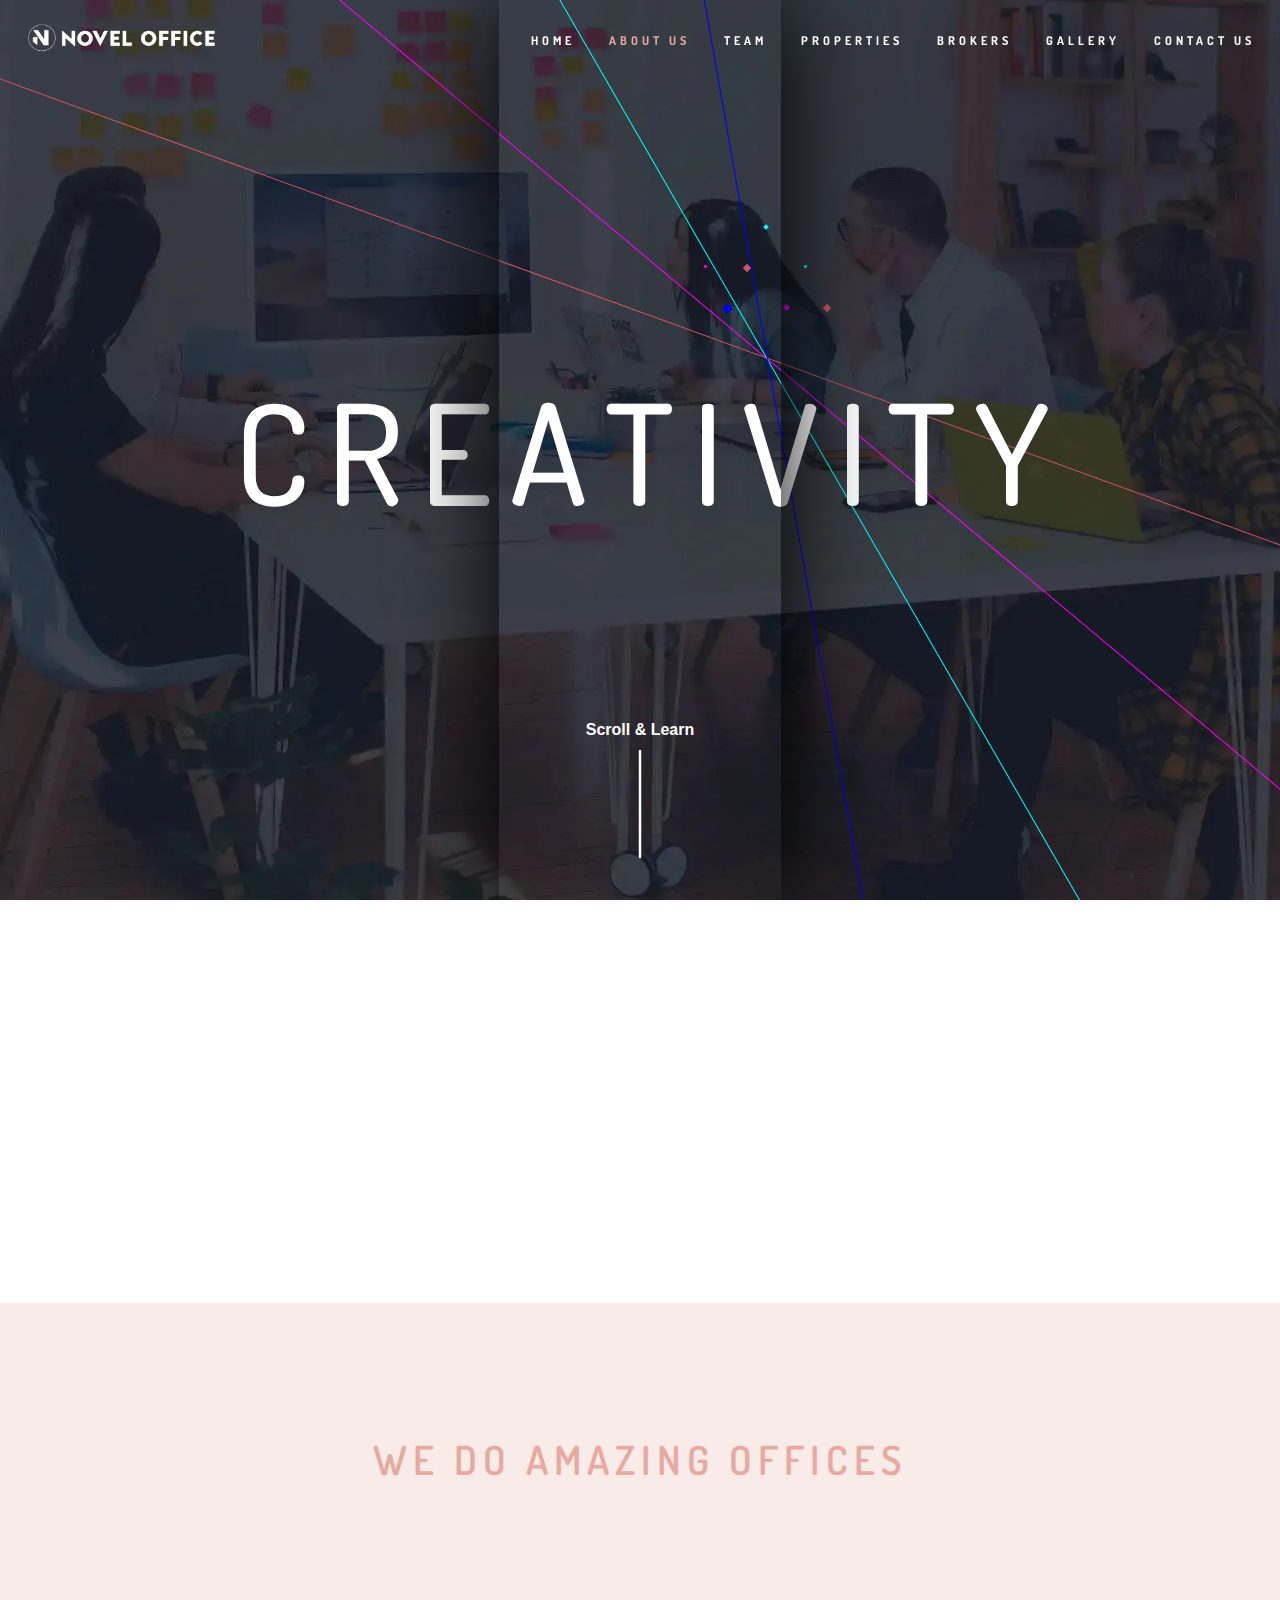
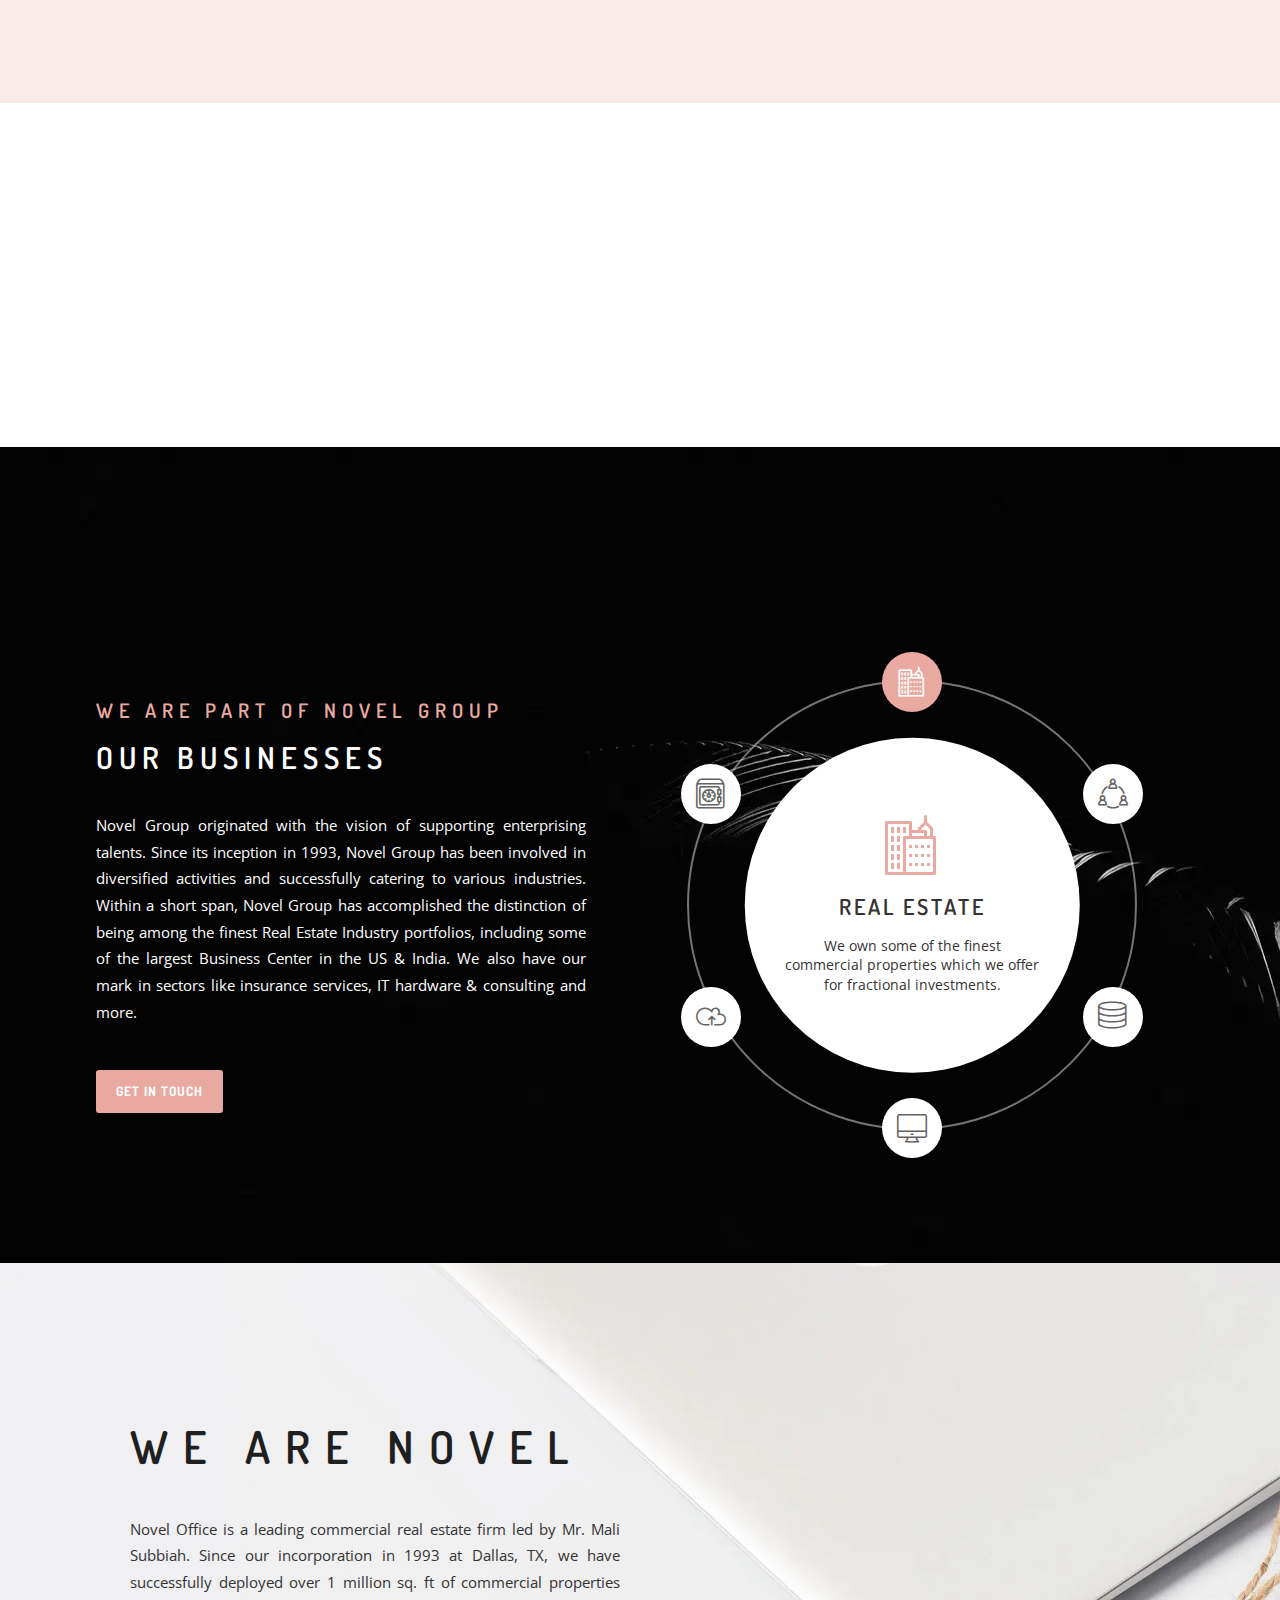
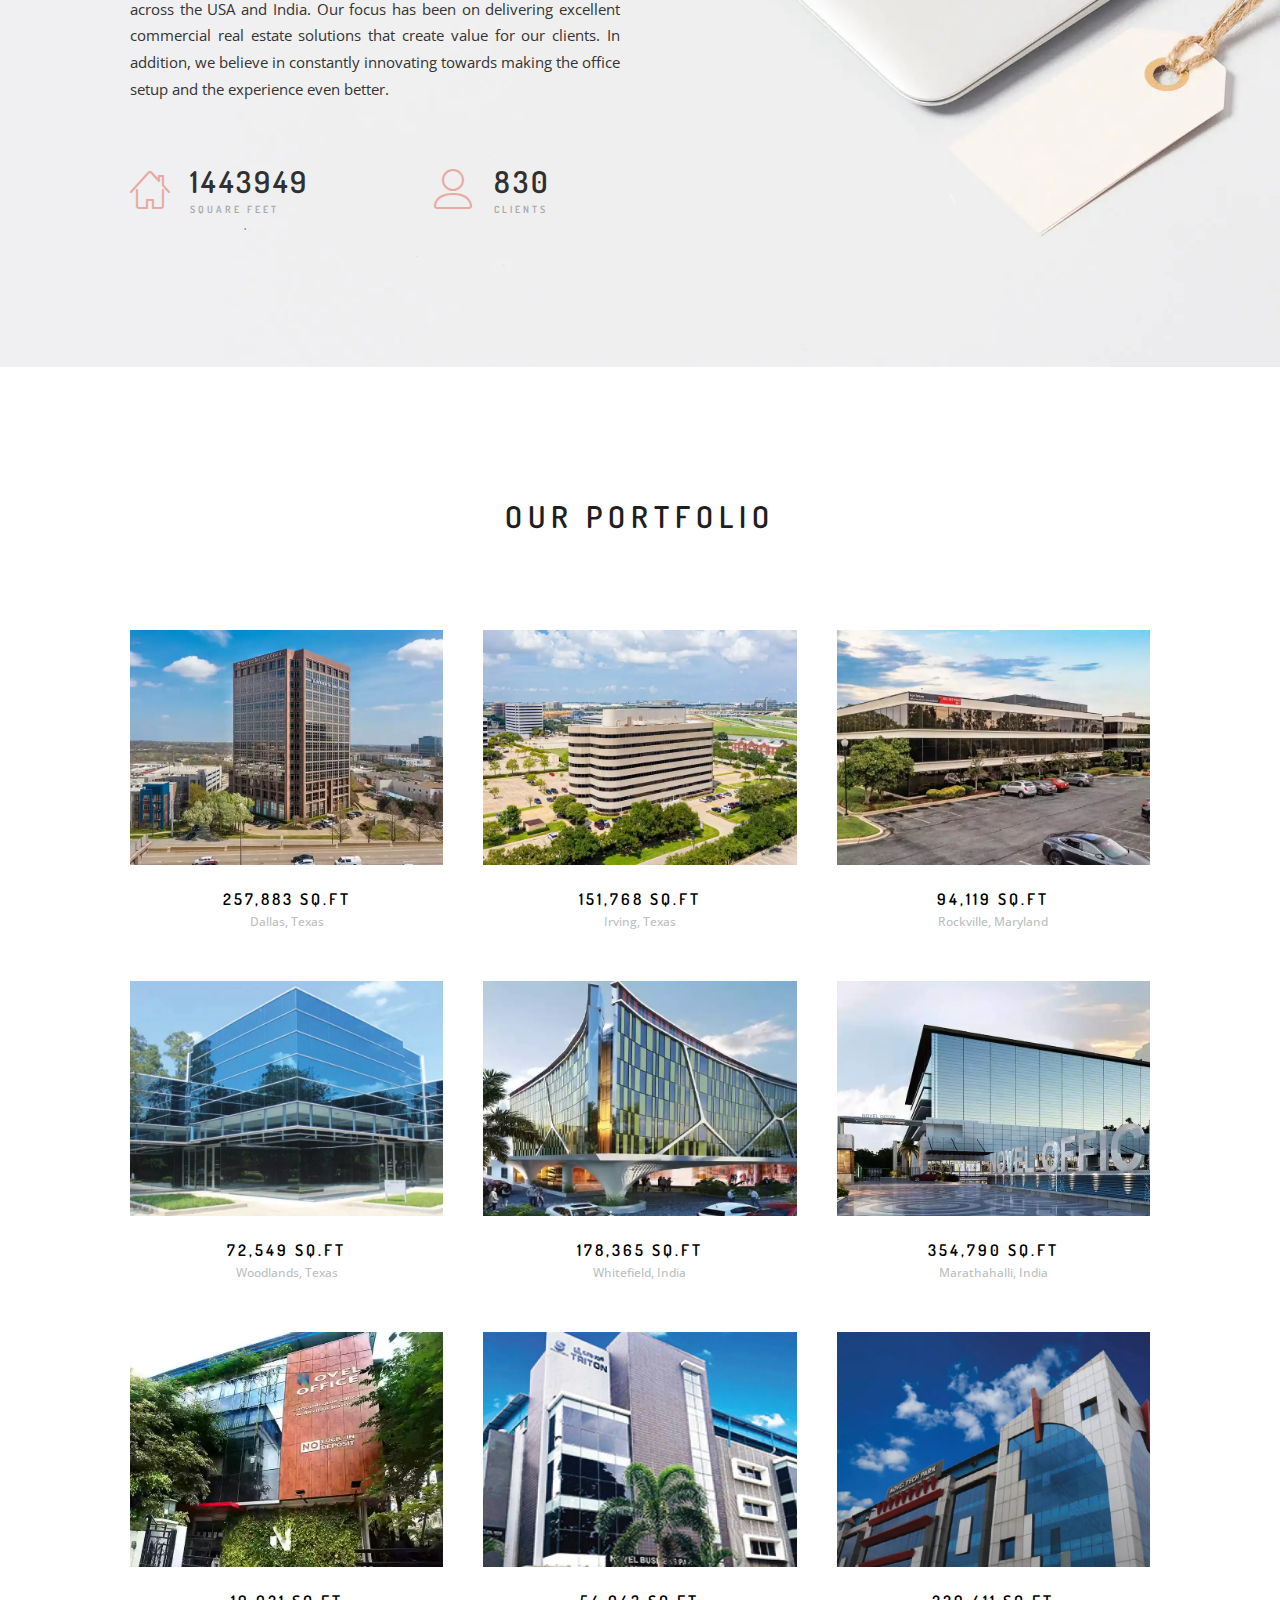
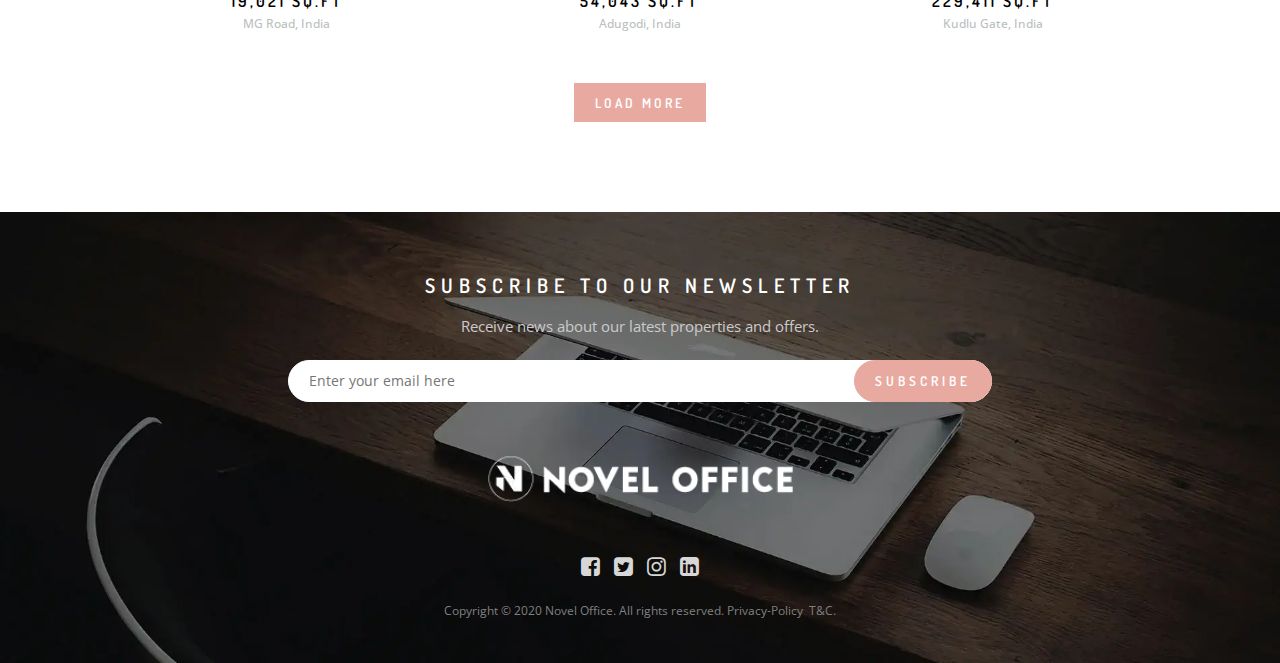
<file: about-us/index.html>
<!DOCTYPE html>
<html lang="en">

<head>
    <meta charset="UTF-8">
    <title>Office Space for rent - Novel Office</title>
    <meta name="viewport" content="width=device-width, initial-scale=1.0">
    <meta name="author" content="Novel Office">
    <meta name="description"
        content="Best Co-Working office space for rent in prime locations. Book your office space now at Novel Office.">
    <meta name="robots" content="follow, index, max-snippet:-1, max-video-preview:-1, max-image-preview:large" />

    <!-- Including local Fonts -->
    <link rel="stylesheet" href="../assets/fonts/font-style.css">

    <!-- local css -->
    <link rel="stylesheet" href="../assets/css/style.css">
    <link rel="stylesheet" href="../assets/css/about.css">

    <!-- Including local icons -->
    <link rel="stylesheet" href="../assets/icons/icon-style.css">

    <!-- AOS Animation cdn -->
    <link rel="stylesheet" href="../assets/css/aos.css">

    <!-- Open graph tags -->
    <meta property="og:title" content="Co-working spaces and Office spaces for rent - Novel Office" />
    <meta property="og:description"
        content="Book your glass wall office space in market rental rates with Novel Office." />
    <meta property="og:url" content="https://www.noveloffice.com" />
    <meta property="og:image" content="https://www.noveloffice.com/assets/images/property-image-1.webp" />
    <meta property="og:site_name" content="Novel Office" />
    <meta property="og:locale" content="en_US" />

    <!-- Twitter card tags -->
    <meta name="twitter:card" content="summary_large_image" />
    <meta name="twitter:site" content="@NovelOffice_US" />
    <meta name="twitter:title" content="Office and Co-working Spaces in Novel Office" />
    <meta name="twitter:description"
        content="Book your glass wall office space in market rental rates with Novel Office." />
    <meta name="twitter:image" content="https://www.noveloffice.com/assets/images/property-image-1.webp" />

    <!-- Favicon -->
    <link rel="icon" href="../assets/images/favicon.ico" />

</head>

<body>
    <!-- Navbar -->
    <div class="top_navbar" id="myTopnav">
        <a href="../" class="logo">
            <img src="../assets/images/novel-office-logo.webp" alt="Logo">
        </a>
        <div class="top_menus">
            <a href="../" class="top_menu_items">Home</a>
            <a href="../about-us/" class="top_menu_items menu_selected">About us</a>
            <a href="../teams/" class="top_menu_items">Team</a>
            <a href="../properties/" class="top_menu_items">Properties</a>
            <a href="../brokers/" class="top_menu_items">Brokers</a>
            <a href="../gallery/" class="top_menu_items">Gallery</a>
            <a href="../contact-us/" class="top_menu_items">Contact us</a>
        </div>
        <a href="javascript:void(0);" class="menu_bar_icon" onclick="myFunction()"><span class="icon-menu1"></span></a>
    </div>

    <!-- back to top anchor -->
    <span id="top"></span>
    <!-- .................. -->

    <!--banner section starts-->
    <div id="rs-banner">
        <!-- Lines -->
        <div id="ra-line-container">
            <hr id="line1">
            <hr id="line2">
            <hr id="line3">
            <hr id="line4">
        </div>

        <!-- Rectangles -->
        <div id="ra-rect-container">
            <div id="ra-rect1" class="ra-rect">
                <div class="ra-diamond" id="ra-diamond-1"></div>
            </div>
            <div id="ra-rect2" class="ra-rect">
                <div class="ra-diamond" id="ra-diamond-2"></div>
            </div>
            <div id="ra-rect3" class="ra-rect">
                <div class="ra-diamond" id="ra-diamond-3"></div>
            </div>
            <div id="ra-rect4" class="ra-rect">
                <div class="ra-diamond" id="ra-diamond-4"></div>
            </div>
            <div id="ra-rect5" class="ra-rect">
                <div class="ra-diamond" id="ra-diamond-5"></div>
            </div>
            <div id="ra-rect6" class="ra-rect">
                <div class="ra-diamond" id="ra-diamond-6"></div>
            </div>
            <div id="ra-rect7" class="ra-rect">
                <div class="ra-diamond" id="ra-diamond-7"></div>
            </div>
        </div>

        <!-- Heading -->
        <div class="rs-creative-heading">
            <span data-aos="zoom-in" data-aos-duration="1000">C</span>
            <span data-aos="zoom-in" data-aos-duration="1200">R</span>
            <span data-aos="zoom-in" data-aos-duration="1400">E</span>
            <span data-aos="zoom-in" data-aos-duration="1600">A</span>
            <span data-aos="zoom-in" data-aos-duration="1800">T</span>
            <span data-aos="zoom-in" data-aos-duration="2000">I</span>
            <span data-aos="zoom-in" data-aos-duration="2200">V</span>
            <span data-aos="zoom-in" data-aos-duration="2400">I</span>
            <span data-aos="zoom-in" data-aos-duration="2600">T</span>
            <span data-aos="zoom-in" data-aos-duration="3000">Y</span>
        </div>

        <!-- Scroller -->
        <div class="rs-scroll-section">
            <p class="rs-scroll-heading">Scroll & Learn</p>
            <p class="rs-verti-line"></p>
        </div>

        <!-- Center overlay -->
        <div id="ra-overlay-center"></div>

    </div>
    <!--banner section ends-->

    <!-- Section 2 -->
    <div style="width: 100%; height: 75px;"></div>
    <!--grid section starts-->
    <section id="rs-grid-section">

        <div class="rs-left-grid" data-aos="fade-up" data-aos-duration="1000">

            <h2 class="rs-number">01</h2>
            <h3 class="rs-heading">INNOVATIVE</h3>
            <p class="rs-para">We constantly innovate towards making the office setup and the experience even better</p>

        </div>

        <div class="rs-center-grid" data-aos="fade-up" data-aos-duration="1300">

            <h2 class="rs-number">02</h2>
            <h3 class="rs-heading">INTUITIVE</h3>
            <p class="rs-para"> Our solutions fit functional requirements and perform without the sacrifice of
                aesthetics</p>

        </div>

        <div class="rs-right-grid" data-aos="fade-up" data-aos-duration="1600">

            <h2 class="rs-number">03</h2>
            <h3 class="rs-heading">MODERN</h3>
            <p class="rs-para"> We adopt the latest technologies & provide outstanding modern experience to our clients
            </p>

        </div>

    </section>
    <!--grid section ends-->

    <div style="width: 100%; height: 75px;"></div>

    <!-- Section 3 -->
    <!--we do amazing offices section-->
    <div id="rs-amazing-section">
        <h3 class="rs-amazing-heading">WE DO AMAZING OFFICES</h3>
    </div>
    <!--images section-->
    <section id="rs-images-section">

        <div class="rs-images-container1">

            <figure class="rs-caption" data-aos="zoom-in-up" data-aos-duration="1000">
                <img src="../assets/images/about_portfolio_1.webp" class="rs-office-pics" alt="boat-img.jpg">

                <figcaption>
                    <h2>LUXURIOUS</h2>
                </figcaption>
            </figure>

            <figure class="rs-caption" data-aos="zoom-in-up" data-aos-duration="1000">
                <img src="../assets/images/about_portfolio_2.webp" class="rs-office-pics" alt="chair-img.jpg">

                <figcaption>
                    <h2>TECHNOLOGY DRIVEN</h2>
                </figcaption>
            </figure>

            <figure class="rs-caption" data-aos="zoom-in-up" data-aos-duration="1000">
                <img src="../assets/images/about_portfolio_3.webp" class="rs-office-pics" alt="desk-img.jpg">

                <figcaption>
                    <h2>CUSTOMIZED</h2>
                </figcaption>
            </figure>

            <figure class="rs-caption" data-aos="zoom-in-up" data-aos-duration="1000">
                <img src="../assets/images/about_portfolio_4.webp" class="rs-office-pics" alt="conference.jpg">

                <figcaption>
                    <h2>MANAGED</h2>
                </figcaption>
            </figure>

            <figure class="rs-caption" data-aos="zoom-in-up" data-aos-duration="1000">
                <img src="../assets/images/about_portfolio_5.webp" class="rs-office-pics" alt="reception.jpg">

                <figcaption>
                    <h2>RELIABLE</h2>
                </figcaption>
            </figure>

            <figure class="rs-caption" data-aos="zoom-in-up" data-aos-duration="1000">
                <img src="../assets/images/about_portfolio_6.webp" class="rs-office-pics" alt="workspace.jpg">

                <figcaption>
                    <h2>FURNISHED</h2>
                </figcaption>
            </figure>

        </div>

    </section>
    <!--images section ends-->
    <!--we do amazing offices section ends-->

    <!-- Info circle section starts -->
    <div id="info_circle_section">

        <div id="info_inner_container">

            <div id="info_left_content">
                <h3>WE ARE PART OF NOVEL GROUP</h3>
                <h2>OUR BUSINESSES</h2>
                <div style="width: 100%; height: 20px;"></div>
                <p>Novel Group originated with the vision of supporting enterprising talents. Since its inception in
                    1993, Novel Group has been involved in diversified activities and successfully catering to various
                    industries. Within a short span, Novel Group has accomplished the distinction of being among the
                    finest Real Estate Industry portfolios, including some of the largest Business Center in the US &
                    India. We also have our mark in sectors like insurance services, IT hardware & consulting and more.
                </p>
                <div style="width: 100%; height: 20px;"></div>
                <button id="get_in_touch_button" onclick="togglePopup()">GET IN TOUCH</button>
            </div>
            <!-- Popup form starts-->
            <div class="popup" id="popup-1">
                <div class="overlay"></div>

                <div class="content">
                    <div class="close-btn" onclick="togglePopup()">&times;</div>
                    <div class="rs-popupcontct-container">
                        <form class="rs-popupcontct-form" action="../mailer.php" method="post">

                            <div class="rs-popupcontctfld-name">
                                <label class="rs-popupcontctfld-label"> Your Name *<br>
                                    <input type="text" name="name" placeholder="Name *" required>
                                </label>
                            </div>

                            <div class="rs-popupcontctfld-email">
                                <label class="rs-popupcontctfld-label"> Your Email *<br>
                                    <input type="text" name="name" placeholder="Email *" required>
                                </label>
                            </div>

                            <div class="rs-popupcontctfld-phone">
                                <label class="rs-popupcontctfld-label"> Your Phone *<br>
                                    <input type="text" name="phone" placeholder="Phone *" required>
                                </label>
                            </div>

                            <div class="rs-popupcontctfld-subject">
                                <label class="rs-popupcontctfld-label"> Your Subject *<br>
                                    <input type="text" name="subject" placeholder="Subject *" required>
                                </label>
                            </div>

                            <div class="rs-popupcontctfld-message">
                                <label class="rs-popupcontctfld-label"> Your Message(optional)<br>
                                    <textarea name="message" placeholder="Message *"></textarea>
                                </label>
                            </div>

                            <div class="rs-popupcontctfld-contact-btn">
                                <input type="submit" class="rs-popupcontct-submit-btn" value="Submit">
                            </div>

                        </form>
                    </div>


                </div>
            </div>
            <!-- Popup form ends-->

            <div id="info_circle">
                <div id="info_outer-circle">
                    <div class="info_icon-circles" id="info-circle-1" onclick="currentSlide(1)"> <span
                            class="icon-city circle-icons"></span></div>
                    <div class="info_icon-circles" id="info-circle-2" onclick="currentSlide(2)"> <span
                            class="icon-group-work circle-icons"></span> </div>
                    <div class="info_icon-circles" id="info-circle-3" onclick="currentSlide(3)"> <span
                            class="icon-database circle-icons"></span> </div>
                    <div class="info_icon-circles" id="info-circle-4" onclick="currentSlide(4)"> <span
                            class="icon-desktop circle-icons"></span> </div>
                    <div class="info_icon-circles" id="info-circle-5" onclick="currentSlide(5)"> <span
                            class="icon-cloud-upload circle-icons"></span> </div>
                    <div class="info_icon-circles" id="info-circle-6" onclick="currentSlide(6)"> <span
                            class="icon-vault circle-icons"></span> </div>

                    <div id="info_circle-content">

                        <div id="info_circle-content-1" class="mySlides">
                            <span class="icon-city"></span>
                            <h3>REAL ESTATE</h3>
                            <p>We own some of the finest commercial properties which we offer for fractional
                                investments.</p>
                        </div>

                        <div id="info_circle-content-2" class="mySlides">
                            <span class="icon-group-work"></span>
                            <h3>INSURANCE SERVICES</h3>
                            <p>We secure your present and future with our Sell life insurance and health insurance
                                services.</p>
                        </div>

                        <div id="info_circle-content-3" class="mySlides">
                            <span class="icon-database"></span>
                            <h3>IT CONSULTING</h3>
                            <p>We provide innovative, efficient & applicable IT solutions to our clients along with 24×7
                                support.</p>
                        </div>

                        <div id="info_circle-content-4" class="mySlides">
                            <span class="icon-desktop"></span>
                            <h3>IT HARDWARE</h3>
                            <p>We offer hardware & peripherals on rent for new-age companies & fast-growing businesses.
                            </p>
                        </div>

                        <div id="info_circle-content-5" class="mySlides">
                            <span class="icon-cloud-upload"></span>
                            <h3>SERVICED OFFICES</h3>
                            <p>We provide offices with dedicated teams managing the facilities for a hassle-free
                                experience.</p>
                        </div>

                        <div id="info_circle-content-6" class="mySlides">
                            <span class="icon-vault"></span>
                            <h3>COWORKING</h3>
                            <p>We offer flexible workspaces in prime locations and world-class amenities with 24×7
                                service.</p>
                        </div>

                    </div>
                </div>

                <!-- For Small device -->
                <div id="info_circle-sm">
                    <div class="info_contents-sm">
                        <div class="info_icon-circle-sm">
                            <span class="icon-city info_icon-sm"></span>
                        </div>
                        <div class="info_content-rect-sm">
                            <h3>REAL ESTATE</h3>
                            <p>We own some of the finest commercial properties which we offer for fractional
                                investments.</p>
                        </div>
                    </div>

                    <div class="info_contents-sm">
                        <div class="info_icon-circle-sm">
                            <span class="icon-group-work info_icon-sm"></span>
                        </div>
                        <div class="info_content-rect-sm">
                            <h3>INSURANCE SERVICES</h3>
                            <p>We secure your present and future with our Sell life insurance and health insurance
                                services.</p>
                        </div>
                    </div>

                    <div class="info_contents-sm">
                        <div class="info_icon-circle-sm">
                            <span class="icon-database info_icon-sm"></span>
                        </div>
                        <div class="info_content-rect-sm">
                            <h3>IT CONSULTING</h3>
                            <p>We provide innovative, efficient & applicable IT solutions to our clients along with 24×7
                        </div>
                    </div>

                    <div class="info_contents-sm">
                        <div class="info_icon-circle-sm">
                            <span class="icon-desktop info_icon-sm"></span>
                        </div>
                        <div class="info_content-rect-sm">
                            <h3>IT HARDWARE</h3>
                            <p>We offer hardware & peripherals on rent for new-age companies & fast-growing businesses.
                            </p>
                        </div>
                    </div>

                    <div class="info_contents-sm">
                        <div class="info_icon-circle-sm">
                            <span class="icon-cloud-upload info_icon-sm"></span>
                        </div>
                        <div class="info_content-rect-sm">
                            <h3>SERVICED OFFICES</h3>
                            <p>We provide offices with dedicated teams managing the facilities for a hassle-free
                                experience.</p>
                        </div>
                    </div>

                    <div class="info_contents-sm">
                        <div class="info_icon-circle-sm">
                            <span class="icon-vault info_icon-sm"></span>
                        </div>
                        <div class="info_content-rect-sm">
                            <h3>COWORKING</h3>
                            <p>We offer flexible workspaces in prime locations and world-class amenities with 24×7
                                service.</p>
                        </div>
                    </div>
                </div>

            </div>

        </div>

    </div>
    <!-- Info circle section starts -->

    <!-- we are novel section starts -->
    <div id="we_are_novel">
        <div id="novel_inner_container">
            <div id="novel_content_con1">
                <h3 id="counter_start">WE ARE NOVEL</h3>
                <p>Novel Office is a leading commercial real estate firm led by Mr. Mali Subbiah. Since our
                    incorporation in 1993 at Dallas, TX, we have successfully deployed over 1 million sq. ft of
                    commercial properties across the USA and India. Our focus has been on delivering excellent
                    commercial real estate solutions that create value for our clients. In addition, we believe in
                    constantly innovating towards making the office setup and the experience even better.</p>

                <div id="counter_container">
                    <div class="counter">
                        <span class="icon-home4 counter-icon"></span>
                        <div class="counter_number">
                            <span class="num_count" id="num_counter_1">1443949</span>
                            <p class="num_text">SQUARE FEET</p>
                        </div>
                    </div>
                    <div class="counter">
                        <span class="icon-user counter-icon"></span>
                        <div class="counter_number">
                            <span class="num_count" id="num_counter_2">830</span>
                            <p class="num_text">CLIENTS</p>
                        </div>
                    </div>
                </div>
            </div>
            <div id="novel_content_con2"></div>
        </div>
    </div>
    <!-- we are novel section ends -->

    
    <div class="spacer_top"></div>

    <!-- Our Portfolio -->
    <section id="portfolio_section"> 

        <h3 class="section_heading">OUR PORTFOLIO</h3>

        <br><br><br>

        <div class="rs-portfolio-container">

            <div class="rs-portfolio-image-wrapper">
                <img src="../assets/images/property-image-1.webp" alt="co working space near me Dallas" style="width:100%"
                    onclick="rsopenModal();rscurrentSlide(1)" class="hover-shadow cursor">
                <div class="rs-portfolio-content">
                    <p class="rs-portfolio-sqft">257,883 sq.ft</p>
                    <p class="rs-portfolio-addr">Dallas, Texas</p>
                </div>
            </div>

            <div class="rs-portfolio-image-wrapper">
                <img src="../assets/images/property-image-2.webp" alt="shared office space near me Rockville"
                    style="width:100%" onclick="rsopenModal();rscurrentSlide(2)" class="hover-shadow cursor">
                <div class="rs-portfolio-content">
                    <p class="rs-portfolio-sqft">151,768 sq.ft</p>
                    <p class="rs-portfolio-addr">Irving, Texas</p>
                </div>
            </div>

            <div class="rs-portfolio-image-wrapper">
                <img src="../assets/images/property-image-3.webp" alt="shared office space near me Rockville"
                    style="width:100%" onclick="rsopenModal();rscurrentSlide(3)" class="hover-shadow cursor">
                <div class="rs-portfolio-content">
                    <p class="rs-portfolio-sqft">94,119 sq.ft</p>
                    <p class="rs-portfolio-addr">Rockville, Maryland</p>
                </div>
            </div>
            <div class="rs-portfolio-image-wrapper">
                <img src="../assets/images/property-image-4.webp" alt="my working space in woodlands" style="width:100%"
                    onclick="rsopenModal();rscurrentSlide(4)" class="hover-shadow cursor">
                <div class="rs-portfolio-content">
                    <p class="rs-portfolio-sqft">72,549 sq.ft</p>
                    <p class="rs-portfolio-addr">Woodlands, Texas</p>
                </div>
            </div>
            <div class="rs-portfolio-image-wrapper">
                <img src="../assets/images/property-image-5.webp" alt="co-working space" style="width:100%"
                    onclick="rsopenModal();rscurrentSlide(5)" class="hover-shadow cursor">
                <div class="rs-portfolio-content">
                    <p class="rs-portfolio-sqft">178,365 sq.ft</p>
                    <p class="rs-portfolio-addr">Whitefield, India</p>
                </div>
            </div>
            <div class="rs-portfolio-image-wrapper">
                <img src="../assets/images/property-image-6.webp" alt="co working space" style="width:100%"
                    onclick="rsopenModal();rscurrentSlide(6)" class="hover-shadow cursor">
                <div class="rs-portfolio-content">
                    <p class="rs-portfolio-sqft">354,790 sq.ft</p>
                    <p class="rs-portfolio-addr">Marathahalli, India</p>
                </div>
            </div>
            <div class="rs-portfolio-image-wrapper">
                <img src="../assets/images/property-image-7.webp" alt="working space" style="width:100%"
                    onclick="rsopenModal();rscurrentSlide(7)" class="hover-shadow cursor">
                <div class="rs-portfolio-content">
                    <p class="rs-portfolio-sqft">19,021 sq.ft</p>
                    <p class="rs-portfolio-addr">MG Road, India</p>
                </div>
            </div>
            <div class="rs-portfolio-image-wrapper">
                <img src="../assets/images/property-image-8.webp" alt="office space" style="width:100%"
                    onclick="rsopenModal();rscurrentSlide(8)" class="hover-shadow cursor">
                <div class="rs-portfolio-content">
                    <p class="rs-portfolio-sqft">54,043 sq.ft</p>
                    <p class="rs-portfolio-addr">Adugodi, India</p>
                </div>
            </div>
            <div class="rs-portfolio-image-wrapper">
                <img src="../assets/images/property-image-9.webp" alt="coworking space" style="width:100%"
                    onclick="rsopenModal();rscurrentSlide(9)" class="hover-shadow cursor">
                <div class="rs-portfolio-content">
                    <p class="rs-portfolio-sqft">229,411 sq.ft</p>
                    <p class="rs-portfolio-addr">Kudlu Gate, India</p>
                </div>
            </div>
            
            <div class="rs-portfolio-image-wrapper" id="ra-portfolio-hidden">
                <img src="../assets/images/property-image-10.webp" alt="office space for rent" style="width:100%"
                    onclick="rsopenModal();rscurrentSlide(10)" class="hover-shadow cursor">
                <div class="rs-portfolio-content">
                    <p class="rs-portfolio-sqft">32,000 sq.ft</p>
                    <p class="rs-portfolio-addr">BTM Layout, India</p>
                </div>
            </div>

        </div>
        
        <div class="ra-portfolio_load_more-div">
            <button class="ra-portfolio_load_more-btn" id="ra-portfolio_load_more-btn" onclick="portfolioShow()">Load More</button>
        </div>


        <div id="rs-myModal" class="rs-modal">
            <span class="rs-close cursor" onclick="closeModal()">&times;</span>
            <div class="rs-modal-content">

                <div class="rs-mySlides">
                    <div class="rs-portfolio-numbertext">1 / 10</div>
                    <img src="../assets/images/property-image-1.webp" alt="Best coworking space near me dallas"
                        style="width:100%">
                </div>

                <div class="rs-mySlides">
                    <div class="rs-portfolio-numbertext">2 / 10</div>
                    <img src="../assets/images/property-image-2.webp" alt="Best co-working space near me Rockville"
                        style="width:100%">
                </div>

                <div class="rs-mySlides">
                    <div class="rs-portfolio-numbertext">3 / 10</div>
                    <img src="../assets/images/property-image-3.webp" alt="Best co working space near me Woodlands"
                        style="width:100%">
                </div>

                <div class="rs-mySlides">
                    <div class="rs-portfolio-numbertext">4 / 10</div>
                    <img src="../assets/images/property-image-4.webp" style="width:100%">
                </div>

                <div class="rs-mySlides">
                    <div class="rs-portfolio-numbertext">5 / 10</div>
                    <img src="../assets/images/property-image-5.webp" style="width:100%">
                </div>

                <div class="rs-mySlides">
                    <div class="rs-portfolio-numbertext">6 / 10</div>
                    <img src="../assets/images/property-image-6.webp" style="width:100%">
                </div>

                <div class="rs-mySlides">
                    <div class="rs-portfolio-numbertext">7 / 10</div>
                    <img src="../assets/images/property-image-7.webp" style="width:100%">
                </div>

                <div class="rs-mySlides">
                    <div class="rs-portfolio-numbertext">8 / 10</div>
                    <img src="../assets/images/property-image-8.webp" style="width:100%">
                </div>

                <div class="rs-mySlides">
                    <div class="rs-portfolio-numbertext">9 / 10</div>
                    <img src="../assets/images/property-image-9.webp" style="width:100%">
                </div>

                <div class="rs-mySlides">
                    <div class="rs-portfolio-numbertext">10 / 10</div>
                    <img src="../assets/images/property-image-10.webp" style="width:100%">
                </div>

                <a class="rs-prev" onclick="plusSlides(-1)">&#10094;</a>
                <a class="rs-next" onclick="plusSlides(1)">&#10095;</a>

            </div>
        </div>

    </section>

    <div style="width: 100%;height: 90px;"></div>

    <!-- footer section starts -->
    <footer id="footer">
        <div id="footer_inner_container">

            <h3>SUBSCRIBE TO OUR NEWSLETTER</h3>
            <p>Receive news about our latest properties and offers.</p>

            <form action="/sub-mailer.php" id="footer_sub_form" method="post">
                <input type="text" name="email" id="text_field" placeholder="Enter your email here">
                <button type="submit" id="subscribe_btn"> SUBSCRIBE </button>
            </form>

            <img src="../assets/images/novel-office-logo.webp" alt="logo">

            <div class="social_icons">
                <a href="https://www.facebook.com/NovelOfficeUS/" target="_blank"><span
                        class="icon-facebook-square ra-icons"></span></a>
                <a href="https://twitter.com/NovelOffice_US/" target="_blank"><span
                        class="icon-twitter-square ra-icons"></span></a>
                <a href="https://www.instagram.com/novelofficeus/" target="_blank"><span
                        class="icon-instagram ra-icons"></span></a>
                <a href="https://in.linkedin.com/company/novel-office-usa/" target="_blank"><span
                        class="icon-linkedin-square ra-icons"></span></a>
            </div>

            <p id="footer_copyright">Copyright © 2020 Novel Office. All rights reserved. <a
                    href="../privacy-policy/">Privacy-Policy </a>
                &nbsp;<a href="../terms-and-conditions/" target="_blank">T&C</a>.</p>
        </div>
    </footer>
    <!-- footer section ends -->

    <!-- Back to top button starts -->
    <a href="#top" class="back-to-top-btn" id="back-to-top"><span class="icon-arrow-up2"></span></a>
    <!-- Back to top button ends -->

    <!-- Popup css -->
    <link rel="stylesheet" href="../assets/css/popup.css">
</body>

<!-- Navbar js starts -->
<script src="../assets/js/navbar.js"></script>
<!-- Navbar js ends -->

<!-- Popup script starts-->
<script>
    function togglePopup() {
        document.getElementById('popup-1').classList.toggle("active");
    }
</script>
<!-- Popup script ends-->

<script src="../assets/js/animateonscroll.js"></script>
<script src="../assets/js/aos.js"></script>
<!-- Initiating AOS -->
<script>
    AOS.init();
</script>

<script src="../assets/js/jquery-3.5.1.min.js"></script>

<!-- For Info circle animation -->

<script>
    var infoSection = document.querySelector('#info_circle');
    var infoEntered = false;

    window.addEventListener('scroll', (e) => {
        var infoAnimate = (window.scrollY + window.innerHeight) >= infoSection.offsetTop;

        if (infoAnimate && !infoEntered) {
            infoEntered = true;

            $('#info-circle-1').removeClass('info_circle-grow').addClass('info-ani-1');
            $('#info-circle-2').addClass('info-ani-2');
            $('#info-circle-3').addClass('info-ani-3');
            $('#info-circle-4').addClass('info-ani-4');
            $('#info-circle-5').addClass('info-ani-5');
            $('#info-circle-6').addClass('info-ani-6');
        }
        setTimeout(function () {
            $('#info-circle-1').removeClass('info-ani-1');
            $('#info-circle-2').removeClass('info-ani-2');
            $('#info-circle-3').removeClass('info-ani-3');
            $('#info-circle-4').removeClass('info-ani-4');
            $('#info-circle-5').removeClass('info-ani-5');
            $('#info-circle-6').removeClass('info-ani-6');

        }, 5500);

    });
</script>

<script id="info-circle-js">

    var slideIndex = 0;
    var slides = document.getElementsByClassName("mySlides");
    var dots = document.getElementsByClassName("info_icon-circles");
    var myTimer;

    showSlides();

    function showSlides() {
        var i;
        for (i = 0; i < slides.length; i++) {
            slides[i].style.display = "none";
            dots[i].className = dots[i].className.replace(" info_circle-grow", "");
        }
        slideIndex++;
        if (slideIndex > slides.length) { slideIndex = 1 }
        dots[slideIndex - 1].className += " info_circle-grow";
        slides[slideIndex - 1].style.display = "block";
        myTimer = setTimeout(showSlides, 5000); // Change image every 5 seconds
    }

    function currentSlide(no) {
        var i;
        for (i = 0; i < slides.length; i++) {
            slides[i].style.display = "none";
            dots[i].className = dots[i].className.replace(" info_circle-grow", "");
        }
        slideIndex = no;
        slides[no - 1].style.display = "block";
        dots[no - 1].className += " info_circle-grow";
        clearTimeout(myTimer);
        myTimer = setTimeout(showSlides, 5000);
    }

    function plusSlides(n) {
        var newslideIndex = slideIndex + n;
        if (newslideIndex < 4 && newslideIndex > 0) {
            currentSlide(newslideIndex);
        }
    }

</script>

<!-- For counter -->
<script src="../assets/js/counter.js"></script>

<!-- For portfolio -->
<script src="../assets/js/portfolio_popup.js"></script>

<!-- livechat script -->
<script src="../assets/js/livechat.js?1"></script>

</html>
</file>
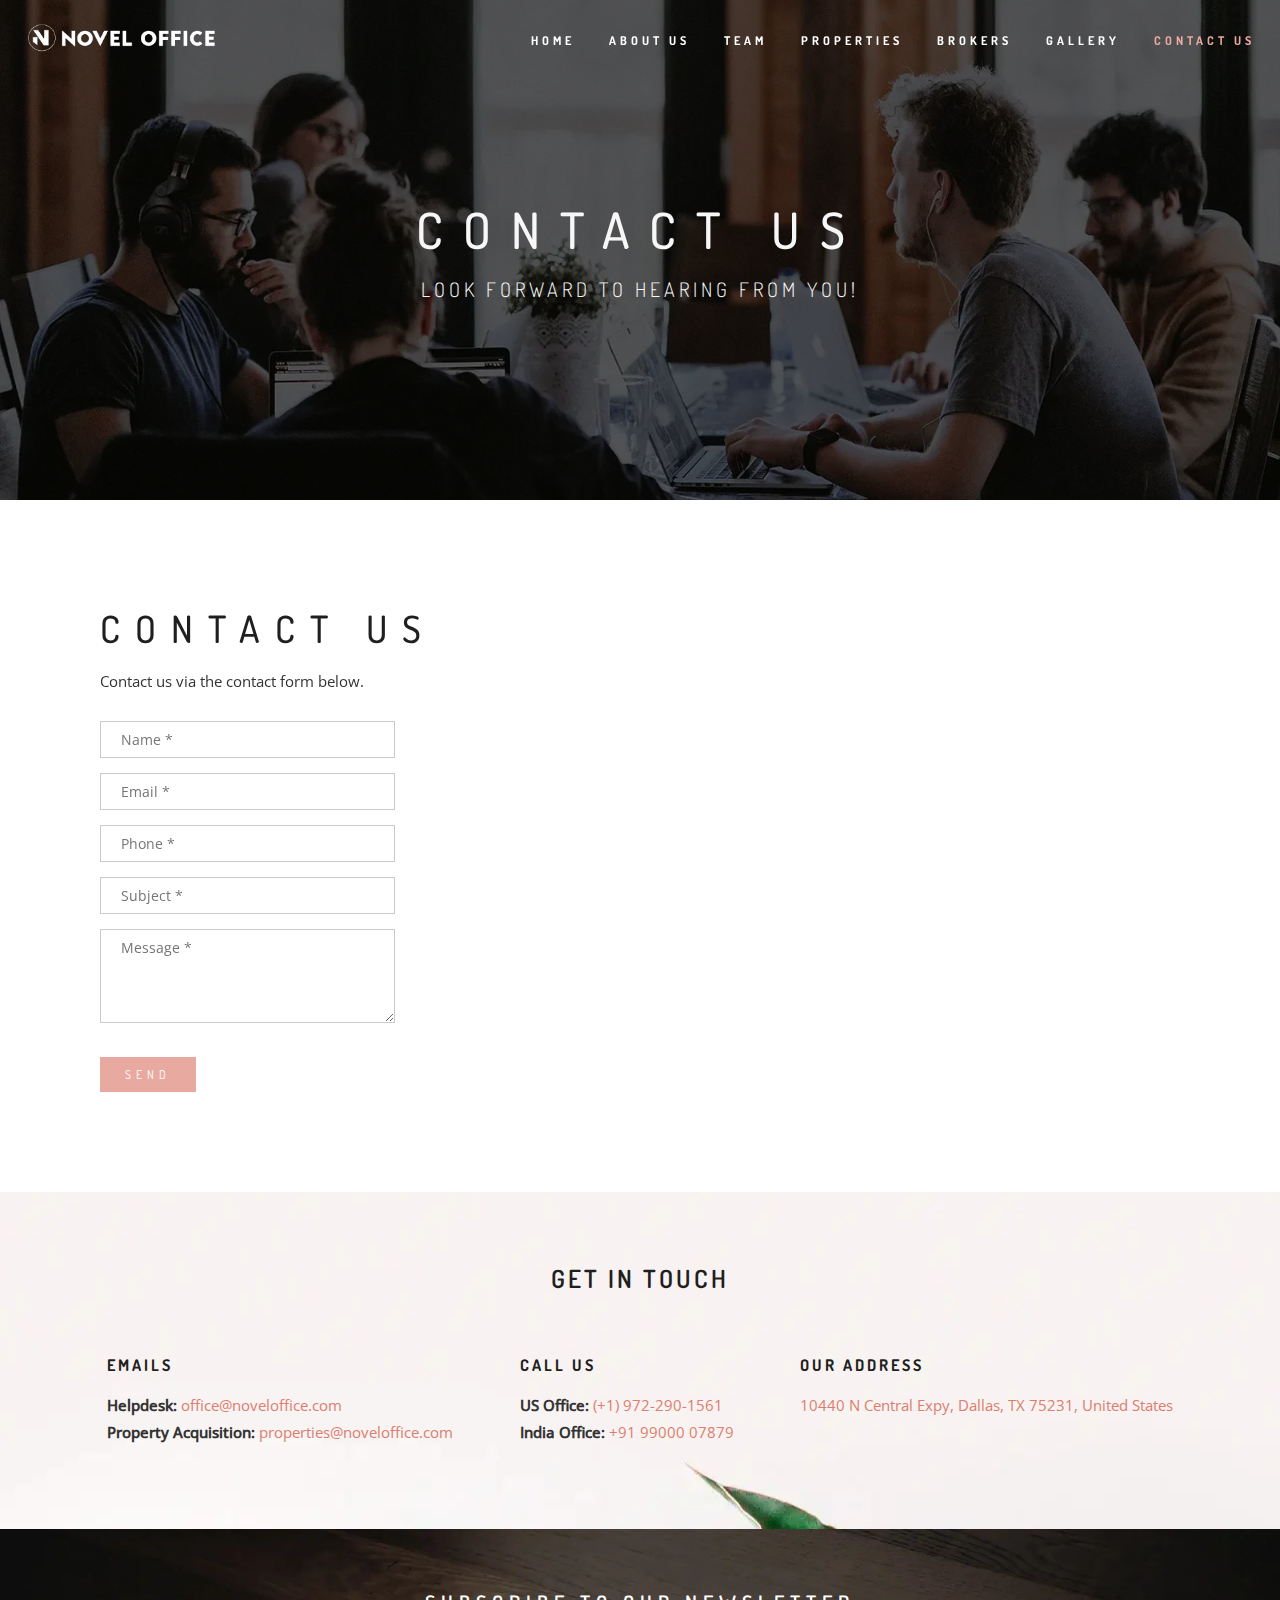
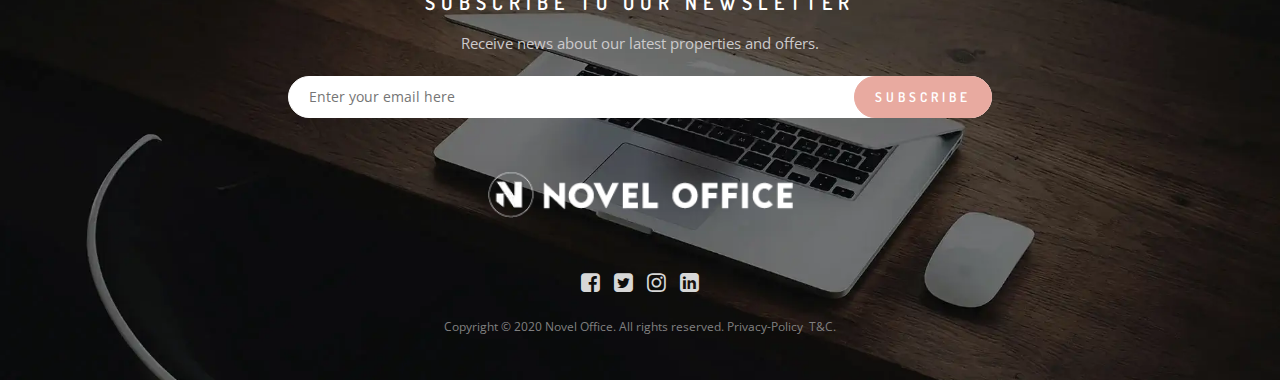
<file: contact-us/index.html>
<!DOCTYPE html>
<html lang="en">

<head>
    <meta charset="UTF-8">
    <title>Office Space for rent - Contact us - Novel Office</title>
    <meta name="viewport" content="width=device-width, initial-scale=1.0">
    <meta name="author" content="Novel Office">
    <meta name="description" content="Book your office space now at Novel Office. Contact us for more information.">
    <meta name="robots" content="follow, index, max-snippet:-1, max-video-preview:-1, max-image-preview:large" />

    <!-- Favicon -->
    <link rel="icon" href="../assets/images/favicon.ico" />

    <!-- Including local Fonts -->
    <link rel="stylesheet" href="../assets/fonts/font-style.css">

    <!-- local css -->
    <link rel="stylesheet" href="../assets/css/style.css">
    <link rel="stylesheet" href="../assets/css/contact.css">

    <!-- Including local icons -->
    <link rel="stylesheet" href="../assets/icons/icon-style.css">

    <!-- AOS Animation cdn -->
    <link rel="stylesheet" href="../assets/css/aos.css">

    <!-- Open graph tags -->
    <meta property="og:title" content="Co-working spaces and Office spaces for rent - Novel Office" />
    <meta property="og:description"
        content="Book your glass wall office space in market rental rates with Novel Office." />
    <meta property="og:url" content="https://www.noveloffice.com" />
    <meta property="og:image" content="https://www.noveloffice.com/assets/images/property-image-1.webp" />
    <meta property="og:site_name" content="Novel Office" />
    <meta property="og:locale" content="en_US" />

    <!-- Twitter card tags -->
    <meta name="twitter:card" content="summary_large_image" />
    <meta name="twitter:site" content="@NovelOffice_US" />
    <meta name="twitter:title" content="Office and Co-working Spaces in Novel Office" />
    <meta name="twitter:description"
        content="Book your glass wall office space in market rental rates with Novel Office." />
    <meta name="twitter:image" content="https://www.noveloffice.com/assets/images/property-image-1.webp" />
</head>

<body>
    <!-- Navbar -->
    <div class="top_navbar" id="myTopnav">
        <a href="../" class="logo">
            <img src="../assets/images/novel-office-logo.webp" alt="Logo">
        </a>
        <div class="top_menus">
            <a href="../" class="top_menu_items">Home</a>
            <a href="../about-us/" class="top_menu_items">About us</a>
            <a href="../teams/" class="top_menu_items">Team</a>
            <a href="../properties/" class="top_menu_items">Properties</a>
            <a href="../brokers/" class="top_menu_items">Brokers</a>
            <a href="../gallery/" class="top_menu_items">Gallery</a>
            <a href="../contact-us/" class="top_menu_items menu_selected">Contact us</a>
        </div>
        <a href="javascript:void(0);" class="menu_bar_icon" onclick="myFunction()"><span class="icon-menu1"></span></a>
    </div>

    <!-- back to top anchor -->
    <span id="top"></span>
    <!-- .................. -->

    <!-- Banner section starts -->
    <div id="ra-contact_banner">
        <div id="ra-contact_banner_overlay"></div>
        <div id="ra-contact_banner_text">
            <h3>CONTACT US</h3>
            <h5>LOOK FORWARD TO HEARING FROM YOU!</h5>
        </div>
    </div>
    <!-- Banner section ends -->

    <!-- Contact form section starts -->
    <div id="ra-contact_container" data-aos="fade-up" data-aos-duration="1500">
        <div id="ra-contact_left">
            <form action="../mailer.php" method="post" id="ra-contact_page_form">
                <h3>Contact us</h3>
                <p>Contact us via the contact form below.</p>
                <div id="ra-form_container">
                    <input type="text" name="name" placeholder="Name *" required>
                    <input type="email" name="email" placeholder="Email *" required>
                    <input type="tel" name="phone" placeholder="Phone *" required>
                    <input type="text" name="subject" placeholder="Subject *" required>
                    <textarea name="message" cols="40" rows="4" placeholder="Message *"></textarea>
                    <button type="submit">SEND</button>
                </div>
            </form>
        </div>
        <div id="ra-contact_right">
            <iframe
                src="https://www.google.com/maps/embed?pb=!1m18!1m12!1m3!1d3350.347384443093!2d-96.77056978492952!3d32.88898248557529!2m3!1f0!2f0!3f0!3m2!1i1024!2i768!4f13.1!3m3!1m2!1s0x864e9fe72162168b%3A0x9d93751d628c6509!2s10440%20N%20Central%20Expy%2C%20Dallas%2C%20TX%2075231%2C%20USA!5e0!3m2!1sen!2sin!4v1651147791572!5m2!1sen!2sin"
                width="100%" height="100%" style="border:0;" allowfullscreen="" loading="lazy">
            </iframe>
        </div>
    </div>
    <!-- Contact form section ends -->

    <!-- contact info section starts -->
    <div id="ra-contact_info_container">
        <h3>Get in touch</h3>
        <div id="ra-contact_info_items">
            <div>
                <h4>Emails</h4>
                <p><span>Helpdesk:</span> <a href="mailto:office@noveloffice.com">office@noveloffice.com</a></p>
                <p><span>Property Acquisition:</span> <a
                        href="mailto:properties@noveloffice.com">properties@noveloffice.com</a></p>
            </div>
            <div>
                <h4>call us</h4>
                <p><span>US Office:</span> <a href="tel:(+1) 972-290-1561"> (+1) 972-290-1561</a></p>
                <p><span>India Office:</span> <a href="tel:+91 99000 07879"> +91 99000 07879</a></p>
            </div>
            <div>
                <h4>our address</h4>
                <address>
                    10440 N Central Expy, Dallas, TX 75231, United States
                </address>
            </div>
        </div>
    </div>
    <!-- contact info section ends -->

    <!-- footer section starts -->
    <footer id="footer">
        <div id="footer_inner_container">

            <h3>SUBSCRIBE TO OUR NEWSLETTER</h3>
            <p>Receive news about our latest properties and offers.</p>

            <form action="/sub-mailer.php" id="footer_sub_form" method="post">
                <input type="text" name="email" id="text_field" placeholder="Enter your email here">
                <button type="submit" id="subscribe_btn"> SUBSCRIBE </button>
            </form>

            <img src="../assets/images/novel-office-logo.webp" alt="logo">

            <div class="social_icons">
                <a href="https://www.facebook.com/NovelOfficeUS/" target="_blank"><span
                        class="icon-facebook-square ra-icons"></span></a>
                <a href="https://twitter.com/NovelOffice_US/" target="_blank"><span
                        class="icon-twitter-square ra-icons"></span></a>
                <a href="https://www.instagram.com/novelofficeus/" target="_blank"><span
                        class="icon-instagram ra-icons"></span></a>
                <a href="https://in.linkedin.com/company/novel-office-usa/" target="_blank"><span
                        class="icon-linkedin-square ra-icons"></span></a>
            </div>

            <p id="footer_copyright">Copyright © 2020 Novel Office. All rights reserved. <a
                    href="../privacy-policy/">Privacy-Policy </a>
                &nbsp;<a href="../terms-and-conditions/" target="_blank">T&C</a>.</p>
        </div>
    </footer>
    <!-- footer section ends -->

    <!-- Back to top button starts -->
    <a href="#top" class="back-to-top-btn" id="back-to-top"><span class="icon-arrow-up2"></span></a>
    <!-- Back to top button ends -->

</body>

<!-- Navbar js starts -->
<script src="../assets/js/navbar.js"></script>
<!-- Navbar js ends -->

<!-- AOS scripts -->
<script src="../assets/js/aos.js"></script>
<!-- Initiating AOS -->
<script>
    AOS.init();
</script>

<!-- livechat script -->
<script src="../assets/js/livechat.js?1"></script>

</html>
</file>
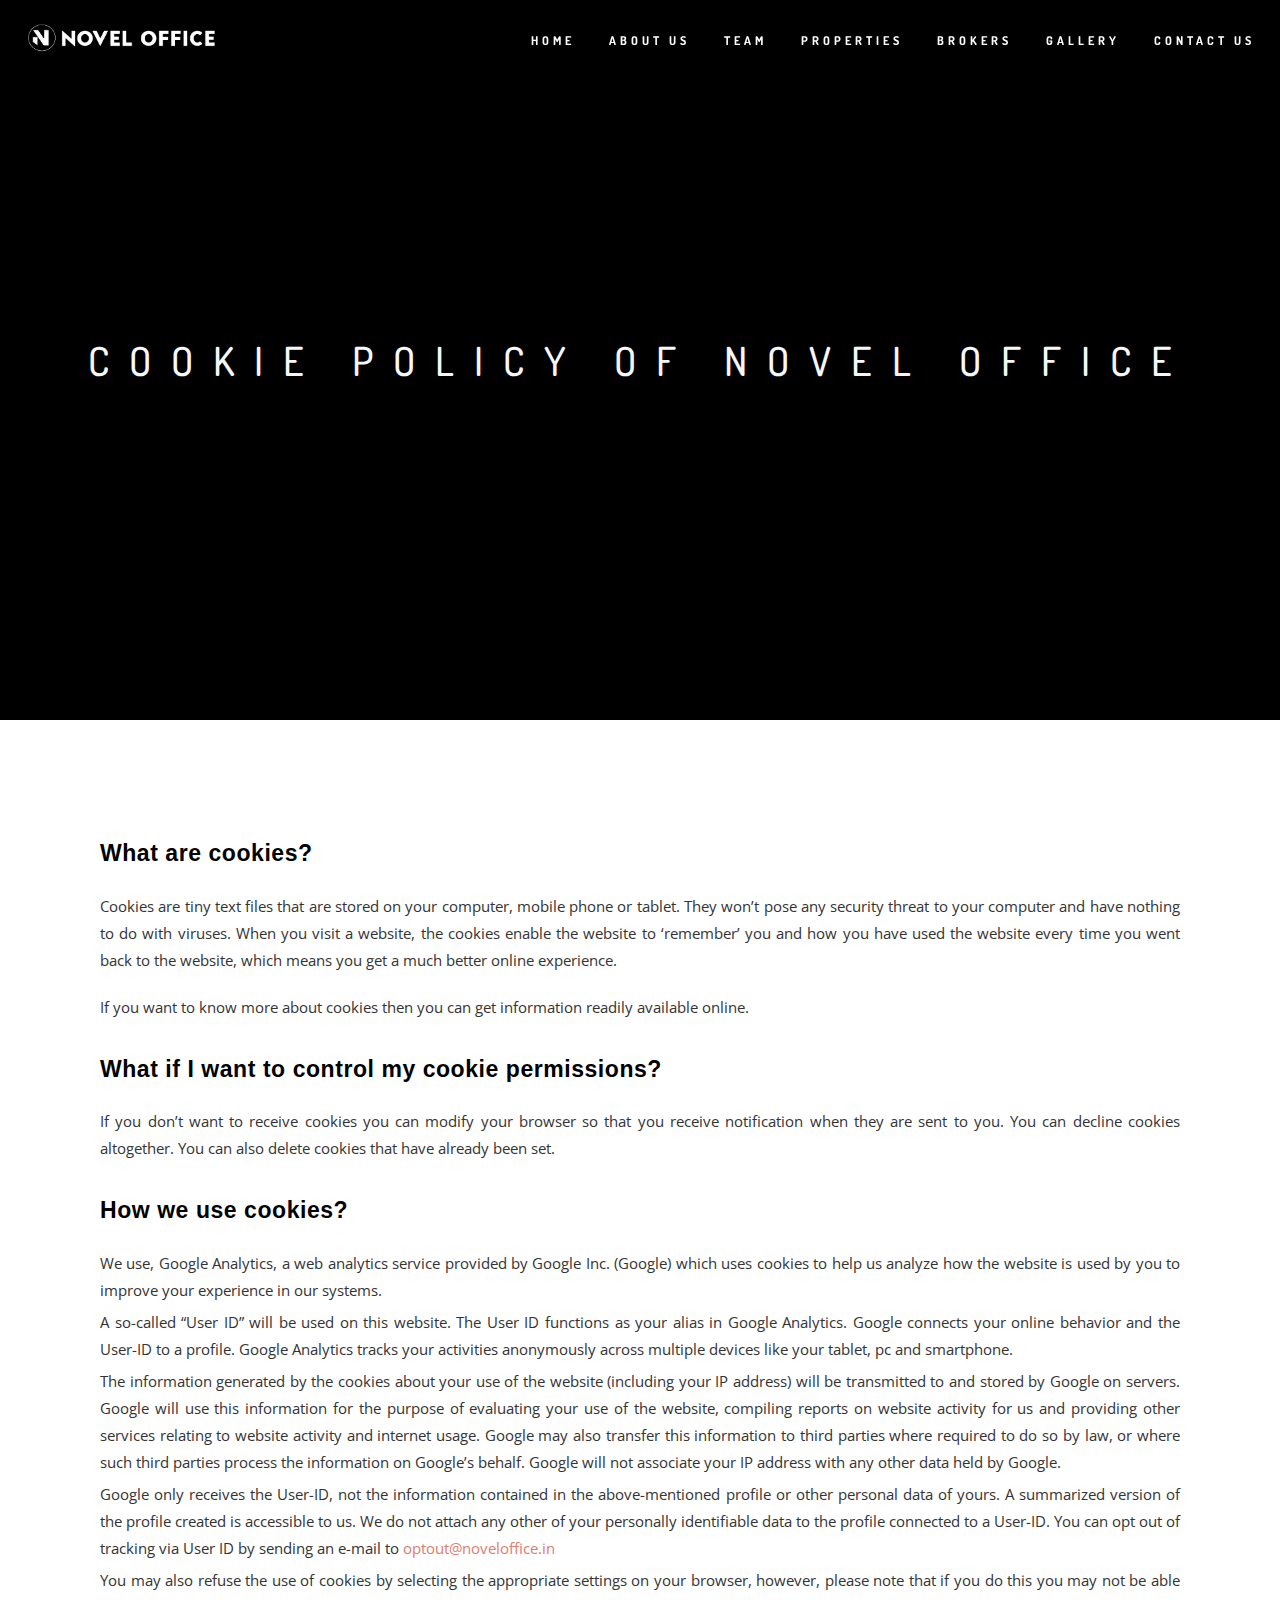
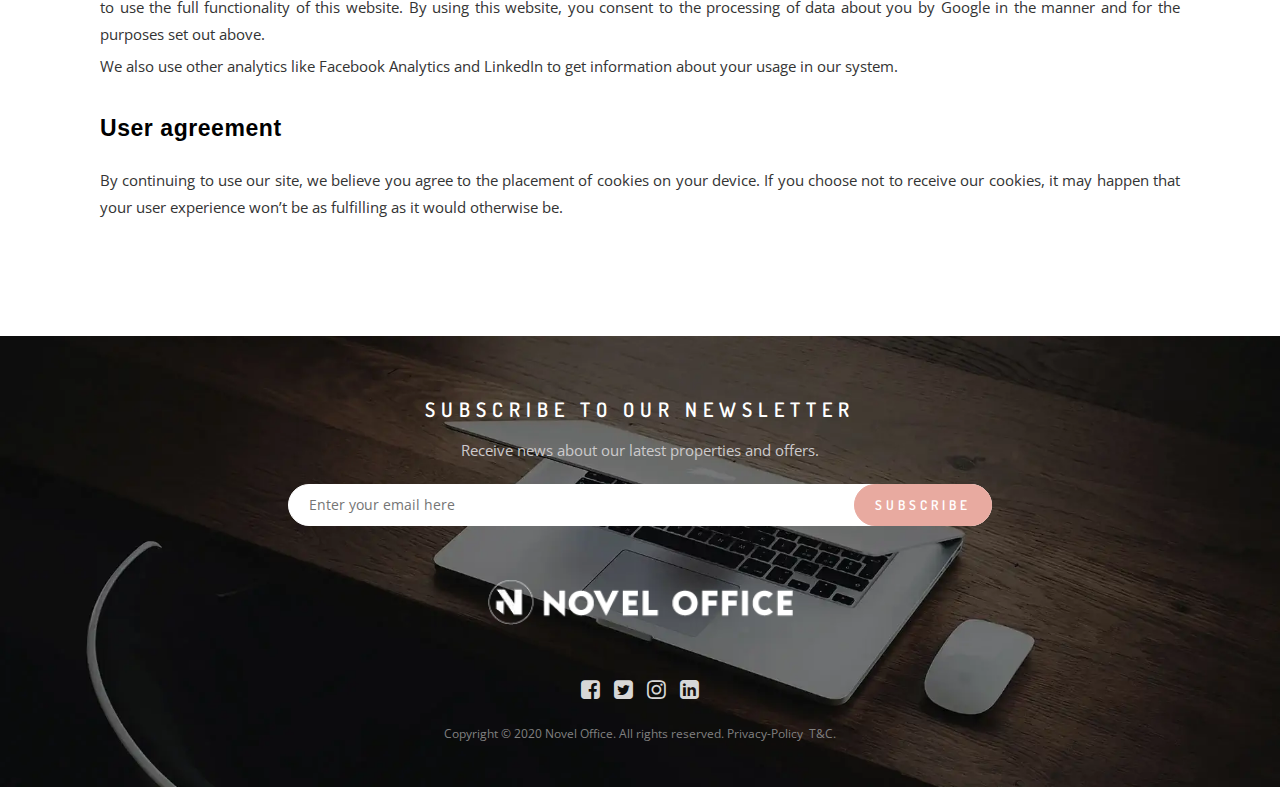
<file: cookie-policy/index.html>
<!DOCTYPE html> 
<html lang="en">

<head>
    <meta charset="UTF-8">
    <title>Cookie Policy - Novel Office</title>
    <meta name="viewport" content="width=device-width, initial-scale=1.0">
    <meta name="author" content="Novel Office">
    <meta name="description"
        content="Best Co-Working office space for rent in prime locations. Book your office space now at Novel Office.">

    <!-- Favicon -->
    <link rel="icon" href="../assets/images/favicon.ico" />

    <!-- Including local Fonts -->
    <link rel="stylesheet" href="../assets/fonts/font-style.css">

    <!-- local css -->
    <link rel="stylesheet" href="../assets/css/style.css">
    <link rel="stylesheet" href="../assets/css/privacy.css">

    <!-- Including local icons -->
    <link rel="stylesheet" href="../assets/icons/icon-style.css">
</head>

<body>
    <!-- Navbar -->
    <div class="top_navbar" id="myTopnav">
        <a href="../" class="logo">
            <img src="../assets/images/novel-office-logo.webp" alt="Logo">
        </a>
        <div class="top_menus">
            <a href="../" class="top_menu_items">Home</a>
            <a href="../about-us/" class="top_menu_items">About us</a>
            <a href="../teams/" class="top_menu_items">Team</a>
            <a href="../properties/" class="top_menu_items">Properties</a>
            <a href="../brokers/" class="top_menu_items">Brokers</a>
            <a href="../gallery/" class="top_menu_items">Gallery</a>
            <a href="../contact-us/" class="top_menu_items">Contact us</a>
        </div>
        <a href="javascript:void(0);" class="menu_bar_icon" onclick="myFunction()"><span class="icon-menu1"></span></a>
    </div>

    <!-- back to top anchor -->
    <span id="top"></span>
    <!-- .................. -->

    <!--privacy policy banner section-->
    <section id="rs-privacy-policy-banner">
        <h1 class="rs-privacy-policy-title">cookie policy of novel office </h1>
    </section>
    <!--privacy policy banner section ends-->

    <div class="rs-spacer"></div>

    <!--heading-->
    <div class="rs-privacy-policy-content">

        <p class="rs-privacy-policy-heading">What are cookies?</p>
        <p class="rs-privacy-policy-text">
            Cookies are tiny text files that are stored on your computer, mobile phone or tablet. They won’t pose any
            security threat to your computer and have nothing to do with viruses. When you visit a website, the cookies
            enable the website to ‘remember’ you and how you have used the website every time you went back to the
            website, which means you get a much better online experience.</p>
        <div class="rs-privacy-empty-spacer"></div>
        <p class="rs-privacy-policy-text">
            If you want to know more about cookies then you can get information readily available online.</p>

        <div class="rs-privacy-empty-spacer"></div>

    </div>

    <div class="rs-privacy-policy-content">

        <p class="rs-privacy-policy-heading">What if I want to control my cookie permissions?</p>
        <p class="rs-privacy-policy-text">
            If you don’t want to receive cookies you can modify your browser so that you receive notification when they
            are sent to you. You can decline cookies altogether. You can also delete cookies that have already been set.
        </p>
        <div class="rs-privacy-empty-spacer"></div>


    </div>


    <div class="rs-privacy-policy-content">

        <p class="rs-privacy-policy-heading">How we use cookies?</p>
        <p class="rs-privacy-policy-text">
            We use, Google Analytics, a web analytics service provided by Google Inc. (Google) which uses cookies to
            help us analyze how the website is used by you to improve your experience in our systems.</p>
        <p class="rs-privacy-policy-text">A so-called “User ID” will be used on this website. The User ID functions as
            your alias in Google Analytics. Google connects your online behavior and the User-ID to a profile. Google
            Analytics tracks your activities anonymously across multiple devices like your tablet, pc and smartphone.
        </p>
        <p class="rs-privacy-policy-text">The information generated by the cookies about your use of the website
            (including your IP address) will be transmitted to and stored by Google on servers. Google will use this
            information for the purpose of evaluating your use of the website, compiling reports on website activity for
            us and providing other services relating to website activity and internet usage. Google may also transfer
            this information to third parties where required to do so by law, or where such third parties process the
            information on Google’s behalf. Google will not associate your IP address with any other data held by
            Google.</p>
        <p class="rs-privacy-policy-text">Google only receives the User-ID, not the information contained in the
            above-mentioned profile or other personal data of yours. A summarized version of the profile created is
            accessible to us. We do not attach any other of your personally identifiable data to the profile connected
            to a User-ID. You can opt out of tracking via User ID by sending an e-mail to <a
                href="mailto:optout@noveloffice.in" class="rs-privacy-policy-hyper">optout@noveloffice.in</a></p>
        <p class="rs-privacy-policy-text">You may also refuse the use of cookies by selecting the appropriate settings
            on your browser, however, please note that if you do this you may not be able to use the full functionality
            of this website. By using this website, you consent to the processing of data about you by Google in the
            manner and for the purposes set out above.</p>
        <p class="rs-privacy-policy-text">We also use other analytics like Facebook Analytics and LinkedIn to get
            information about your usage in our system.</p>
        <div class="rs-privacy-empty-spacer"></div>


    </div>

    <div class="rs-privacy-policy-content">

        <p class="rs-privacy-policy-heading">User agreement</p>
        <p class="rs-privacy-policy-text">
            By continuing to use our site, we believe you agree to the placement of cookies on your device. If you
            choose not to receive our cookies, it may happen that your user experience won’t be as fulfilling as it
            would otherwise be.</p>
        <div class="rs-privacy-empty-spacer"></div>

    </div>

    <!--heading ends-->
    <div class="rs-spacer"></div>

    <!-- footer section starts -->
    <footer id="footer">
        <div id="footer_inner_container">

            <h3>SUBSCRIBE TO OUR NEWSLETTER</h3>
            <p>Receive news about our latest properties and offers.</p>

              <form action="/sub-mailer.php" id="footer_sub_form" method="post">
                <input type="text" name="email" id="text_field" placeholder="Enter your email here">
                <button type="submit" id="subscribe_btn"> SUBSCRIBE </button>
            </form>

            <img src="../assets/images/novel-office-logo.webp" alt="logo">

            <div class="social_icons">
                <a href="https://www.facebook.com/NovelOfficeUS/" target="_blank"><span
                        class="icon-facebook-square ra-icons"></span></a>
                <a href="https://twitter.com/NovelOffice_US/" target="_blank"><span
                        class="icon-twitter-square ra-icons"></span></a>
                <a href="https://www.instagram.com/novelofficeus/" target="_blank"><span
                        class="icon-instagram ra-icons"></span></a>
                <a href="https://in.linkedin.com/company/novel-office-usa/" target="_blank"><span
                        class="icon-linkedin-square ra-icons"></span></a>
            </div>

            <p id="footer_copyright">Copyright © 2020 Novel Office. All rights reserved. <a
                    href="../privacy-policy/">Privacy-Policy </a>
                &nbsp;<a href="../terms-and-conditions/">T&C</a>.</p>
        </div>
    </footer>
    <!-- footer section ends -->

    <!-- Back to top button starts -->
    <a href="#top" class="back-to-top-btn" id="back-to-top"><span class="icon-arrow-up2"></span></a>
    <!-- Back to top button ends -->

    <!-- Whatsapp button -->
    <!-- <div class="close_popup"></div>
    <a class="whatsapp" href="https://wa.me/919900001315/?text=I am looking for more information!" target="_blank"><img
            src="../assets/images/whatsapp-icon.png"></a> -->

</body>
<!-- Navbar js starts -->
<script src="../assets/js/navbar.js"></script>
<!-- Navbar js ends -->

<!-- livechat script -->
<script src="../assets/js/livechat.js?1"></script>

</html>
</file>
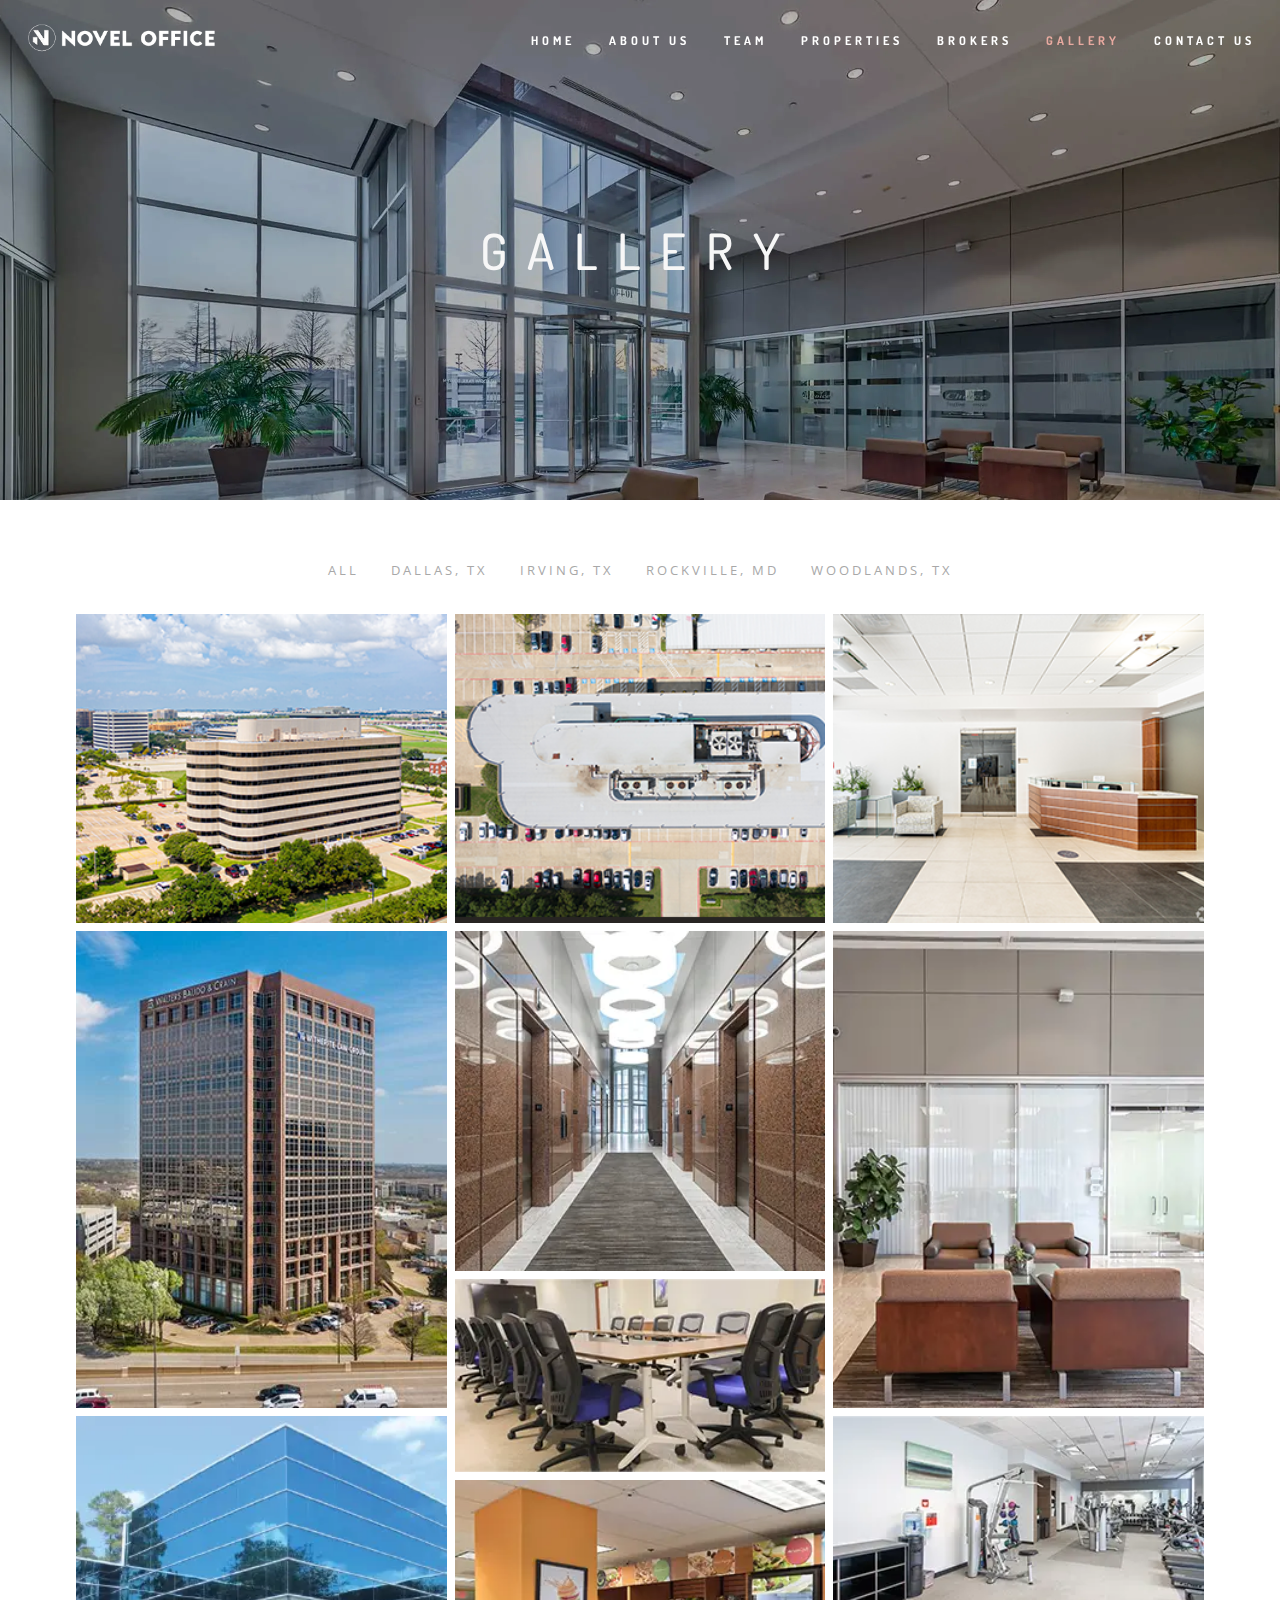
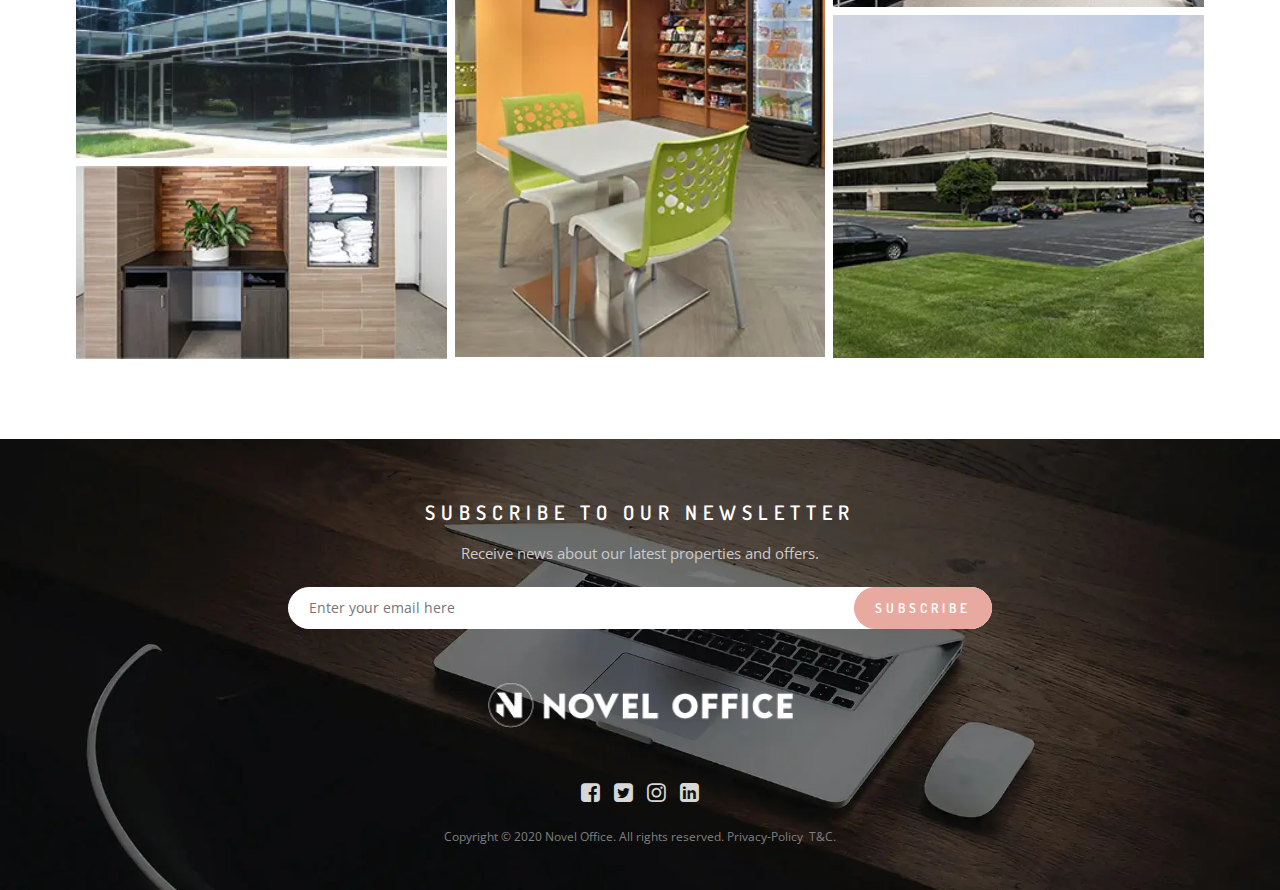
<file: gallery/index.html>
<!DOCTYPE html>
<html lang="en">

<head>
    <meta charset="UTF-8">
    <title>Gallery - Novel Office</title>
    <meta name="viewport" content="width=device-width, initial-scale=1.0">
    <meta name="author" content="Novel Office">
    <meta name="description" content="Check out the most beautiful office spaces near you. Visit our gallery ">
    <meta name="robots" content="follow, index, max-snippet:-1, max-video-preview:-1, max-image-preview:large" />

    <!-- Favicon -->
    <link rel="icon" href="../assets/images/favicon.ico" />

    <!-- Including local Fonts -->
    <link rel="stylesheet" href="../assets/fonts/font-style.css">

    <!-- local css -->
    <link rel="stylesheet" href="../assets/css/style.css">
    <link rel="stylesheet" href="../assets/css/gallery.css">

    <!-- Including local icons -->
    <link rel="stylesheet" href="../assets/icons/icon-style.css">

    <!-- AOS Animation cdn -->
    <link rel="stylesheet" href="../assets/css/aos.css">

    <!-- Open graph tags -->
    <meta property="og:title" content="Co-working spaces and Office spaces for rent - Novel Office" />
    <meta property="og:description"
        content="Book your glass wall office space in market rental rates with Novel Office." />
    <meta property="og:url" content="https://www.noveloffice.com" />
    <meta property="og:image" content="https://www.noveloffice.com/assets/images/property-image-1.webp" />
    <meta property="og:site_name" content="Novel Office" />
    <meta property="og:locale" content="en_US" />

    <!-- Twitter card tags -->
    <meta name="twitter:card" content="summary_large_image" />
    <meta name="twitter:site" content="@NovelOffice_US" />
    <meta name="twitter:title" content="Office and Co-working Spaces in Novel Office" />
    <meta name="twitter:description"
        content="Book your glass wall office space in market rental rates with Novel Office." />
    <meta name="twitter:image" content="https://www.noveloffice.com/assets/images/property-image-1.webp" />

</head>

<body>
    <!-- Navbar -->
    <div class="top_navbar" id="myTopnav">
        <a href="../" class="logo">
            <img src="../assets/images/novel-office-logo.webp" alt="Logo">
        </a>
        <div class="top_menus">
            <a href="../" class="top_menu_items ">Home</a>
            <a href="../about-us/" class="top_menu_items">About us</a>
            <a href="../teams/" class="top_menu_items">Team</a>
            <a href="../properties/" class="top_menu_items">Properties</a>
            <a href="../brokers/" class="top_menu_items">Brokers</a>
            <a href="../gallery/" class="top_menu_items menu_selected">Gallery</a>
            <a href="../contact-us/" class="top_menu_items">Contact us</a>
        </div>
        <a href="javascript:void(0);" class="menu_bar_icon" onclick="myFunction()"><span class="icon-menu1"></span></a>
    </div>

    <!-- back to top anchor -->
    <span id="top"></span>
    <!-- .................. -->

    <!--banner section strats-->
    <section>
        <div class="rs-gallery-banner">
            <div class="rs-overlay"></div>
            <div class="rs-gallery-title">
                <h1 class="rs-gallery-heading">Gallery</h1>
            </div>
        </div>
    </section>
    <!--banner section ends-->

    <div style="width: 100%; height: 35px;"></div>

    <div class="tab">
        <button class="tablinks" onclick="openCity(event, 'All')">All</button>
        <button class="tablinks" onclick="openCity(event, 'Dallas')">DALLAS, TX</button>
        <button class="tablinks" onclick="openCity(event, 'Irving')">Irving, TX</button>
        <button class="tablinks" onclick="openCity(event, 'Rockville')">Rockville, MD</button>
        <button class="tablinks" onclick="openCity(event, 'Woodlands')">WOODLANDS, TX</button>
    </div>

    <div id="All" class="tabcontent row">
        <div class="row">
            <div class="column">
                <img src="../assets/images/gallary-irving-image1.webp" alt="Irving, Taxas">
                <img src="../assets/images/Gallary-all-image1.webp" alt="office space for rent near me">
                <img src="../assets/images/Gallary-all-image2.webp" alt="office space for rent in dallas">
                <img src="../assets/images/Gallary-all-image9.webp" alt="office space for rent at Novel Office">
            </div>
            <div class="column">
                <img src="../assets/images/gallary-irving-image8.webp" alt="Irving, TX">
                <img src="../assets/images/Gallary-all-image4.webp" alt="office space for rent">
                <img src="../assets/images/Gallary-all-image5.webp" alt="office spaces">
                <img src="../assets/images/Gallary-all-image6.webp" alt="office space and Coworking space">
            </div>
            <div class="column">
                <img src="../assets/images/gallary-irving-image2.webp" alt="Office space in Irving">
                <img src="../assets/images/Gallary-all-image7.webp" alt="office space for cheap cost">
                <img src="../assets/images/Gallary-all-image8.webp" alt="office space for rent at cheaper rate">
                <img src="../assets/images/Gallary-all-image3.webp" alt="office space for rent in woodlands">
            </div>
        </div>
    </div>

    <div id="Dallas" class="tabcontent">
        <div class="row">
            <div class="column">
                <img src="../assets/images/gallary-dallas-image1.webp" alt="Co-working spaces in dallas">
            </div>
            <div class="column">
                <img src="../assets/images/gallary-dallas-image2.webp" alt="Coworking spaces near me">
            </div>
            <div class="column">
                <img src="../assets/images/gallary-dallas-image3.webp" alt="Co-working spaces">
            </div>
        </div>
        <div class="row">
            <div class="column-2">
                <img src="../assets/images/gallary-dallas-image4.webp" alt="Co-working spaces at Novel Office">
            </div>
            <div class="column">
                <img src="../assets/images/gallary-dallas-image5.webp" alt="Co-working spaces in dallas">
            </div>
        </div>
    </div>

    <div id="Irving" class="tabcontent">
        <div class="row">
            <div class="column">
                <img src="../assets/images/gallary-irving-image1.webp" alt="Irving, Taxas">
            </div>
            <div class="column">
                <img src="../assets/images/gallary-irving-image8.webp" alt="Irving, TX">
            </div>
            <div class="column">
                <img src="../assets/images/gallary-irving-image2.webp" alt="Office space in Irving">
            </div>
        </div>
        <div class="row">
            <div class="column-2">
                <img src="../assets/images/gallary-irving-image4.webp" alt="Coworking space in Irving ">
            </div>
            <div class="column">
                <img src="../assets/images/gallary-irving-image6.webp" alt="Office space n">
            </div>
        </div>
        <div class="row">
            <div class="column">
                <img src="../assets/images/gallary-irving-image3.webp" alt="">
            </div>
            <div class="column">
                <img src="../assets/images/gallary-irving-image5.webp" alt="">
            </div>
            <div class="column">
                <img src="../assets/images/gallary-irving-image7.webp" alt="">
            </div>
        </div>
    </div>

    <div id="Rockville" class="tabcontent">
        <div class="row">
            <div class="column">
                <img src="../assets/images/gallary-rockville-image1.webp">
            </div>
            <div class="column">
                <img src="../assets/images/gallary-rockville-image2.webp">
            </div>
            <div class="column">
                <img src="../assets/images/gallary-rockville-image3.webp">
            </div>
        </div>
        <div class="row">
            <div class="column-2">
                <img src="../assets/images/gallary-rockville-image4.webp">
            </div>
            <div class="column">
                <img src="../assets/images/gallary-rockville-image5.webp">
            </div>
        </div>
    </div>

    <div id="Woodlands" class="tabcontent">
        <div class="row">
            <div class="column">
                <img src="../assets/images/gallary-woodlands-image1.webp">
            </div>
            <div class="column">
                <img src="../assets/images/gallary-woodlands-image2.webp">
            </div>
            <div class="column">
                <img src="../assets/images/gallary-woodlands-image3.webp">
            </div>
        </div>
        <div class="row">
            <div class="column-2">
                <img src="../assets/images/gallary-woodlands-image4.webp">
            </div>
            <div class="column">
                <img src="../assets/images/gallary-woodlands-image5.webp">
            </div>
        </div>
    </div>

    <div style="width: 100%; height: 80px;"></div>

    <!-- footer section starts -->
    <footer id="footer">
        <div id="footer_inner_container">

            <h3>SUBSCRIBE TO OUR NEWSLETTER</h3>
            <p>Receive news about our latest properties and offers.</p>

            <form action="/sub-mailer.php" id="footer_sub_form" method="post">
                <input type="text" name="email" id="text_field" placeholder="Enter your email here">
                <button type="submit" id="subscribe_btn"> SUBSCRIBE </button>
            </form>

            <img src="../assets/images/novel-office-logo.webp" alt="logo">

            <div class="social_icons">
                <a href="https://www.facebook.com/NovelOfficeUS/" target="_blank"><span
                        class="icon-facebook-square ra-icons"></span></a>
                <a href="https://twitter.com/NovelOffice_US/" target="_blank"><span
                        class="icon-twitter-square ra-icons"></span></a>
                <a href="https://www.instagram.com/novelofficeus/" target="_blank"><span
                        class="icon-instagram ra-icons"></span></a>
                <a href="https://in.linkedin.com/company/novel-office-usa/" target="_blank"><span
                        class="icon-linkedin-square ra-icons"></span></a>
            </div>

            <p id="footer_copyright">Copyright © 2020 Novel Office. All rights reserved. <a
                    href="../privacy-policy/">Privacy-Policy </a>
                &nbsp;<a href="../terms-and-conditions/" target="_blank">T&C</a>.</p>
        </div>
    </footer>
    <!-- footer section ends -->

    <!-- Back to top button starts -->
    <a href="#top" class="back-to-top-btn" id="back-to-top"><span class="icon-arrow-up2"></span></a>
    <!-- Back to top button ends -->

</body>

<!-- Navbar js starts -->
<script src="../assets/js/navbar.js"></script>
<!-- Navbar js ends -->

<!-- Tab click Js -->
<script>
    function openCity(evt, propertyName) {
        var i, tabcontent, tablinks;
        tabcontent = document.getElementsByClassName("tabcontent");
        for (i = 0; i < tabcontent.length; i++) {
            tabcontent[i].style.display = "none";
        }
        tablinks = document.getElementsByClassName("tablinks");
        for (i = 0; i < tablinks.length; i++) {
            tablinks[i].className = tablinks[i].className.replace(" active", "");
        }
        document.getElementById(propertyName).style.display = "block";
        evt.currentTarget.className += " active";
    }
</script>

<script src="../assets/js/animateonscroll.js"></script>
<script src="../assets/js/aos.js"></script>
<!-- Initiating AOS -->
<script>
    AOS.init();
</script>

<!-- livechat script -->
<script src="../assets/js/livechat.js?1"></script>

</html>
</file>
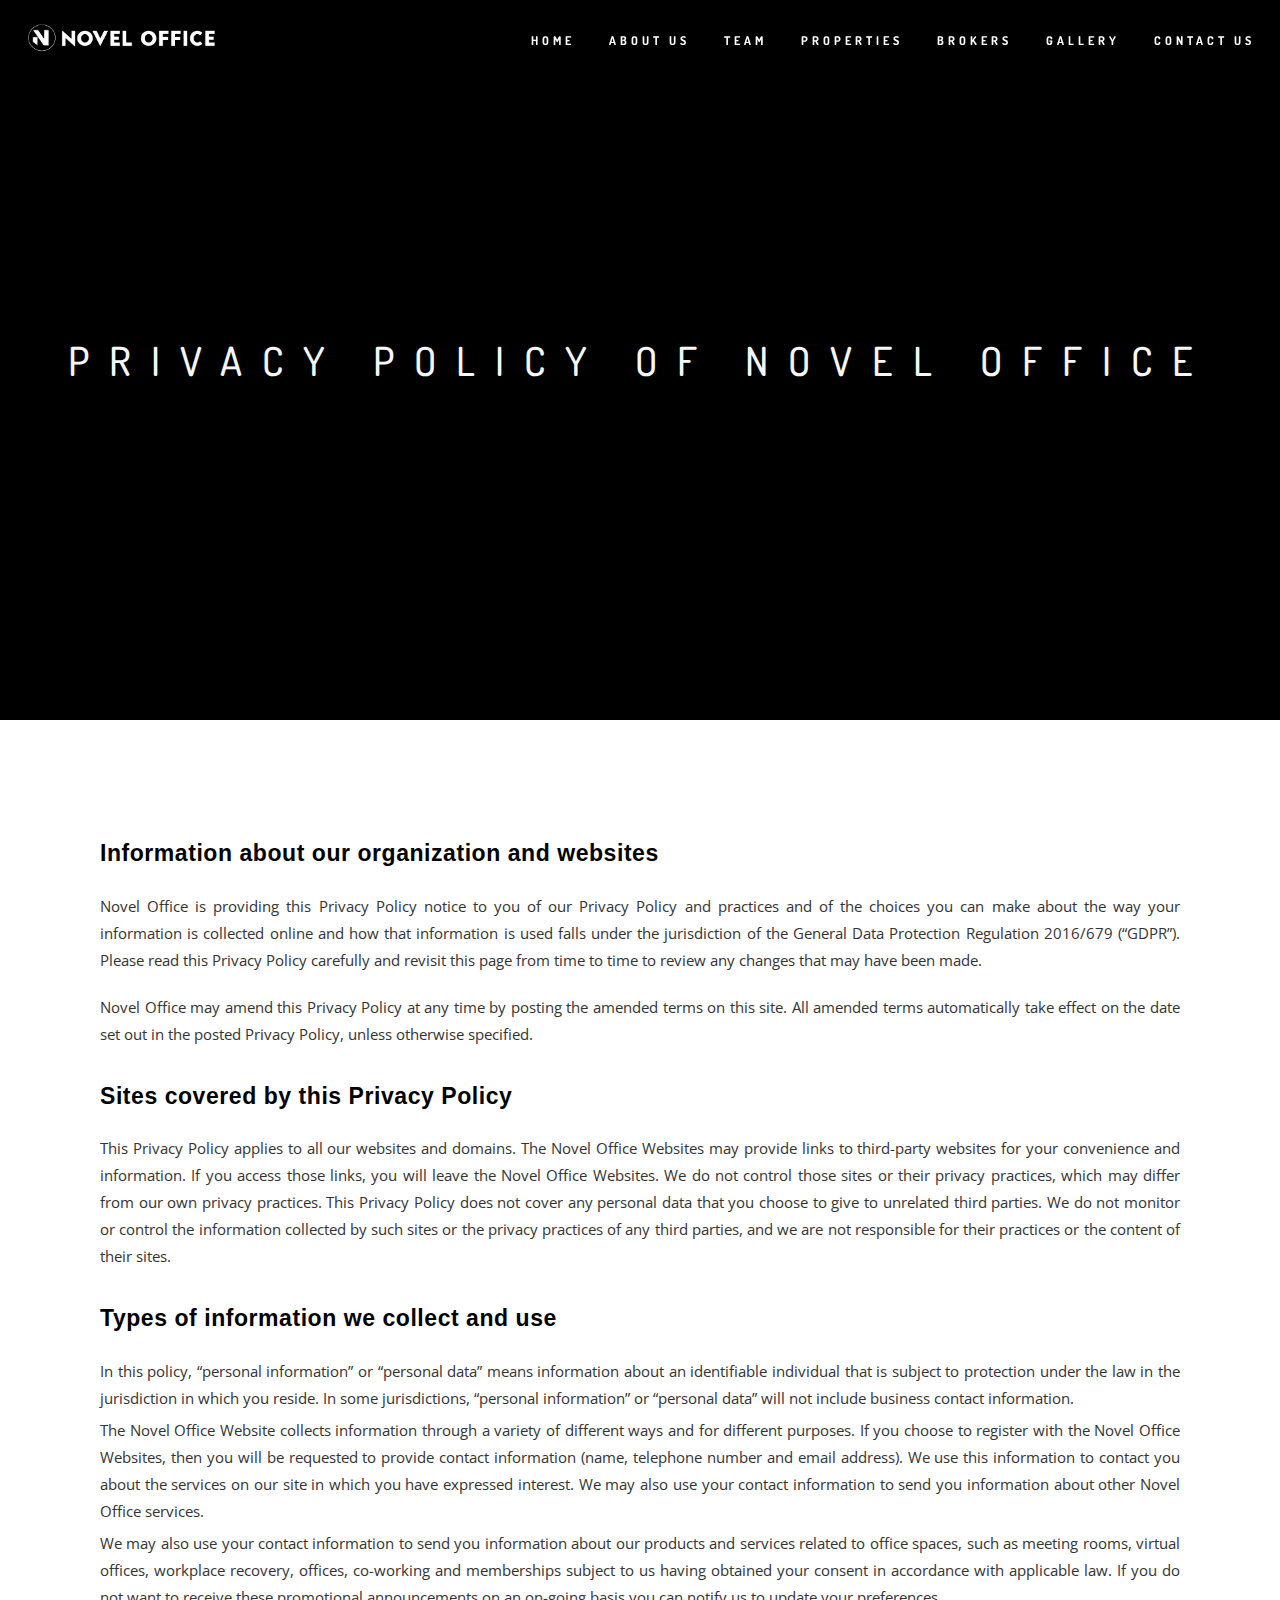
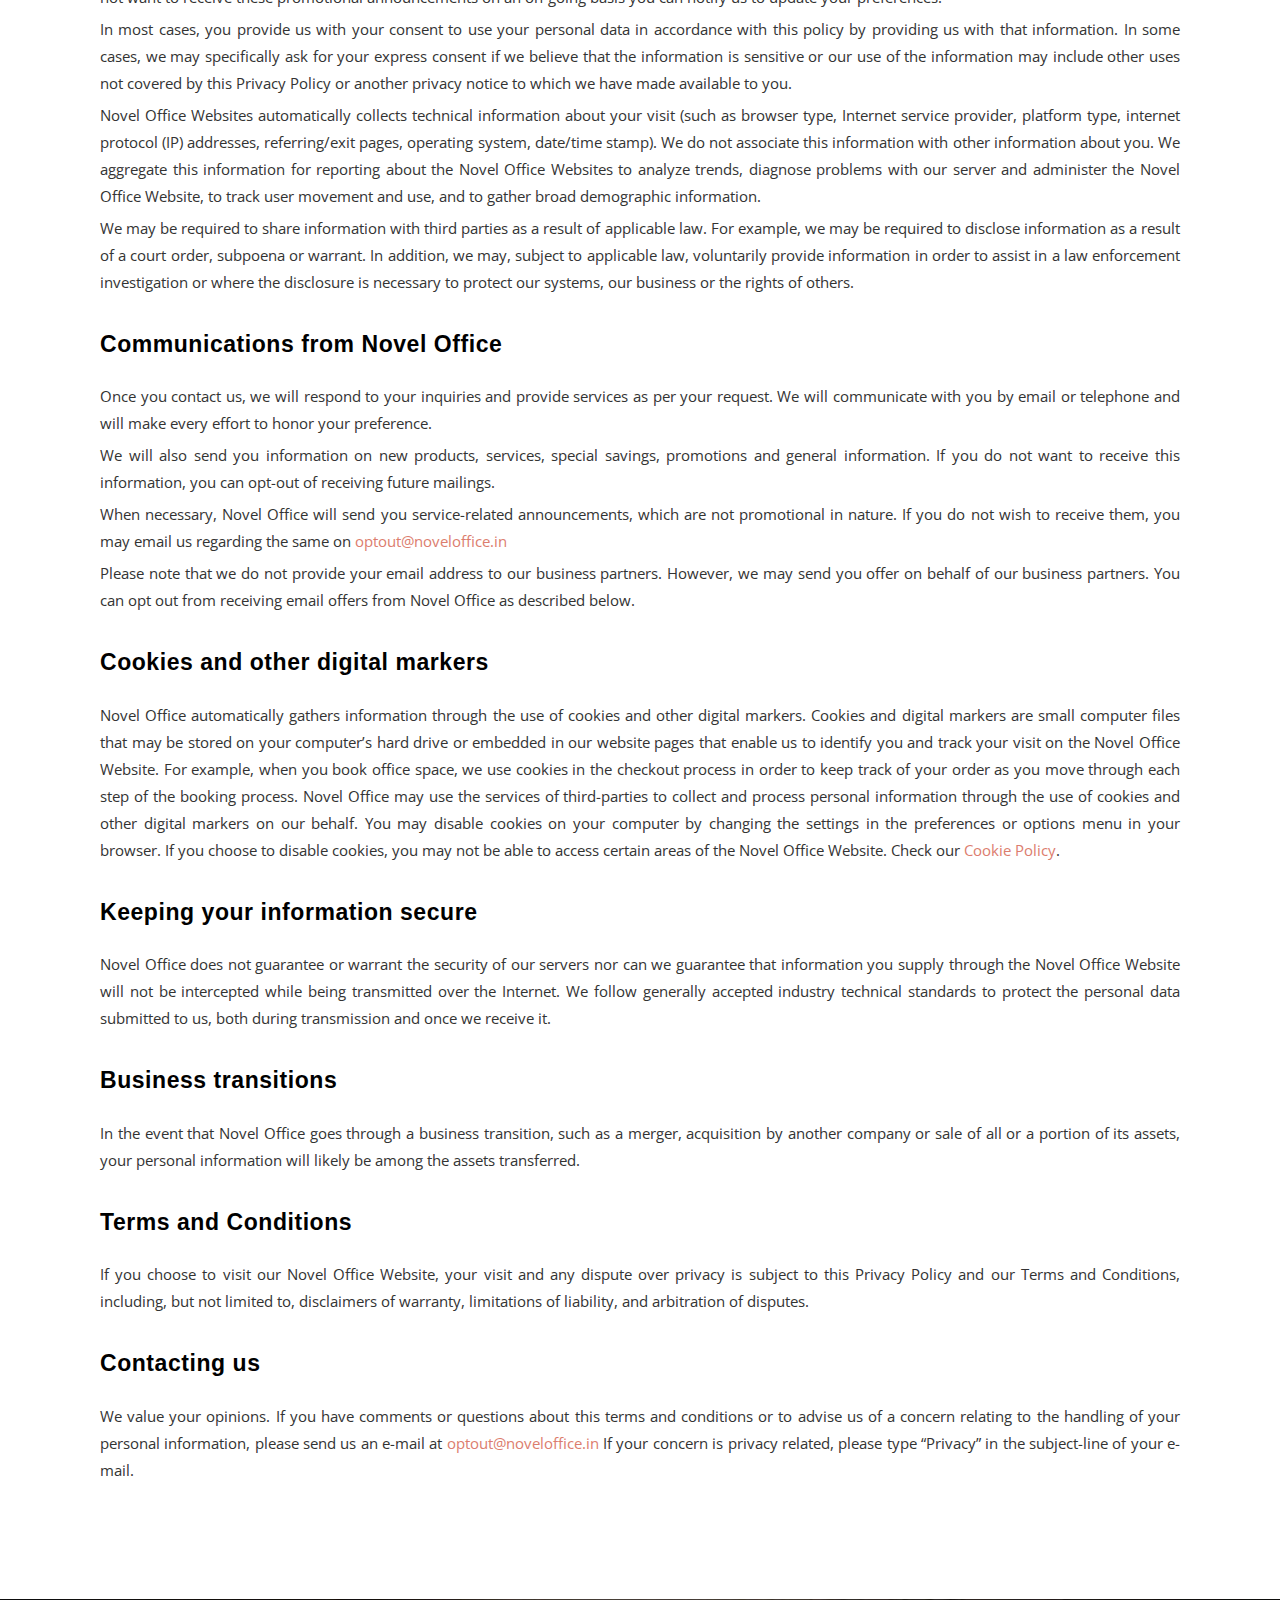
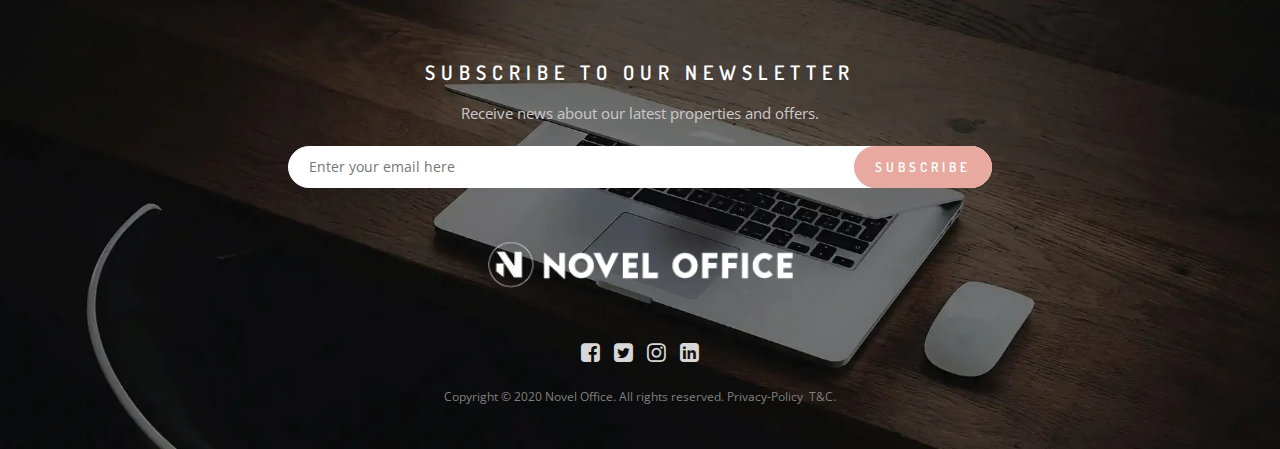
<file: privacy-policy/index.html>
<!DOCTYPE html> 
<html lang="en">

<head>
    <meta charset="UTF-8">
    <title>Privacy Policy - Novel Office</title>
    <meta name="viewport" content="width=device-width, initial-scale=1.0">
    <meta name="author" content="Novel Office">
    <meta name="description"
        content="Best Co-Working office space for rent in prime locations. Book your office space now at Novel Office.">

    <!-- Favicon -->
    <link rel="icon" href="../assets/images/favicon.ico" />

    <!-- Including local Fonts -->
    <link rel="stylesheet" href="../assets/fonts/font-style.css">

    <!-- local css -->
    <link rel="stylesheet" href="../assets/css/style.css">
    <link rel="stylesheet" href="../assets/css/privacy.css">

    <!-- Including local icons -->
    <link rel="stylesheet" href="../assets/icons/icon-style.css">
</head>

<body>
    <!-- Navbar -->
    <div class="top_navbar" id="myTopnav">
        <a href="../" class="logo">
            <img src="../assets/images/novel-office-logo.webp" alt="Logo">
        </a>
        <div class="top_menus">
            <a href="../" class="top_menu_items">Home</a>
            <a href="../about-us/" class="top_menu_items">About us</a>
            <a href="../teams/" class="top_menu_items">Team</a>
            <a href="../properties/" class="top_menu_items">Properties</a>
            <a href="../brokers/" class="top_menu_items">Brokers</a>
            <a href="../gallery/" class="top_menu_items">Gallery</a>
            <a href="../contact-us/" class="top_menu_items">Contact us</a>
        </div>
        <a href="javascript:void(0);" class="menu_bar_icon" onclick="myFunction()"><span class="icon-menu1"></span></a>
    </div>

    <!-- back to top anchor -->
    <span id="top"></span>
    <!-- .................. -->

    <!--privacy policy banner section-->
    <section id="rs-privacy-policy-banner">
        <h1 class="rs-privacy-policy-title">privacy policy of novel office </h1>
    </section>
    <!--privacy policy banner section ends-->

    <div class="rs-spacer"></div>

    <!--heading-->
    <div class="rs-privacy-policy-content">

        <p class="rs-privacy-policy-heading">Information about our organization and websites</p>
        <p class="rs-privacy-policy-text">
            Novel Office is providing this Privacy Policy notice to you of our Privacy Policy and practices and of the
            choices you can make about the way your information is collected online and how that information is used
            falls under the jurisdiction of the General Data Protection Regulation 2016/679 (“GDPR”). Please read this
            Privacy Policy carefully and revisit this page from time to time to review any changes that may have been
            made.</p>
        <div class="rs-privacy-empty-spacer"></div>
        <p class="rs-privacy-policy-text">
            Novel Office may amend this Privacy Policy at any time by posting the amended terms on this site. All
            amended terms automatically take effect on the date set out in the posted Privacy Policy, unless otherwise
            specified.</p>

        <div class="rs-privacy-empty-spacer"></div>

    </div>

    <div class="rs-privacy-policy-content">

        <p class="rs-privacy-policy-heading">Sites covered by this Privacy Policy</p>
        <p class="rs-privacy-policy-text">
            This Privacy Policy applies to all our websites and domains. The Novel Office Websites may provide links to
            third-party websites for your convenience and information. If you access those links, you will leave the
            Novel Office Websites. We do not control those sites or their privacy practices, which may differ from our
            own privacy practices. This Privacy Policy does not cover any personal data that you choose to give to
            unrelated third parties. We do not monitor or control the information collected by such sites or the privacy
            practices of any third parties, and we are not responsible for their practices or the content of their
            sites.</p>
        <div class="rs-privacy-empty-spacer"></div>


    </div>


    <div class="rs-privacy-policy-content">

        <p class="rs-privacy-policy-heading">Types of information we collect and use</p>
        <p class="rs-privacy-policy-text">
            In this policy, “personal information” or “personal data” means information about an identifiable individual
            that is subject to protection under the law in the jurisdiction in which you reside. In some jurisdictions,
            “personal information” or “personal data” will not include business contact information.</p>
        <p class="rs-privacy-policy-text">The Novel Office Website collects information through a variety of different
            ways and for different
            purposes. If you choose to register with the Novel Office Websites, then you will be requested to provide
            contact information (name, telephone number and email address). We use this information to contact you about
            the services on our site in which you have expressed interest. We may also use your contact information to
            send you information about other Novel Office services.</p>
        <p class="rs-privacy-policy-text">We may also use your contact information to send you information about our
            products and services related to
            office spaces, such as meeting rooms, virtual offices, workplace recovery, offices, co-working and
            memberships subject to us having obtained your consent in accordance with applicable law. If you do not want
            to receive these promotional announcements on an on-going basis you can notify us to update your
            preferences.</p>
        <p class="rs-privacy-policy-text">In most cases, you provide us with your consent to use your personal data in
            accordance with this policy by
            providing us with that information. In some cases, we may specifically ask for your express consent if we
            believe that the information is sensitive or our use of the information may include other uses not covered
            by this Privacy Policy or another privacy notice to which we have made available to you.</p>
        <p class="rs-privacy-policy-text">Novel Office Websites automatically collects technical information about your
            visit (such as browser type,
            Internet service provider, platform type, internet protocol (IP) addresses, referring/exit pages, operating
            system, date/time stamp). We do not associate this information with other information about you. We
            aggregate this information for reporting about the Novel Office Websites to analyze trends, diagnose
            problems with our server and administer the Novel Office Website, to track user movement and use, and to
            gather broad demographic information.</p>
        <p class="rs-privacy-policy-text">We may be required to share information with third parties as a result of
            applicable law. For example, we
            may be required to disclose information as a result of a court order, subpoena or warrant. In addition, we
            may, subject to applicable law, voluntarily provide information in order to assist in a law enforcement
            investigation or where the disclosure is necessary to protect our systems, our business or the rights of
            others.</p>
        <div class="rs-privacy-empty-spacer"></div>


    </div>

    <div class="rs-privacy-policy-content">

        <p class="rs-privacy-policy-heading">Communications from Novel Office</p>
        <p class="rs-privacy-policy-text">
            Once you contact us, we will respond to your inquiries and provide services as per your request. We will
            communicate with you by email or telephone and will make every effort to honor your preference.</p>
        <p class="rs-privacy-policy-text">
            We will also send you information on new products, services, special savings, promotions and general
            information. If you do not want to receive this information, you can opt-out of receiving future mailings.
        </p>
        <p class="rs-privacy-policy-text"> When necessary, Novel Office will send you service-related announcements,
            which are not promotional in
            nature. If you do not wish to receive them, you may email us regarding the same on <a
                href="mailto:optout@noveloffice.in" class="rs-privacy-policy-hyper">optout@noveloffice.in</a></p>
        <p class="rs-privacy-policy-text">Please note that we do not provide your email address to our business
            partners. However, we may send you
            offer on behalf of our business partners. You can opt out from receiving email offers from Novel Office as
            described below.</p>

        <div class="rs-privacy-empty-spacer"></div>

    </div>

    <div class="rs-privacy-policy-content">

        <p class="rs-privacy-policy-heading">Cookies and other digital markers</p>
        <p class="rs-privacy-policy-text">
            Novel Office automatically gathers information through the use of cookies and other digital markers. Cookies
            and digital markers are small computer files that may be stored on your computer’s hard drive or embedded in
            our website pages that enable us to identify you and track your visit on the Novel Office Website. For
            example, when you book office space, we use cookies in the checkout process in order to keep track of your
            order as you move through each step of the booking process. Novel Office may use the services of
            third-parties to collect and process personal information through the use of cookies and other digital
            markers on our behalf. You may disable cookies on your computer by changing the settings in the preferences
            or options menu in your browser. If you choose to disable cookies, you may not be able to access certain
            areas of the Novel Office Website. Check our <a href="../cookie-policy/" target="_blank"
                class="rs-privacy-policy-hyper">Cookie Policy</a>.
        </p>
        <div class="rs-privacy-empty-spacer"></div>


    </div>

    <div class="rs-privacy-policy-content">

        <p class="rs-privacy-policy-heading">Keeping your information secure</p>
        <p class="rs-privacy-policy-text">
            Novel Office does not guarantee or warrant the security of our servers nor can we guarantee that information
            you supply through the Novel Office Website will not be intercepted while being transmitted over the
            Internet. We follow generally accepted industry technical standards to protect the personal data submitted
            to us, both during transmission and once we receive it.</p>
        <div class="rs-privacy-empty-spacer"></div>


    </div>

    <div class="rs-privacy-policy-content">

        <p class="rs-privacy-policy-heading">Business transitions</p>
        <p class="rs-privacy-policy-text">
            In the event that Novel Office goes through a business transition, such as a merger, acquisition by another
            company or sale of all or a portion of its assets, your personal information will likely be among the assets
            transferred.</p>
        <div class="rs-privacy-empty-spacer"></div>

    </div>


    <div class="rs-privacy-policy-content">

        <p class="rs-privacy-policy-heading">Terms and Conditions</p>
        <p class="rs-privacy-policy-text">
            If you choose to visit our Novel Office Website, your visit and any dispute over privacy is subject to
            this Privacy Policy and our Terms and Conditions, including, but not limited to, disclaimers of
            warranty, limitations of liability, and arbitration of disputes.</p>
        <div class="rs-privacy-empty-spacer"></div>


    </div>

    <div class="rs-privacy-policy-content">

        <p class="rs-privacy-policy-heading">Contacting us</p>
        <p class="rs-privacy-policy-text">
            We value your opinions. If you have comments or questions about this terms and conditions or to advise
            us of a concern relating to the handling of your personal information, please send us an e-mail at
            <a href="mailto:optout@noveloffice.in" class="rs-privacy-policy-hyper">optout@noveloffice.in</a> If your
            concern is privacy related,
            please type “Privacy” in the
            subject-line of
            your e-mail.
        </p>
        <div class="rs-privacy-empty-spacer"></div>

    </div>

    <!--heading ends-->
    <div class="rs-spacer"></div>

    <!-- footer section starts -->
    <footer id="footer">
        <div id="footer_inner_container">

            <h3>SUBSCRIBE TO OUR NEWSLETTER</h3>
            <p>Receive news about our latest properties and offers.</p>

             <form action="/sub-mailer.php" id="footer_sub_form" method="post">
                <input type="text" name="email" id="text_field" placeholder="Enter your email here">
                <button type="submit" id="subscribe_btn"> SUBSCRIBE </button>
            </form>

            <img src="../assets/images/novel-office-logo.webp" alt="logo">

            <div class="social_icons">
                <a href="https://www.facebook.com/NovelOfficeUS/" target="_blank"><span
                        class="icon-facebook-square ra-icons"></span></a>
                <a href="https://twitter.com/NovelOffice_US/" target="_blank"><span
                        class="icon-twitter-square ra-icons"></span></a>
                <a href="https://www.instagram.com/novelofficeus/" target="_blank"><span
                        class="icon-instagram ra-icons"></span></a>
                <a href="https://in.linkedin.com/company/novel-office-usa/" target="_blank"><span
                        class="icon-linkedin-square ra-icons"></span></a>
            </div>

            <p id="footer_copyright">Copyright © 2020 Novel Office. All rights reserved. <a
                    href="../privacy-policy/">Privacy-Policy </a>
                &nbsp;<a href="../terms-and-conditions/">T&C</a>.</p>
        </div>
    </footer>
    <!-- footer section ends -->

    <!-- Back to top button starts -->
    <a href="#top" class="back-to-top-btn" id="back-to-top"><span class="icon-arrow-up2"></span></a>
    <!-- Back to top button ends -->

    <!-- Whatsapp button -->
    <!-- <div class="close_popup"></div>
    <a class="whatsapp" href="https://wa.me/919900001315/?text=I am looking for more information!" target="_blank"><img
            src="../assets/images/whatsapp-icon.png"></a> -->

</body>
<!-- Navbar js starts -->
<script src="../assets/js/navbar.js"></script>
<!-- Navbar js ends -->

<!-- livechat script -->
<script src="../assets/js/livechat.js?1"></script>

</html>
</file>
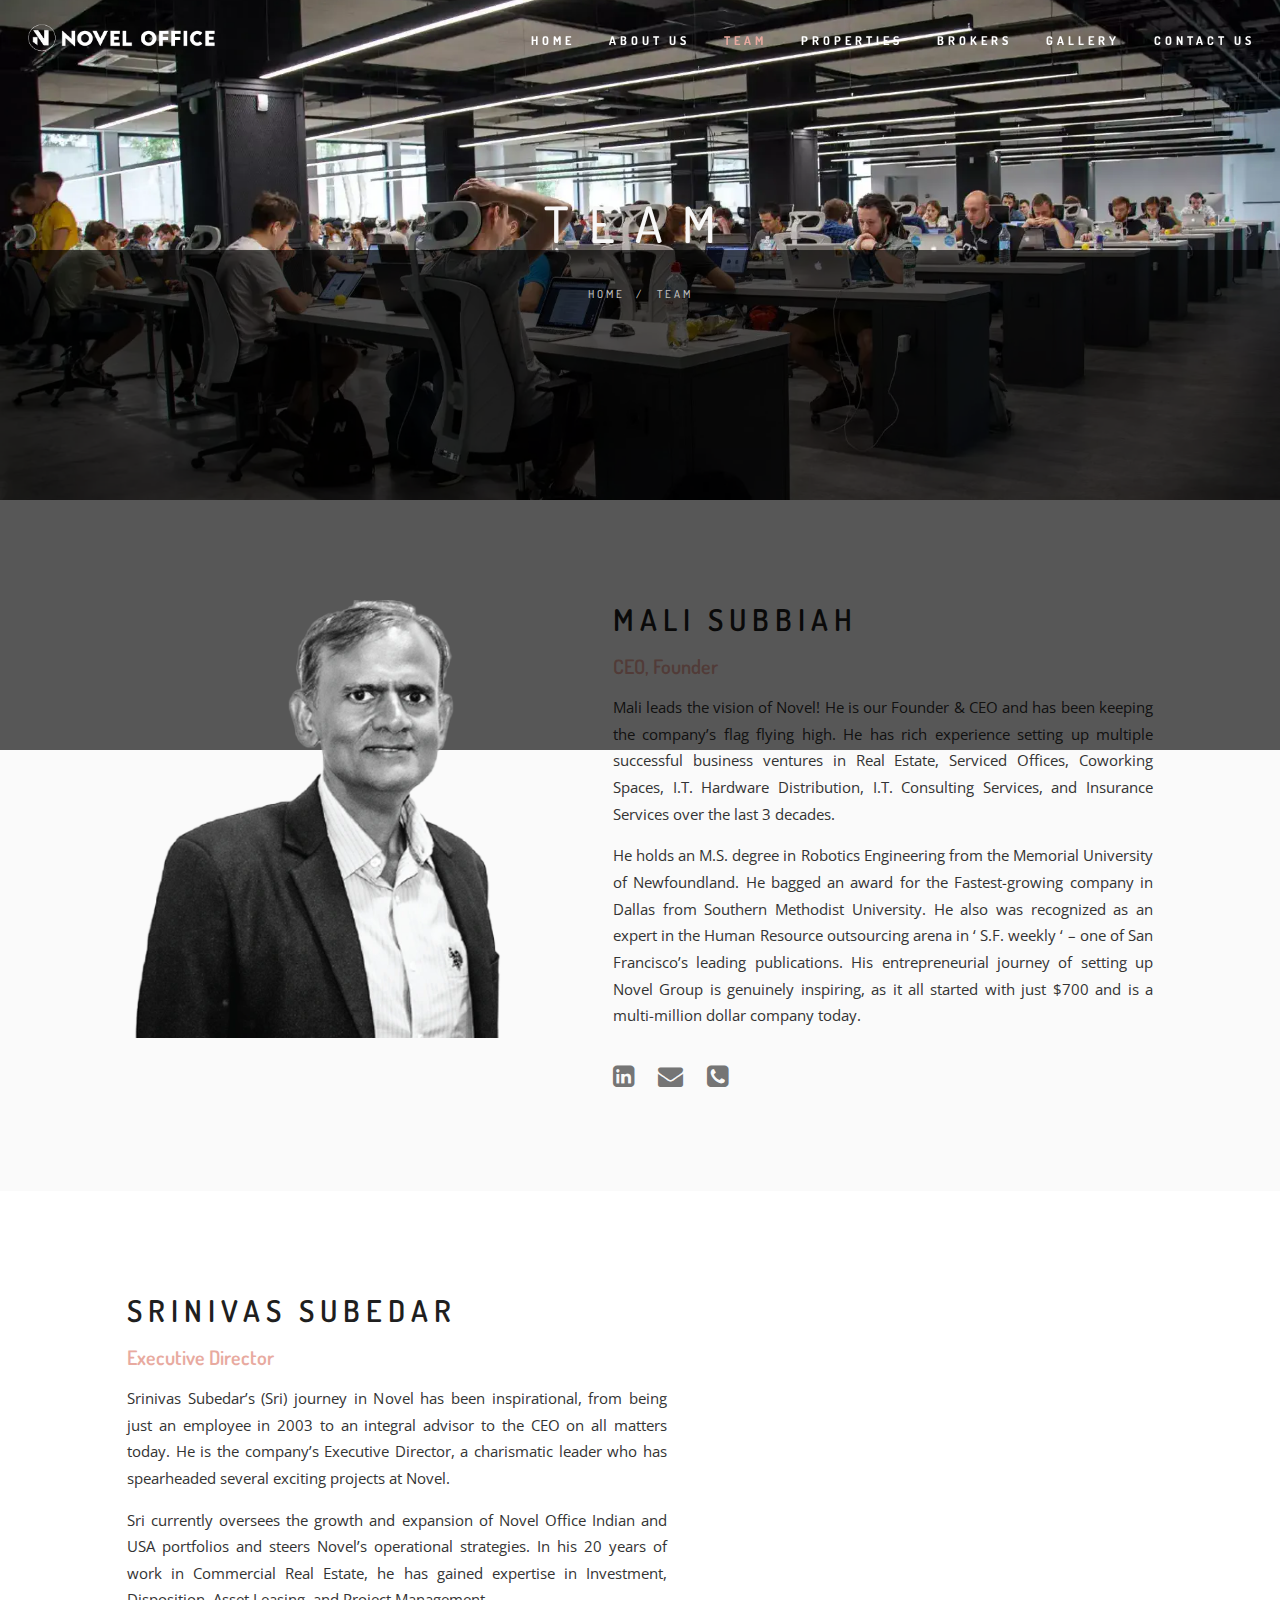
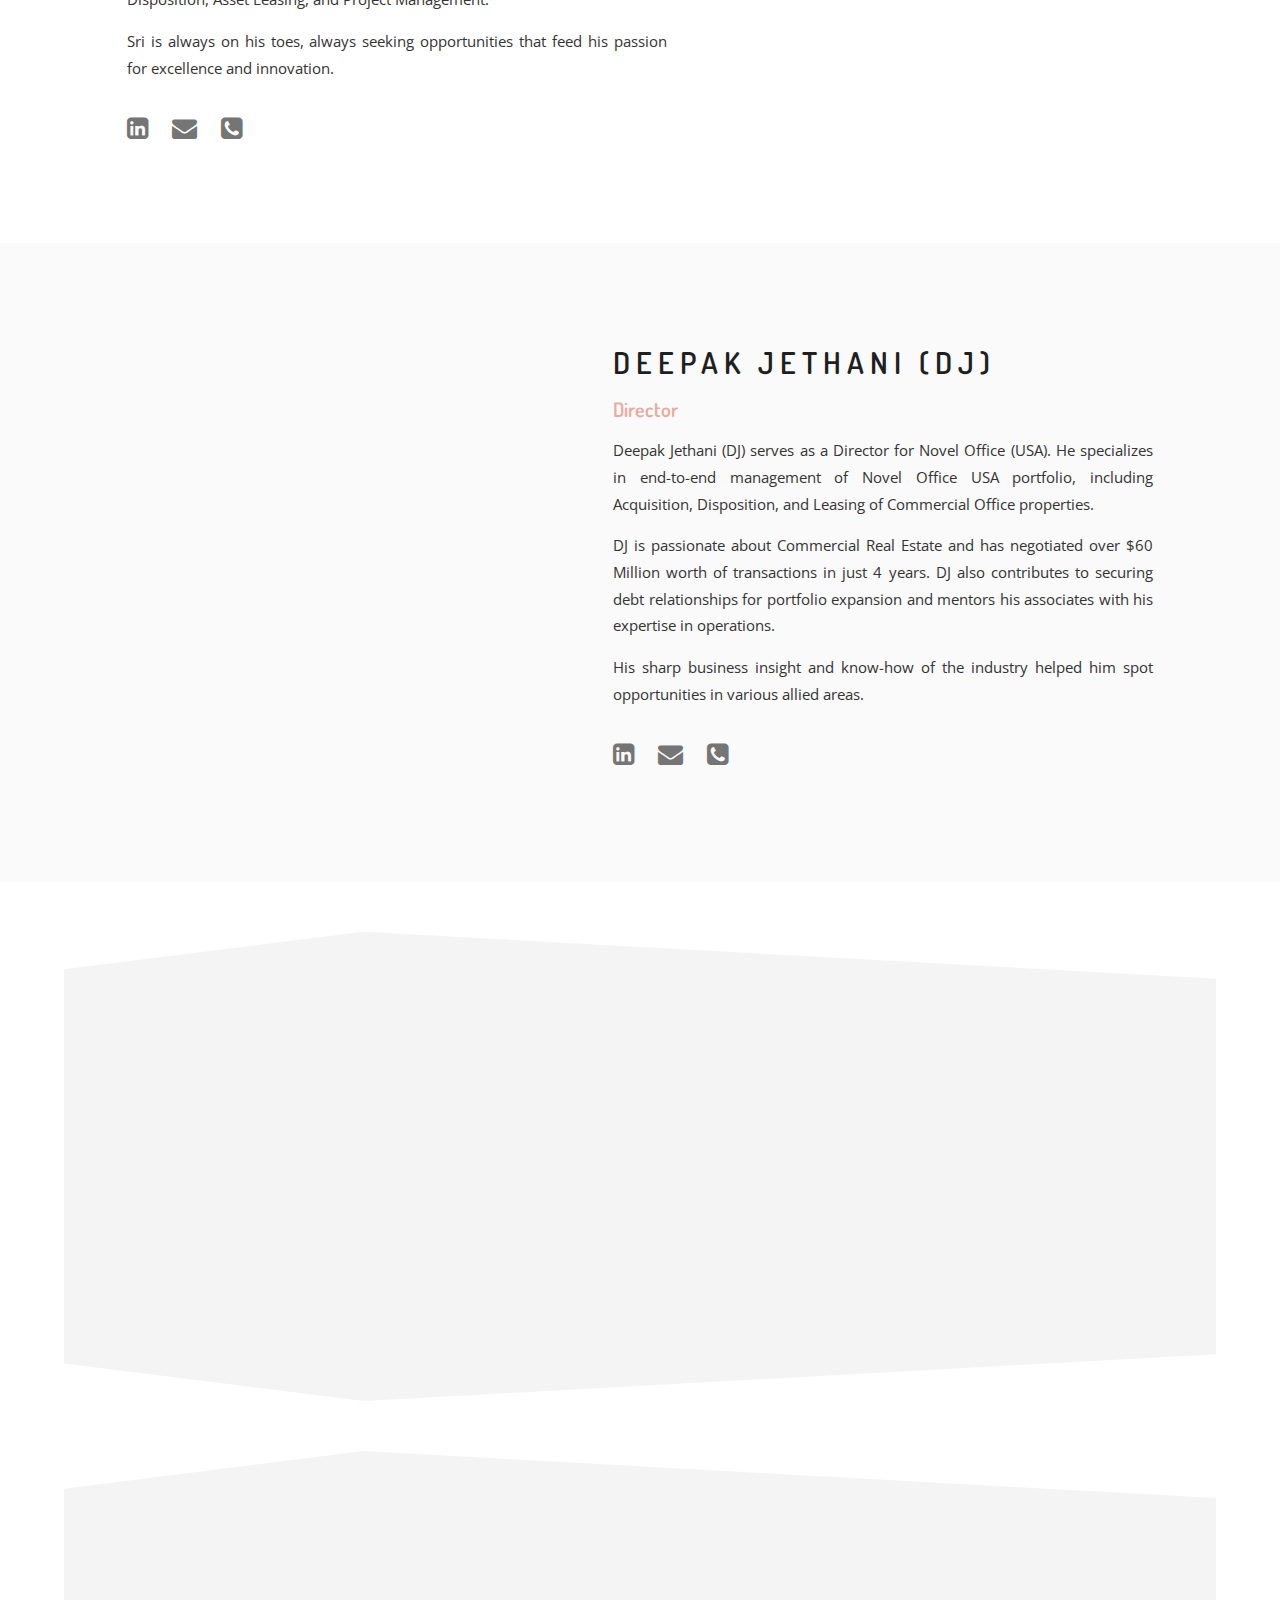
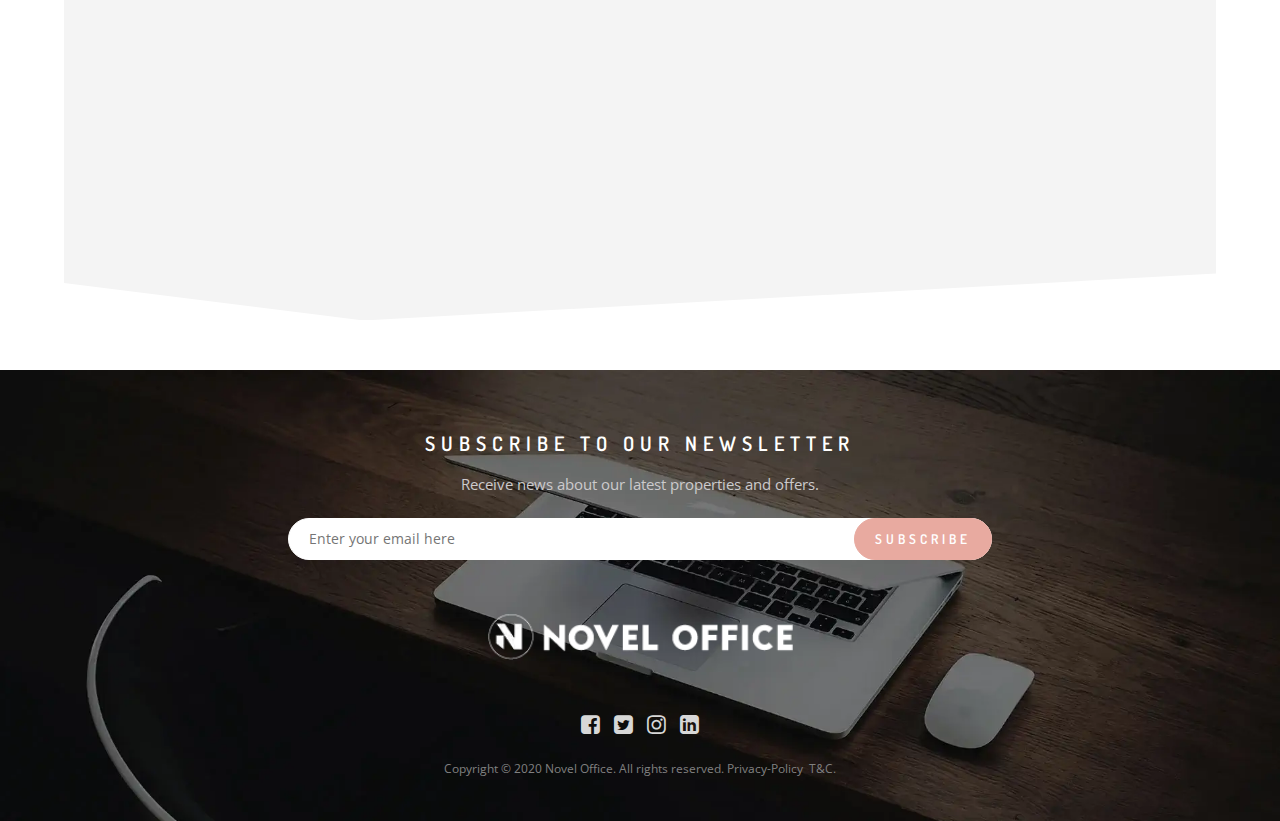
<file: teams/index.html>
<!DOCTYPE html>
<html lang="en">

<head>
    <meta charset="UTF-8">
    <title>Team Members - Novel Office</title>
    <meta name="viewport" content="width=device-width, initial-scale=1.0">
    <meta name="author" content="Novel Office">
    <meta name="description"
        content="Best Co-Working office space for rent in prime locations. Book your office space now at Novel Office.">
    <meta name="robots" content="follow, index, max-snippet:-1, max-video-preview:-1, max-image-preview:large" />

    <!-- Favicon -->
    <link rel="icon" href="../assets/images/favicon.ico" />

    <!-- Including local Fonts -->
    <link rel="stylesheet" href="../assets/fonts/font-style.css">

    <!-- local css -->
    <link rel="stylesheet" href="../assets/css/style.css">
    <link rel="stylesheet" href="../assets/css/teams.css">

    <!-- Including local icons -->
    <link rel="stylesheet" href="../assets/icons/icon-style.css">

    <!-- AOS Animation cdn -->
    <link rel="stylesheet" href="../assets/css/aos.css">

    <!-- Open graph tags -->
    <meta property="og:title" content="Co-working spaces and Office spaces for rent - Novel Office" />
    <meta property="og:description"
        content="Book your glass wall office space in market rental rates with Novel Office." />
    <meta property="og:url" content="https://www.noveloffice.com" />
    <meta property="og:image" content="https://www.noveloffice.com/assets/images/property-image-1.webp" />
    <meta property="og:site_name" content="Novel Office" />
    <meta property="og:locale" content="en_US" />

    <!-- Twitter card tags -->
    <meta name="twitter:card" content="summary_large_image" />
    <meta name="twitter:site" content="@NovelOffice_US" />
    <meta name="twitter:title" content="Office and Co-working Spaces in Novel Office" />
    <meta name="twitter:description"
        content="Book your glass wall office space in market rental rates with Novel Office." />
    <meta name="twitter:image" content="https://www.noveloffice.com/assets/images/property-image-1.webp" />
</head>

<body>
    <!-- Navbar -->
    <div class="top_navbar" id="myTopnav">
        <a href="../" class="logo">
            <img src="../assets/images/novel-office-logo.webp" alt="Logo">
        </a>
        <div class="top_menus">
            <a href="../" class="top_menu_items">Home</a>
            <a href="../about-us/" class="top_menu_items">About us</a>
            <a href="../teams/" class="top_menu_items menu_selected">Team</a>
            <a href="../properties/" class="top_menu_items">Properties</a>
            <a href="../brokers/" class="top_menu_items">Brokers</a>
            <a href="../gallery/" class="top_menu_items">Gallery</a>
            <a href="../contact-us/" class="top_menu_items">Contact us</a>
        </div>
        <a href="javascript:void(0);" class="menu_bar_icon" onclick="myFunction()"><span class="icon-menu1"></span></a>
    </div>

    <!-- back to top anchor -->
    <span id="top"></span>
    <!-- .................. -->

    <!--team banner starts-->
    <div id="rs-teams_banner">
        <div class="rs-overlay"></div>
        <div class="rs-banner_contents">
            <h1 id="rs-banner_heading">TEAM</h1>
            <br>
            <ul class="ra-breadcrumb">
                <li><a href="../">Home</a></li>
                <li>team</li>
            </ul>
        </div>
    </div>
    <!--team banner ends-->

    <!-- Main persons starts -->
    <div id="rs-main_persons_container">
        <div id="rs-main_person_1" class="rs-main_persons">
            <img src="../assets/images/Team-Mali-Subbiah.webp" alt="Person_1" class="rs-main_person_image"
                data-aos="fade-right" data-aos-duration="1000">
            <div class="rs-main_person_content">
                <h3>Mali subbiah</h3>
                <h4>CEO, Founder</h4>
                <p>Mali leads the vision of Novel! He is our Founder & CEO and has been keeping the company’s flag
                    flying high. He has rich experience setting up multiple successful business ventures in Real Estate,
                    Serviced Offices, Coworking Spaces, I.T. Hardware Distribution, I.T. Consulting Services, and
                    Insurance Services over the last 3 decades.</p>
                <p>He holds an M.S. degree in Robotics Engineering from the Memorial University of Newfoundland. He
                    bagged an award for the Fastest-growing company in Dallas from Southern Methodist University. He
                    also was
                    recognized as an expert in the Human Resource outsourcing arena in ‘ S.F. weekly ‘ – one of San
                    Francisco’s leading publications. His entrepreneurial journey of setting up Novel Group is genuinely
                    inspiring, as it all started with just $700 and is a multi-million dollar company today.</p>
                <div class="rs-team_social_icons">
                    <a href="https://www.linkedin.com/in/mali-subbiah-563ab81b1/"><span
                            class="icon-linkedin-square "></span></a>
                    <a href="mailto:mali@noveloffice.com"><span class="icon-envelope "></span></a>
                    <a href="tel:972-876-6176"><span class="icon-phone-square "></span></a>
                </div>
            </div>
        </div>

        <div id="rs-main_person_2" class="rs-main_persons">
            <img src="../assets/images/Team-Srinivas-Subedar.webp" alt="Person_1" class="rs-main_person_image"
                data-aos="fade-up" data-aos-duration="1000">
            <div class="rs-main_person_content">

                <h3>SRINIVAS SUBEDAR</h3>
                <h4>Executive Director</h4>
                <p>Srinivas Subedar’s (Sri) journey in Novel has been inspirational, from being just an employee in 2003
                    to an integral advisor to the CEO on all matters today. He is the company’s Executive Director, a
                    charismatic leader who has spearheaded several exciting projects at Novel.</p>
                <p>Sri currently oversees the growth and expansion of Novel Office Indian and USA portfolios and steers
                    Novel’s operational strategies. In his 20 years of work in Commercial Real Estate, he has gained
                    expertise in Investment, Disposition, Asset Leasing, and Project Management.</p>
                <p>Sri is always on his toes, always seeking opportunities that feed his passion for excellence and
                    innovation.</p>

                <div class="rs-team_social_icons">
                    <a href="https://www.linkedin.com/in/srinivas-subedar-051143173/"><span
                            class="icon-linkedin-square"></span></a>
                    <a href="mailto:sri@noveloffice.com"><span class="icon-envelope"></span></a>
                    <a href="tel:469-217-9841"><span class="icon-phone-square"></span></a>
                </div>
            </div>
        </div>

        <div id="rs-main_person_3" class="rs-main_persons">
            <img src="../assets/images/Team-Deepak-Jethani.webp" alt="Person_1" class="rs-main_person_image"
                data-aos="fade-right" data-aos-duration="1000">
            <div class="rs-main_person_content">
                <h3>DEEPAK JETHANI (DJ)</h3>
                <h4>Director</h4>
                <p>Deepak Jethani (DJ) serves as a Director for Novel Office (USA). He specializes in end-to-end
                    management of Novel Office USA portfolio, including Acquisition, Disposition, and Leasing of
                    Commercial Office properties.</p>
                <p>DJ is passionate about Commercial Real Estate and has negotiated over $60 Million worth of
                    transactions in just 4 years. DJ also contributes to securing debt relationships for portfolio
                    expansion and mentors his associates with his expertise in operations.</p>
                <p>His sharp business insight and know-how of the industry helped him spot opportunities in various
                    allied areas.</p>
                <div class="rs-team_social_icons">
                    <a href="https://www.linkedin.com/in/deepak-jethani-50125810a/"><span
                            class="icon-linkedin-square"></span></a>
                    <a href="mailto:dj@noveloffice.com"><span class="icon-envelope"></span></a>
                    <a href="tel:713-701-5167"><span class="icon-phone-square"></span></a>
                </div>
            </div>
        </div>
    </div>
    <!-- Main persons ends -->

    <!-- Team persons starts -->
    <div class="rs-sub_persons_container">
        <div class="rs-sub_bg_shape pentagon"></div>
        <div class="rs-sub_inner_container">
            <div class="rs-sub_person_cards" data-aos="fade-up" data-aos-duration="1000">
                <img src="../assets/images/Team-Abishek-Kumar.webp" alt="">
                <h3>Abishek Kumar (AB)</h3>
                <h5>SENIOR VICE PRESIDENT</h5>
                <h5>BUSINESS DEVELOPMENT</h5>
                <div class="rs-sub_social_icons">
                    <a href="https://www.linkedin.com/in/abhishek-kumar-ab-570043210"><span
                            class="icon-linkedin-square ra-icons"></span></a>
                    <a href="mailto:ab@noveloffice.com"><span class="icon-envelope ra-icons"></span></a>
                    <a href="tel:469-809-2500"><span class="icon-phone-square ra-icons"></span></a>
                </div>
            </div>

            <div class="rs-sub_person_cards" data-aos="fade-up" data-aos-duration="1300">
                <img src="../assets/images/Team-Remo-Samuel.webp" alt="">
                <h3>REMO SAMUEL</h3>
                <h5>VICE PRESIDENT</h5>
                <h5>BUSINESS DEVELOPMENT</h5>
                <div class="rs-sub_social_icons">
                    <a href="https://www.linkedin.com/in/remo-samuel-a9594216b"><span
                            class="icon-linkedin-square ra-icons"></span></a>
                    <a href="mailto:remo@noveloffice.com"><span class="icon-envelope ra-icons"></span></a>
                    <a href="tel:469-809-4300"><span class="icon-phone-square ra-icons"></span></a>
                </div>
            </div>

            <div class="rs-sub_person_cards" data-aos="fade-up" data-aos-duration="1600">
                <img src="../assets/images/Team-Sid-Kumar.webp" alt="">
                <h3>SID KUMAR (SID)</h3>
                <h5>VICE PRESIDENT</h5>
                <h5>OPERATIONS</h5>
                <div class="rs-sub_social_icons">
                    <a href="https://www.linkedin.com/in/siddanth-kumar-1184b619b"><span
                            class="icon-linkedin-square ra-icons"></span></a>
                    <a href="mailto:sid@noveloffice.com"><span class="icon-envelope ra-icons"></span></a>
                    <a href="tel:972-455-8253"><span class="icon-phone-square ra-icons"></span></a>
                </div>
            </div>

            <div class="rs-sub_person_cards" data-aos="fade-up" data-aos-duration="1900">
                <img src="../assets/images/Team-Rahul-N.webp" alt="">
                <h3>RAHUL N</h3>
                <h5>VICE PRESIDENT</h5>
                <h5>BUSINESS DEVELOPMENT</h5>
                <div class="rs-sub_social_icons">
                    <a href="https://www.linkedin.com/in/rahul-reddy-904437182/"><span
                            class="icon-linkedin-square ra-icons"></span></a>
                    <a href="mailto:rahul@noveloffice.com"><span class="icon-envelope ra-icons"></span></a>
                    <a href="tel:469-809-7272"><span class="icon-phone-square ra-icons"></span></a>
                </div>
            </div>

        </div>
    </div>

    <div class="rs-sub_persons_container">
        <div class="rs-sub_bg_shape pentagon"></div>
        <div class="rs-sub_inner_container">
            <div class="rs-sub_person_cards" data-aos="fade-up" data-aos-duration="1000">
                <img src="../assets/images/Team-Rakshan-K.webp" alt="">
                <h3>RAKSHAN K (ROCKY)</h3>
                <h5>VICE PRESIDENT</h5>
                <h5>BUSINESS DEVELOPMENT</h5>
                <div class="rs-sub_social_icons">
                    <a href="https://www.linkedin.com/in/rakshan-kunjar-b7b799117/"><span
                            class="icon-linkedin-square ra-icons"></span></a>
                    <a href="mailto:rocky@noveloffice.com"><span class="icon-envelope ra-icons"></span></a>
                    <a href="tel:469-809-5003"><span class="icon-phone-square ra-icons"></span></a>
                </div>
            </div>

            <div class="rs-sub_person_cards" data-aos="fade-up" data-aos-duration="1300">
                <img src="../assets/images/Team-Mohammed-Zaman.webp" alt="">
                <h3>MOHAMMED ZAMAN</h3>
                <h5>VICE PRESIDENT</h5>
                <h5>OPERATIONS</h5>
                <div class="rs-sub_social_icons">
                    <a href="https://www.linkedin.com/in/mohammed--zaman/"><span
                            class="icon-linkedin-square ra-icons"></span></a>
                    <a href="mailto:zaman@noveloffice.com"><span class="icon-envelope ra-icons"></span></a>
                    <a href="tel:713-701-1954"><span class="icon-phone-square ra-icons"></span></a>
                </div>
            </div>

            <div class="rs-sub_person_cards" data-aos="fade-up" data-aos-duration="1600">
                <img src="../assets/images/Team-Emmanuel-MJ.webp" alt="">
                <h3>EMMANUEL MJ</h3>
                <h5>VICE PRESIDENT</h5>
                <h5>OPERATIONS</h5>
                <div class="rs-sub_social_icons">
                    <a href="https://www.linkedin.com/in/emmanuel-sebastian-83a2a1193"><span
                            class="icon-linkedin-square ra-icons"></span></a>
                    <a href="mailto:emmanuel@noveloffice.com"><span class="icon-envelope ra-icons"></span></a>
                    <a href="tel:945-356-0606"><span class="icon-phone-square ra-icons"></span></a>
                </div>
            </div>
        </div>
    </div>
    <!-- Team persons ends -->

    <!-- footer section starts -->
    <footer id="footer">
        <div id="footer_inner_container">

            <h3>SUBSCRIBE TO OUR NEWSLETTER</h3>
            <p>Receive news about our latest properties and offers.</p>

            <form action="/sub-mailer.php" id="footer_sub_form" method="post">
                <input type="text" name="email" id="text_field" placeholder="Enter your email here">
                <button type="submit" id="subscribe_btn"> SUBSCRIBE </button>
            </form>

            <img src="../assets/images/novel-office-logo.webp" alt="logo">

            <div class="social_icons">
                <a href="https://www.facebook.com/NovelOfficeUS/" target="_blank"><span
                        class="icon-facebook-square ra-icons"></span></a>
                <a href="https://twitter.com/NovelOffice_US/" target="_blank"><span
                        class="icon-twitter-square ra-icons"></span></a>
                <a href="https://www.instagram.com/novelofficeus/" target="_blank"><span
                        class="icon-instagram ra-icons"></span></a>
                <a href="https://in.linkedin.com/company/novel-office-usa/" target="_blank"><span
                        class="icon-linkedin-square ra-icons"></span></a>
            </div>

            <p id="footer_copyright">Copyright © 2020 Novel Office. All rights reserved. <a
                    href="../privacy-policy/">Privacy-Policy </a>
                &nbsp;<a href="../terms-and-conditions/" target="_blank">T&C</a>.</p>
        </div>
    </footer>
    <!-- footer section ends -->

    <!-- Back to top button starts -->
    <a href="#top" class="back-to-top-btn" id="back-to-top"><span class="icon-arrow-up2"></span></a>
    <!-- Back to top button ends -->

    <!-- Whatsapp button -->
    <!-- <div class="close_popup"></div>
    <a class="whatsapp" href="https://wa.me/919900001315/?text=I am looking for more information!" target="_blank"><img
            src="../assets/images/whatsapp-icon.png"></a> -->

</body>

<!-- Navbar js starts -->
<script src="../assets/js/navbar.js"></script>
<!-- Navbar js ends -->

<script src="../assets/js/aos.js"></script>
<!-- Initiating AOS -->
<script>
    AOS.init();
</script>

<!-- livechat script -->
<script src="../assets/js/livechat.js?1"></script>

</html>
</file>
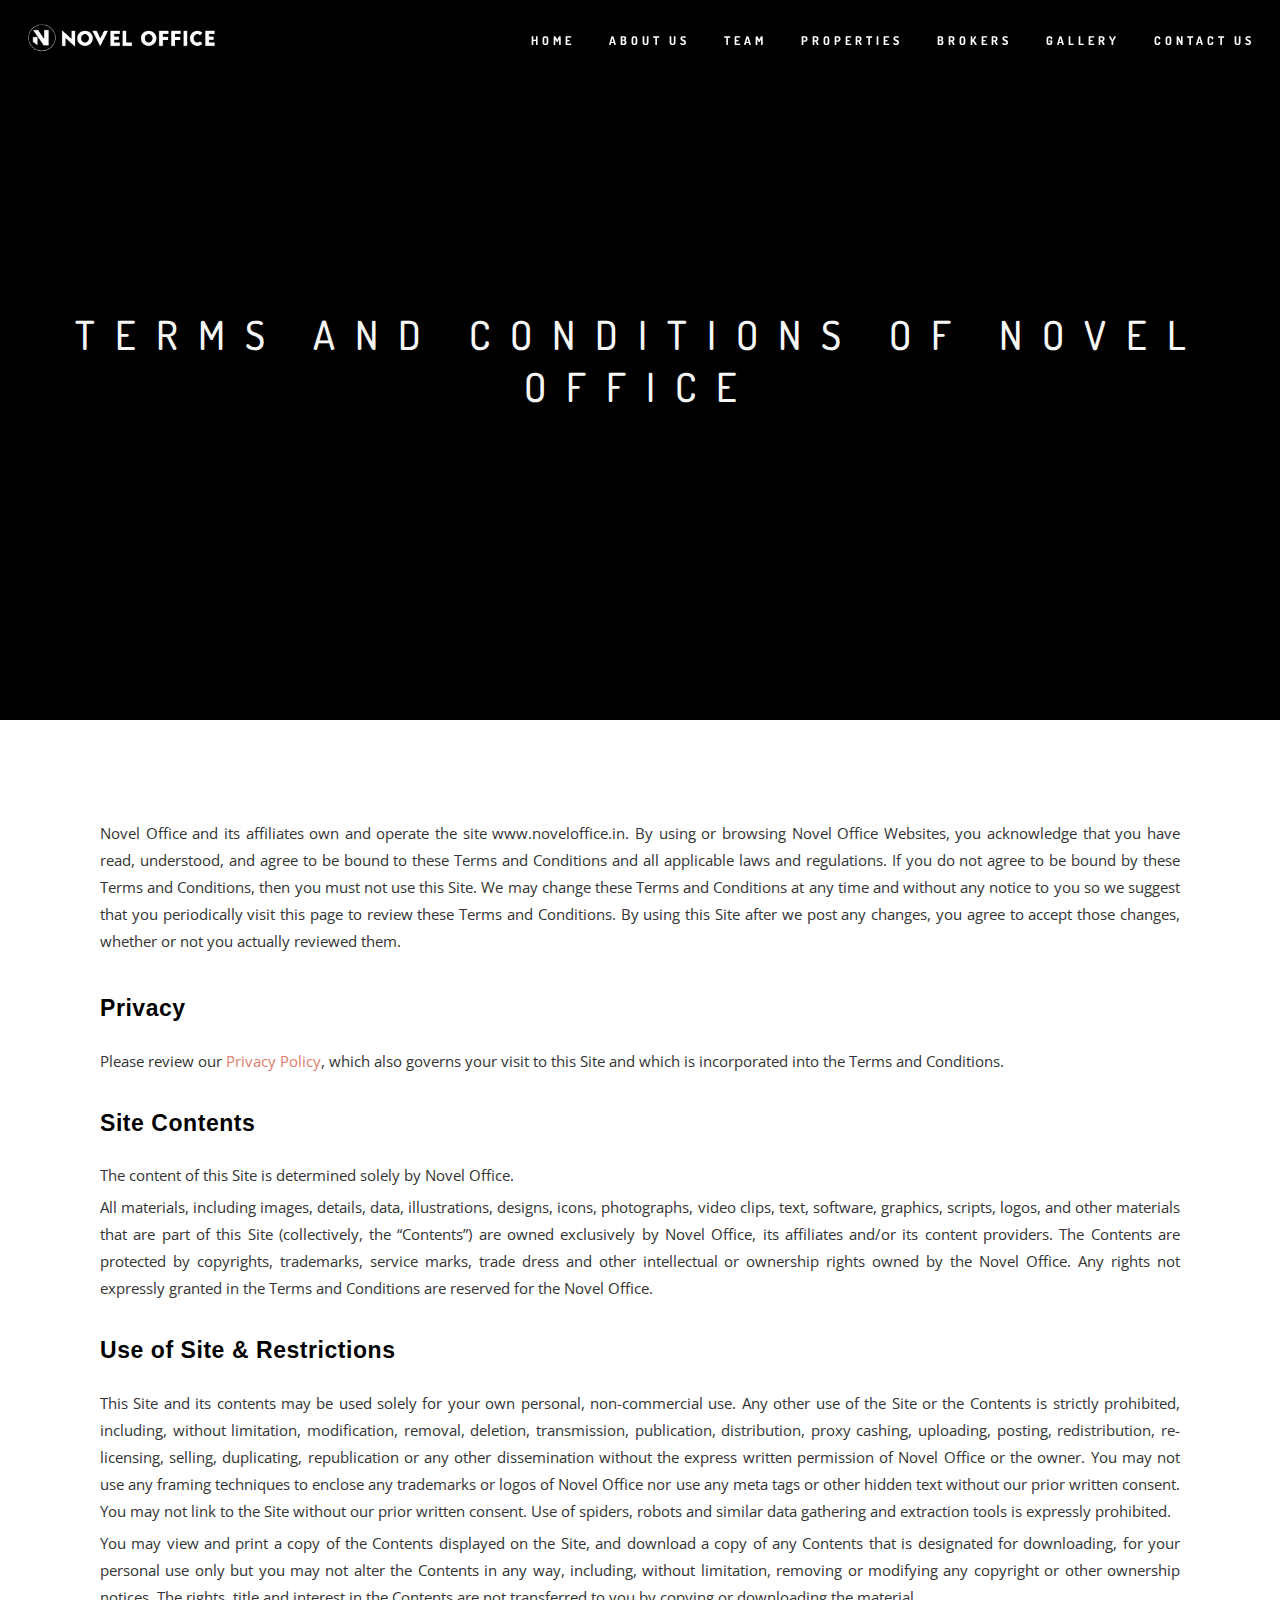
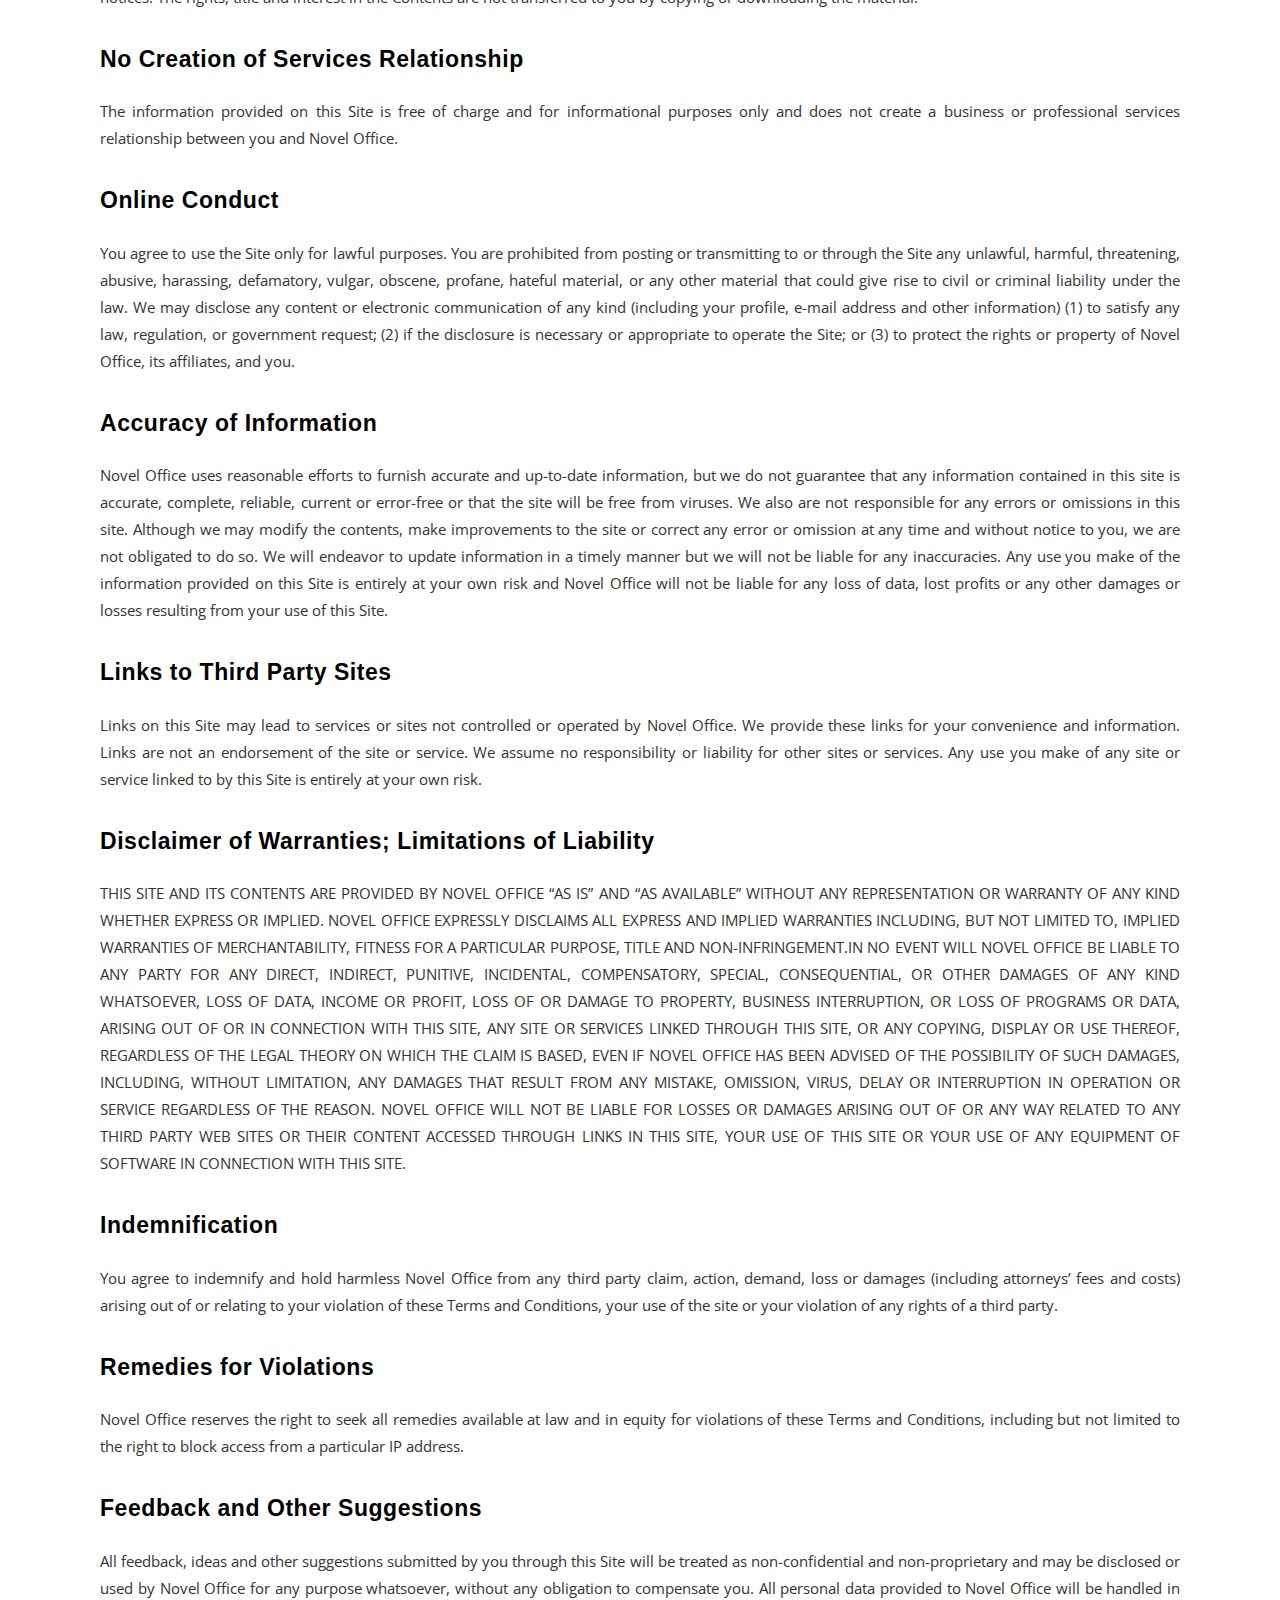
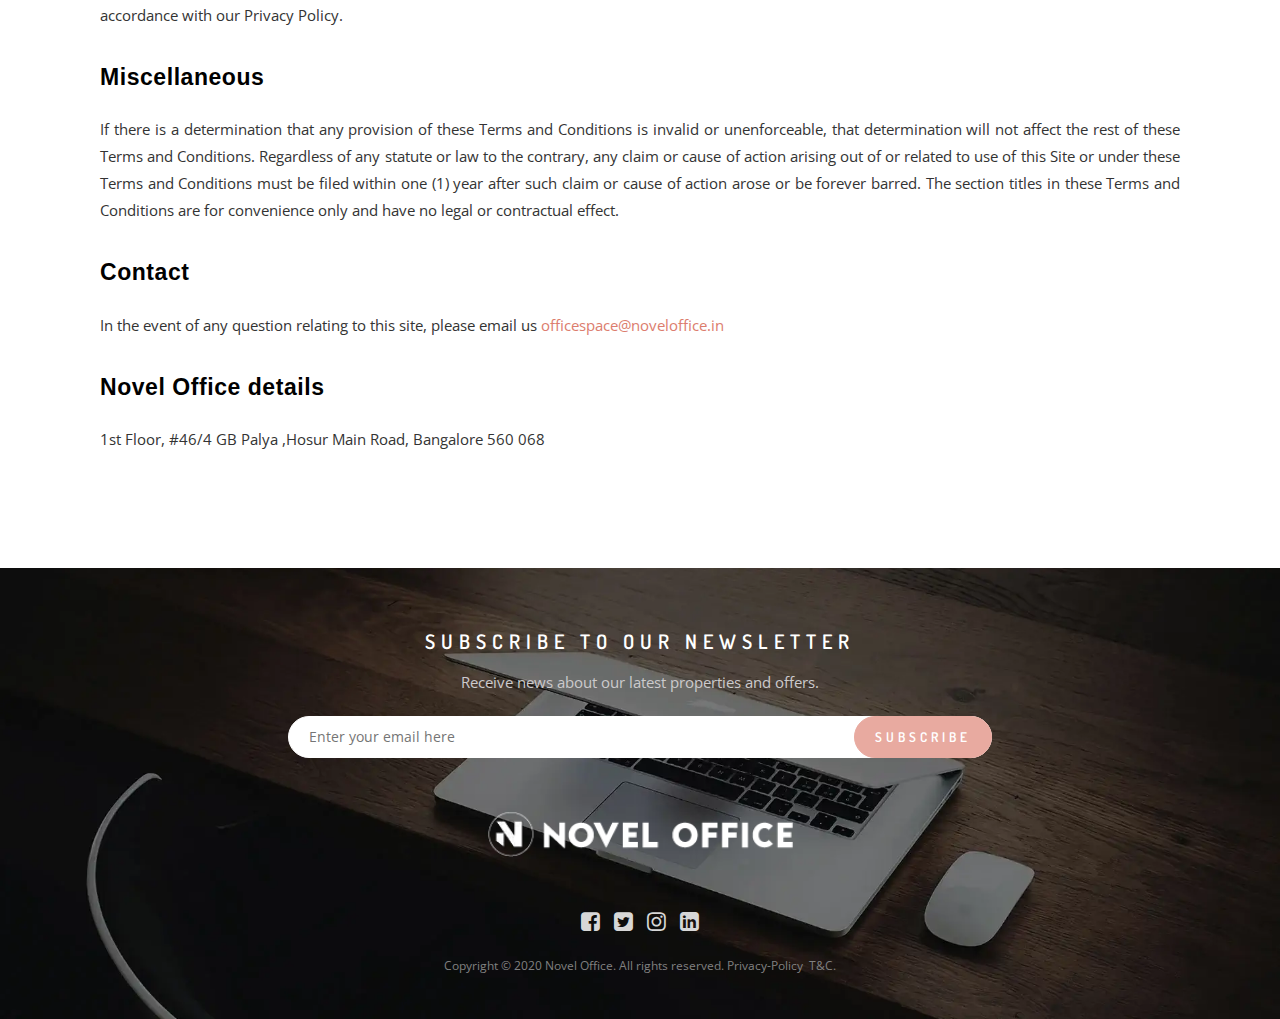
<file: terms-and-conditions/index.html>
<!DOCTYPE html>
<html lang="en">

<head>
    <meta charset="UTF-8">
    <title>Terms and Conditions - Novel Office</title>
    <meta name="viewport" content="width=device-width, initial-scale=1.0">
    <meta name="author" content="Novel Office">
    <meta name="description"
        content="Best Co-Working office space for rent in prime locations. Book your office space now at Novel Office.">
    <!-- Favicon -->
    <link rel="icon" href="../assets/images/favicon.ico" />

    <!-- Including local Fonts -->
    <link rel="stylesheet" href="../assets/fonts/font-style.css">

    <!-- local css -->
    <link rel="stylesheet" href="../assets/css/style.css">
    <link rel="stylesheet" href="../assets/css/privacy.css">

    <!-- Including local icons -->
    <link rel="stylesheet" href="../assets/icons/icon-style.css">

    <!-- Open graph tags -->
    <meta property="og:title" content="Co-working spaces and Office spaces for rent - Novel Office" />
    <meta property="og:description"
        content="Book your glass wall office space in market rental rates with Novel Office." />
    <meta property="og:url" content="https://www.noveloffice.com" />
    <meta property="og:image" content="https://www.noveloffice.com/assets/images/property-image-1.webp" />
    <meta property="og:site_name" content="Novel Office" />
    <meta property="og:locale" content="en_US" />

    <!-- Twitter card tags -->
    <meta name="twitter:card" content="summary_large_image" />
    <meta name="twitter:site" content="@NovelOffice_US" />
    <meta name="twitter:title" content="Office and Co-working Spaces in Novel Office" />
    <meta name="twitter:description"
        content="Book your glass wall office space in market rental rates with Novel Office." />
    <meta name="twitter:image" content="https://www.noveloffice.com/assets/images/property-image-1.webp" />
</head>

<body>
    <!-- Navbar -->
    <div class="top_navbar" id="myTopnav">
        <a href="../" class="logo">
            <img src="../assets/images/novel-office-logo.webp" alt="Logo">
        </a>
        <div class="top_menus">
            <a href="../" class="top_menu_items">Home</a>
            <a href="../about-us/" class="top_menu_items">About us</a>
            <a href="../teams/" class="top_menu_items">Team</a>
            <a href="../properties/" class="top_menu_items">Properties</a>
            <a href="../brokers/" class="top_menu_items">Brokers</a>
            <a href="../gallery/" class="top_menu_items">Gallery</a>
            <a href="../contact-us/" class="top_menu_items">Contact us</a>
        </div>
        <a href="javascript:void(0);" class="menu_bar_icon" onclick="myFunction()"><span class="icon-menu1"></span></a>
    </div>

    <!-- back to top anchor -->
    <span id="top"></span>
    <!-- .................. -->

    <!--privacy policy banner section-->
    <section id="rs-privacy-policy-banner">
        <h1 class="rs-privacy-policy-title">terms and conditions of novel office </h1>
    </section>
    <!--privacy policy banner section ends-->

    <div class="rs-spacer"></div>

    <!--heading-->
    <div class="rs-privacy-policy-content">

        <p class="rs-privacy-policy-text">
            Novel Office and its affiliates own and operate the site www.noveloffice.in. By using or browsing Novel
            Office Websites, you acknowledge that you have read, understood, and agree to be bound to these Terms and
            Conditions and all applicable laws and regulations. If you do not agree to be bound by these Terms and
            Conditions, then you must not use this Site. We may change these Terms and Conditions at any time and
            without any notice to you so we suggest that you periodically visit this page to review these Terms and
            Conditions. By using this Site after we post any changes, you agree to accept those changes, whether or not
            you actually reviewed them.</p>

        <div class="rs-privacy-empty-spacer"></div>

        <p class="rs-privacy-policy-heading">Privacy</p>
        <p class="rs-privacy-policy-text">
            Please review our <a href="../privacy-policy/" class="rs-privacy-policy-hyper">Privacy Policy</a>, which
            also governs your
            visit to this Site and which is
            incorporated into
            the Terms and Conditions.</p>
        <div class="rs-privacy-empty-spacer"></div>

    </div>

    <div class="rs-privacy-policy-content">

        <p class="rs-privacy-policy-heading">Site Contents</p>
        <p class="rs-privacy-policy-text">
            The content of this Site is determined solely by Novel Office.
        </p>
        <p class="rs-privacy-policy-text">
            All materials, including images, details, data, illustrations, designs, icons, photographs, video clips,
            text, software, graphics, scripts, logos, and other materials that are part of this Site (collectively, the
            “Contents”) are owned exclusively by Novel Office, its affiliates and/or its content providers. The Contents
            are protected by copyrights, trademarks, service marks, trade dress and other intellectual or ownership
            rights owned by the Novel Office. Any rights not expressly granted in the Terms and Conditions are reserved
            for the Novel Office.
        </p>
        <div class="rs-privacy-empty-spacer"></div>


    </div>


    <div class="rs-privacy-policy-content">

        <p class="rs-privacy-policy-heading">Use of Site & Restrictions</p>
        <p class="rs-privacy-policy-text">
            This Site and its contents may be used solely for your own personal, non-commercial use. Any other use of
            the Site or the Contents is strictly prohibited, including, without limitation, modification, removal,
            deletion, transmission, publication, distribution, proxy cashing, uploading, posting, redistribution,
            re-licensing, selling, duplicating, republication or any other dissemination without the express written
            permission of Novel Office or the owner. You may not use any framing techniques to enclose any trademarks or
            logos of Novel Office nor use any meta tags or other hidden text without our prior written consent. You may
            not link to the Site without our prior written consent. Use of spiders, robots and similar data gathering
            and extraction tools is expressly prohibited.</p>
        <p class="rs-privacy-policy-text">You may view and print a copy of the Contents displayed on the Site, and
            download a copy of any Contents that is designated for downloading, for your personal use only but you may
            not alter the Contents in any way, including, without limitation, removing or modifying any copyright or
            other ownership notices. The rights, title and interest in the Contents are not transferred to you by
            copying or downloading the material.
        </p>

        <div class="rs-privacy-empty-spacer"></div>


    </div>

    <div class="rs-privacy-policy-content">

        <p class="rs-privacy-policy-heading">No Creation of Services Relationship</p>
        <p class="rs-privacy-policy-text">
            The information provided on this Site is free of charge and for informational purposes only and does not
            create a business or professional services relationship between you and Novel Office.</p>

        <div class="rs-privacy-empty-spacer"></div>

    </div>

    <div class="rs-privacy-policy-content">

        <p class="rs-privacy-policy-heading">Online Conduct</p>
        <p class="rs-privacy-policy-text">
            You agree to use the Site only for lawful purposes. You are prohibited from posting or transmitting to or
            through the Site any unlawful, harmful, threatening, abusive, harassing, defamatory, vulgar, obscene,
            profane, hateful material, or any other material that could give rise to civil or criminal liability under
            the law. We may disclose any content or electronic communication of any kind (including your profile, e-mail
            address and other information) (1) to satisfy any law, regulation, or government request; (2) if the
            disclosure is necessary or appropriate to operate the Site; or (3) to protect the rights or property of
            Novel Office, its affiliates, and you.</p>

        <div class="rs-privacy-empty-spacer"></div>

    </div>

    <div class="rs-privacy-policy-content">

        <p class="rs-privacy-policy-heading">Accuracy of Information</p>
        <p class="rs-privacy-policy-text">
            Novel Office uses reasonable efforts to furnish accurate and up-to-date information, but we do not guarantee
            that any information contained in this site is accurate, complete, reliable, current or error-free or that
            the site will be free from viruses. We also are not responsible for any errors or omissions in this site.
            Although we may modify the contents, make improvements to the site or correct any error or omission at any
            time and without notice to you, we are not obligated to do so. We will endeavor to update information in a
            timely manner but we will not be liable for any inaccuracies. Any use you make of the information provided
            on this Site is entirely at your own risk and Novel Office will not be liable for any loss of data, lost
            profits or any other damages or losses resulting from your use of this Site.</p>

        <div class="rs-privacy-empty-spacer"></div>

    </div>

    <div class="rs-privacy-policy-content">

        <p class="rs-privacy-policy-heading">Links to Third Party Sites</p>
        <p class="rs-privacy-policy-text">
            Links on this Site may lead to services or sites not controlled or operated by Novel Office. We provide
            these links for your convenience and information. Links are not an endorsement of the site or service. We
            assume no responsibility or liability for other sites or services. Any use you make of any site or service
            linked to by this Site is entirely at your own risk.</p>

        <div class="rs-privacy-empty-spacer"></div>

    </div>

    <div class="rs-privacy-policy-content">

        <p class="rs-privacy-policy-heading">Disclaimer of Warranties; Limitations of Liability</p>
        <p class="rs-privacy-policy-text">
            THIS SITE AND ITS CONTENTS ARE PROVIDED BY NOVEL OFFICE “AS IS” AND “AS AVAILABLE” WITHOUT ANY
            REPRESENTATION OR WARRANTY OF ANY KIND WHETHER EXPRESS OR IMPLIED. NOVEL OFFICE EXPRESSLY DISCLAIMS ALL
            EXPRESS AND IMPLIED WARRANTIES INCLUDING, BUT NOT LIMITED TO, IMPLIED WARRANTIES OF MERCHANTABILITY, FITNESS
            FOR A PARTICULAR PURPOSE, TITLE AND NON-INFRINGEMENT.IN NO EVENT WILL NOVEL OFFICE BE LIABLE TO ANY PARTY
            FOR ANY DIRECT, INDIRECT, PUNITIVE, INCIDENTAL, COMPENSATORY, SPECIAL, CONSEQUENTIAL, OR OTHER DAMAGES OF
            ANY KIND WHATSOEVER, LOSS OF DATA, INCOME OR PROFIT, LOSS OF OR DAMAGE TO PROPERTY, BUSINESS INTERRUPTION,
            OR LOSS OF PROGRAMS OR DATA, ARISING OUT OF OR IN CONNECTION WITH THIS SITE, ANY SITE OR SERVICES LINKED
            THROUGH THIS SITE, OR ANY COPYING, DISPLAY OR USE THEREOF, REGARDLESS OF THE LEGAL THEORY ON WHICH THE CLAIM
            IS BASED, EVEN IF NOVEL OFFICE HAS BEEN ADVISED OF THE POSSIBILITY OF SUCH DAMAGES, INCLUDING, WITHOUT
            LIMITATION, ANY DAMAGES THAT RESULT FROM ANY MISTAKE, OMISSION, VIRUS, DELAY OR INTERRUPTION IN OPERATION OR
            SERVICE REGARDLESS OF THE REASON. NOVEL OFFICE WILL NOT BE LIABLE FOR LOSSES OR DAMAGES ARISING OUT OF OR
            ANY WAY RELATED TO ANY THIRD PARTY WEB SITES OR THEIR CONTENT ACCESSED THROUGH LINKS IN THIS SITE, YOUR USE
            OF THIS SITE OR YOUR USE OF ANY EQUIPMENT OF SOFTWARE IN CONNECTION WITH THIS SITE.</p>

        <div class="rs-privacy-empty-spacer"></div>

    </div>

    <div class="rs-privacy-policy-content">

        <p class="rs-privacy-policy-heading">Indemnification</p>
        <p class="rs-privacy-policy-text">
            You agree to indemnify and hold harmless Novel Office from any third party claim, action, demand, loss or
            damages (including attorneys’ fees and costs) arising out of or relating to your violation of these Terms
            and Conditions, your use of the site or your violation of any rights of a third party.</p>

        <div class="rs-privacy-empty-spacer"></div>

    </div>

    <div class="rs-privacy-policy-content">
        <p class="rs-privacy-policy-heading">Remedies for Violations</p>
        <p class="rs-privacy-policy-text">
            Novel Office reserves the right to seek all remedies available at law and in equity for violations of these
            Terms and Conditions, including but not limited to the right to block access from a particular IP address.
        </p>
        <div class="rs-privacy-empty-spacer"></div>
    </div>

    <div class="rs-privacy-policy-content">
        <p class="rs-privacy-policy-heading">Feedback and Other Suggestions</p>
        <p class="rs-privacy-policy-text">
            All feedback, ideas and other suggestions submitted by you through this Site will be treated as
            non-confidential and non-proprietary and may be disclosed or used by Novel Office for any purpose
            whatsoever, without any obligation to compensate you. All personal data provided to Novel Office will be
            handled in accordance with our Privacy Policy.
        </p>
        <div class="rs-privacy-empty-spacer"></div>
    </div>

    <div class="rs-privacy-policy-content">
        <p class="rs-privacy-policy-heading">Miscellaneous</p>
        <p class="rs-privacy-policy-text">
            If there is a determination that any provision of these Terms and Conditions is invalid or unenforceable,
            that determination will not affect the rest of these Terms and Conditions. Regardless of any statute or law
            to the contrary, any claim or cause of action arising out of or related to use of this Site or under these
            Terms and Conditions must be filed within one (1) year after such claim or cause of action arose or be
            forever barred. The section titles in these Terms and Conditions are for convenience only and have no legal
            or contractual effect.
        </p>
        <div class="rs-privacy-empty-spacer"></div>
    </div>

    <div class="rs-privacy-policy-content">
        <p class="rs-privacy-policy-heading">Contact</p>
        <p class="rs-privacy-policy-text">
            In the event of any question relating to this site, please email us <a
                href="mailto:officespace@noveloffice.in" class="rs-privacy-policy-hyper">officespace@noveloffice.in</a>
        </p>
        <div class="rs-privacy-empty-spacer"></div>
    </div>

    <div class="rs-privacy-policy-content">
        <p class="rs-privacy-policy-heading">Novel Office details</p>
        <p class="rs-privacy-policy-text">
            1st Floor, #46/4 GB Palya ,Hosur Main Road, Bangalore 560 068
        </p>
        <div class="rs-privacy-empty-spacer"></div>
    </div>

    <!--heading ends-->
    <div class="rs-spacer"></div>
    <!-- footer section starts -->
    <footer id="footer">
        <div id="footer_inner_container">

            <h3>SUBSCRIBE TO OUR NEWSLETTER</h3>
            <p>Receive news about our latest properties and offers.</p>

            <form action="/sub-mailer.php" id="footer_sub_form" method="post">
                <input type="text" name="email" id="text_field" placeholder="Enter your email here">
                <button type="submit" id="subscribe_btn"> SUBSCRIBE </button>
            </form>

            <img src="../assets/images/novel-office-logo.webp" alt="logo">

            <div class="social_icons">
                <a href="https://www.facebook.com/NovelOfficeUS/" target="_blank"><span
                        class="icon-facebook-square ra-icons"></span></a>
                <a href="https://twitter.com/NovelOffice_US/" target="_blank"><span
                        class="icon-twitter-square ra-icons"></span></a>
                <a href="https://www.instagram.com/novelofficeus/" target="_blank"><span
                        class="icon-instagram ra-icons"></span></a>
                <a href="https://in.linkedin.com/company/novel-office-usa/" target="_blank"><span
                        class="icon-linkedin-square ra-icons"></span></a>
            </div>

            <p id="footer_copyright">Copyright © 2020 Novel Office. All rights reserved. <a
                    href="../privacy-policy/">Privacy-Policy </a>
                &nbsp;<a href="../terms-and-conditions/">T&C</a>.</p>
        </div>
    </footer>
    <!-- footer section ends -->

    <!-- Back to top button starts -->
    <a href="#top" class="back-to-top-btn" id="back-to-top"><span class="icon-arrow-up2"></span></a>
    <!-- Back to top button ends -->

    <!-- Whatsapp button -->
    <!-- <div class="close_popup"></div>
    <a class="whatsapp" href="https://wa.me/919900001315/?text=I am looking for more information!" target="_blank"><img
            src="../assets/images/whatsapp-icon.png"></a> -->

</body>
<!-- Navbar js starts -->
<script src="../assets/js/navbar.js"></script>
<!-- Navbar js ends -->

<!-- livechat script -->
<script src="../assets/js/livechat.js?1"></script>

</html>
</file>
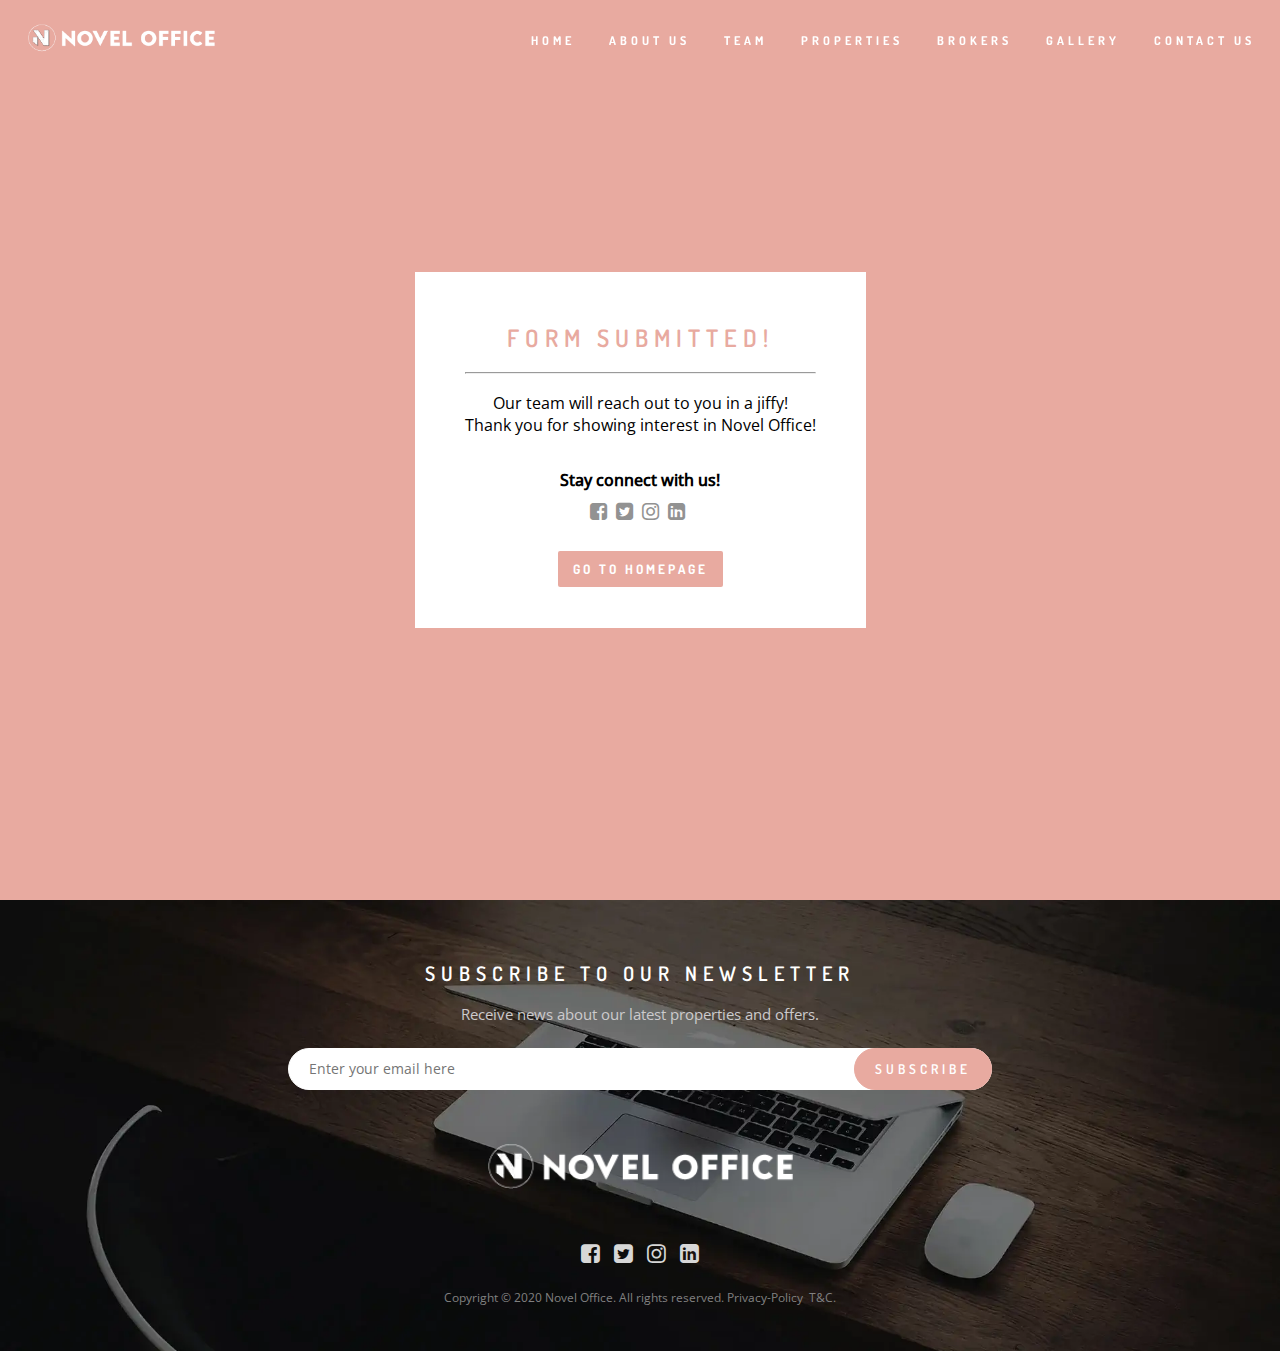
<file: thanks/thank-you.html>
<!DOCTYPE html> 
<html lang="en">

<head>
    <meta charset="UTF-8">
    <title>Thanks for Submission - We will reach you soon!</title>
    <meta name="viewport" content="width=device-width, initial-scale=1.0">
    <meta name="author" content="Novel Office">
    <meta name="description"
        content="Best Co-Working office space for rent in prime locations. Book your office space now at Novel Office.">
    <meta name="robots" content="follow, index, max-snippet:-1, max-video-preview:-1, max-image-preview:large" />

    <!-- Favicon -->
    <link rel="icon" href="../assets/images/favicon.ico" />

    <!-- Including local Fonts -->
    <link rel="stylesheet" href="../assets/fonts/font-style.css">

    <!-- local css -->
    <link rel="stylesheet" href="../assets/css/style.css">
    <link rel="stylesheet" href="../assets/css/popup.css">

    <!-- Including local icons -->
    <link rel="stylesheet" href="../assets/icons/icon-style.css">

    <!-- AOS Animation cdn -->
    <link rel="stylesheet" href="../assets/css/aos.css">

</head>

<body>
    <!-- Navbar -->
    <div class="top_navbar" id="myTopnav">
        <a href="/novel-test/" class="logo">
            <img src="../assets/images/novel-office-logo.webp" alt="Logo">
        </a>
        <div class="top_menus">
            <a href="../" class="top_menu_items">Home</a>
            <a href="../about-us/" class="top_menu_items">About us</a>
            <a href="../teams/" class="top_menu_items">Team</a>
            <a href="../properties/" class="top_menu_items">Properties</a>
            <a href="../brokers/" class="top_menu_items">Brokers</a>
            <a href="../gallery/" class="top_menu_items">Gallery</a>
            <a href="../contact-us/" class="top_menu_items">Contact us</a>
        </div>
        <a href="javascript:void(0);" class="menu_bar_icon" onclick="myFunction()"><span class="icon-menu1"></span></a>
    </div>

    <!-- back to top anchor -->
    <span id="top"></span>
    <!-- .................. -->

    <!-- thanks message starts -->
    <div class="thanks_section">
        <div class="thanks_msg_container">

            <h2 class="thanks_title">FORM SUBMITTED!</h2>
            <br>
            <hr>
            <br>
            <p>Our team will reach out to you in a jiffy!</p>
            <p>Thank you for showing interest in Novel Office!</p>
            <br>
            
            <div class="social_icons">
                <p><strong>Stay connect with us!</strong></p>
                <a href="https://www.facebook.com/NovelOfficeUS/" target="_blank"><span
                        class="icon-facebook-square ra-icons"></span></a>
                <a href="https://twitter.com/NovelOffice_US/" target="_blank"><span
                        class="icon-twitter-square ra-icons"></span></a>
                <a href="https://www.instagram.com/novelofficeus/" target="_blank"><span
                        class="icon-instagram ra-icons"></span></a>
                <a href="https://in.linkedin.com/company/novel-office-usa/" target="_blank"><span
                        class="icon-linkedin-square ra-icons"></span></a>
            </div>
            <br>
            <br>
            <a href="../" class="thanks_page_btn">GO TO HOMEPAGE</a>

        </div>
    </div>
    <!-- thanks message ends -->

    <!-- footer section starts -->
    <footer id="footer">
        <div id="footer_inner_container">

            <h3>SUBSCRIBE TO OUR NEWSLETTER</h3>
            <p>Receive news about our latest properties and offers.</p>

              <form action="/sub-mailer.php" id="footer_sub_form" method="post">
                <input type="text" name="email" id="text_field" placeholder="Enter your email here">
                <button type="submit" id="subscribe_btn"> SUBSCRIBE </button>
            </form>

            <img src="../assets/images/novel-office-logo.webp" alt="logo">

            <div class="social_icons">
                <a href="https://www.facebook.com/NovelOfficeUS/" target="_blank"><span
                        class="icon-facebook-square ra-icons"></span></a>
                <a href="https://twitter.com/NovelOffice_US/" target="_blank"><span
                        class="icon-twitter-square ra-icons"></span></a>
                <a href="https://www.instagram.com/novelofficeus/" target="_blank"><span
                        class="icon-instagram ra-icons"></span></a>
                <a href="https://in.linkedin.com/company/novel-office-usa/" target="_blank"><span
                        class="icon-linkedin-square ra-icons"></span></a>
            </div>

            <p id="footer_copyright">Copyright © 2020 Novel Office. All rights reserved. <a
                    href="../privacy-policy/">Privacy-Policy </a>
                &nbsp;<a href="../terms-and-conditions/" target="_blank">T&C</a>.</p>
        </div>
    </footer>
    <!-- footer section ends -->

    <!-- Back to top button starts -->
    <a href="#top" class="back-to-top-btn" id="back-to-top"><span class="icon-arrow-up2"></span></a>
    <!-- Back to top button ends -->

    <!-- Whatsapp button
    <div class="close_popup"></div>
    <a class="whatsapp" href="https://wa.me/919900001315/?text=I am looking for more information!" target="_blank"><img
            src="assets/images/whatsapp-icon.png"></a> -->

</body>

<!-- Navbar js starts -->
<script src="../assets/js/navbar.js"></script>
<!-- Navbar js ends -->

<!-- livechat script -->
<script src="../assets/js/livechat.js?1"></script>

</html>
</file>
<file: assets/fonts/font-style.css>
@font-face{font-family:'Dosis';font-style:normal;font-weight:200;font-display:swap;src:url('dosis/HhyaU5sn9vOmLzlnC_W6EQ.woff2') format('woff2');unicode-range:U+0102-0103,U+0110-0111,U+0128-0129,U+0168-0169,U+01A0-01A1,U+01AF-01B0,U+1EA0-1EF9,U+20AB}@font-face{font-family:'Dosis';font-style:normal;font-weight:200;font-display:swap;src:url('dosis/HhyaU5sn9vOmLzlmC_W6EQ.woff2') format('woff2');unicode-range:U+0100-024F,U+0259,U+1E00-1EFF,U+2020,U+20A0-20AB,U+20AD-20CF,U+2113,U+2C60-2C7F,U+A720-A7FF}@font-face{font-family:'Dosis';font-style:normal;font-weight:200;font-display:swap;src:url('dosis/HhyaU5sn9vOmLzloC_U.woff2') format('woff2');unicode-range:U+0000-00FF,U+0131,U+0152-0153,U+02BB-02BC,U+02C6,U+02DA,U+02DC,U+2000-206F,U+2074,U+20AC,U+2122,U+2191,U+2193,U+2212,U+2215,U+FEFF,U+FFFD}@font-face{font-family:'Dosis';font-style:normal;font-weight:300;font-display:swap;src:url('dosis/HhyaU5sn9vOmLzlnC_W6EQ.woff2') format('woff2');unicode-range:U+0102-0103,U+0110-0111,U+0128-0129,U+0168-0169,U+01A0-01A1,U+01AF-01B0,U+1EA0-1EF9,U+20AB}
@font-face{font-family:'Dosis';font-style:normal;font-weight:300;font-display:swap;src:url('dosis/HhyaU5sn9vOmLzlmC_W6EQ.woff2') format('woff2');unicode-range:U+0100-024F,U+0259,U+1E00-1EFF,U+2020,U+20A0-20AB,U+20AD-20CF,U+2113,U+2C60-2C7F,U+A720-A7FF}@font-face{font-family:'Dosis';font-style:normal;font-weight:300;font-display:swap;src:url('dosis/HhyaU5sn9vOmLzloC_U.woff2') format('woff2');unicode-range:U+0000-00FF,U+0131,U+0152-0153,U+02BB-02BC,U+02C6,U+02DA,U+02DC,U+2000-206F,U+2074,U+20AC,U+2122,U+2191,U+2193,U+2212,U+2215,U+FEFF,U+FFFD}@font-face{font-family:'Dosis';font-style:normal;font-weight:400;font-display:swap;src:url('dosis/HhyaU5sn9vOmLzlnC_W6EQ.woff2') format('woff2');unicode-range:U+0102-0103,U+0110-0111,U+0128-0129,U+0168-0169,U+01A0-01A1,U+01AF-01B0,U+1EA0-1EF9,U+20AB}@font-face{font-family:'Dosis';font-style:normal;font-weight:400;font-display:swap;src:url('dosis/HhyaU5sn9vOmLzlmC_W6EQ.woff2') format('woff2');unicode-range:U+0100-024F,U+0259,U+1E00-1EFF,U+2020,U+20A0-20AB,U+20AD-20CF,U+2113,U+2C60-2C7F,U+A720-A7FF}
@font-face{font-family:'Dosis';font-style:normal;font-weight:400;font-display:swap;src:url('dosis/HhyaU5sn9vOmLzloC_U.woff2') format('woff2');unicode-range:U+0000-00FF,U+0131,U+0152-0153,U+02BB-02BC,U+02C6,U+02DA,U+02DC,U+2000-206F,U+2074,U+20AC,U+2122,U+2191,U+2193,U+2212,U+2215,U+FEFF,U+FFFD}@font-face{font-family:'Dosis';font-style:normal;font-weight:500;font-display:swap;src:url('dosis/HhyaU5sn9vOmLzlnC_W6EQ.woff2') format('woff2');unicode-range:U+0102-0103,U+0110-0111,U+0128-0129,U+0168-0169,U+01A0-01A1,U+01AF-01B0,U+1EA0-1EF9,U+20AB}@font-face{font-family:'Dosis';font-style:normal;font-weight:500;font-display:swap;src:url('dosis/HhyaU5sn9vOmLzlmC_W6EQ.woff2') format('woff2');unicode-range:U+0100-024F,U+0259,U+1E00-1EFF,U+2020,U+20A0-20AB,U+20AD-20CF,U+2113,U+2C60-2C7F,U+A720-A7FF}@font-face{font-family:'Dosis';font-style:normal;font-weight:500;font-display:swap;src:url('dosis/HhyaU5sn9vOmLzloC_U.woff2') format('woff2');unicode-range:U+0000-00FF,U+0131,U+0152-0153,U+02BB-02BC,U+02C6,U+02DA,U+02DC,U+2000-206F,U+2074,U+20AC,U+2122,U+2191,U+2193,U+2212,U+2215,U+FEFF,U+FFFD}
@font-face{font-family:'Dosis';font-style:normal;font-weight:600;font-display:swap;src:url('dosis/HhyaU5sn9vOmLzlnC_W6EQ.woff2') format('woff2');unicode-range:U+0102-0103,U+0110-0111,U+0128-0129,U+0168-0169,U+01A0-01A1,U+01AF-01B0,U+1EA0-1EF9,U+20AB}@font-face{font-family:'Dosis';font-style:normal;font-weight:600;font-display:swap;src:url('dosis/HhyaU5sn9vOmLzlmC_W6EQ.woff2') format('woff2');unicode-range:U+0100-024F,U+0259,U+1E00-1EFF,U+2020,U+20A0-20AB,U+20AD-20CF,U+2113,U+2C60-2C7F,U+A720-A7FF}@font-face{font-family:'Dosis';font-style:normal;font-weight:600;font-display:swap;src:url('dosis/HhyaU5sn9vOmLzloC_U.woff2') format('woff2');unicode-range:U+0000-00FF,U+0131,U+0152-0153,U+02BB-02BC,U+02C6,U+02DA,U+02DC,U+2000-206F,U+2074,U+20AC,U+2122,U+2191,U+2193,U+2212,U+2215,U+FEFF,U+FFFD}@font-face{font-family:'Dosis';font-style:normal;font-weight:700;font-display:swap;src:url('dosis/HhyaU5sn9vOmLzlnC_W6EQ.woff2') format('woff2');unicode-range:U+0102-0103,U+0110-0111,U+0128-0129,U+0168-0169,U+01A0-01A1,U+01AF-01B0,U+1EA0-1EF9,U+20AB}
@font-face{font-family:'Dosis';font-style:normal;font-weight:700;font-display:swap;src:url('dosis/HhyaU5sn9vOmLzlmC_W6EQ.woff2') format('woff2');unicode-range:U+0100-024F,U+0259,U+1E00-1EFF,U+2020,U+20A0-20AB,U+20AD-20CF,U+2113,U+2C60-2C7F,U+A720-A7FF}@font-face{font-family:'Dosis';font-style:normal;font-weight:700;font-display:swap;src:url('dosis/HhyaU5sn9vOmLzloC_U.woff2') format('woff2');unicode-range:U+0000-00FF,U+0131,U+0152-0153,U+02BB-02BC,U+02C6,U+02DA,U+02DC,U+2000-206F,U+2074,U+20AC,U+2122,U+2191,U+2193,U+2212,U+2215,U+FEFF,U+FFFD}@font-face{font-family:'Dosis';font-style:normal;font-weight:800;font-display:swap;src:url('dosis/HhyaU5sn9vOmLzlnC_W6EQ.woff2') format('woff2');unicode-range:U+0102-0103,U+0110-0111,U+0128-0129,U+0168-0169,U+01A0-01A1,U+01AF-01B0,U+1EA0-1EF9,U+20AB}@font-face{font-family:'Dosis';font-style:normal;font-weight:800;font-display:swap;src:url('dosis/HhyaU5sn9vOmLzlmC_W6EQ.woff2') format('woff2');unicode-range:U+0100-024F,U+0259,U+1E00-1EFF,U+2020,U+20A0-20AB,U+20AD-20CF,U+2113,U+2C60-2C7F,U+A720-A7FF}
@font-face{font-family:'Dosis';font-style:normal;font-weight:800;font-display:swap;src:url('dosis/HhyaU5sn9vOmLzloC_U.woff2') format('woff2');unicode-range:U+0000-00FF,U+0131,U+0152-0153,U+02BB-02BC,U+02C6,U+02DA,U+02DC,U+2000-206F,U+2074,U+20AC,U+2122,U+2191,U+2193,U+2212,U+2215,U+FEFF,U+FFFD}@font-face{font-family:'Open Sans';font-style:normal;font-weight:300;font-stretch:100%;font-display:swap;src:url('open_sans/memvYaGs126MiZpBA-UvWbX2vVnXBbObj2OVTSKmu1aB.woff2') format('woff2');unicode-range:U+0460-052F,U+1C80-1C88,U+20B4,U+2DE0-2DFF,U+A640-A69F,U+FE2E-FE2F}@font-face{font-family:'Open Sans';font-style:normal;font-weight:300;font-stretch:100%;font-display:swap;src:url('open_sans/memvYaGs126MiZpBA-UvWbX2vVnXBbObj2OVTSumu1aB.woff2') format('woff2');unicode-range:U+0400-045F,U+0490-0491,U+04B0-04B1,U+2116}@font-face{font-family:'Open Sans';font-style:normal;font-weight:300;font-stretch:100%;font-display:swap;src:url('open_sans/memvYaGs126MiZpBA-UvWbX2vVnXBbObj2OVTSOmu1aB.woff2') format('woff2');unicode-range:U+1F00-1FFF}@font-face{font-family:'Open Sans';font-style:normal;font-weight:300;font-stretch:100%;font-display:swap;src:url('open_sans/memvYaGs126MiZpBA-UvWbX2vVnXBbObj2OVTSymu1aB.woff2') format('woff2');unicode-range:U+0370-03FF}
@font-face{font-family:'Open Sans';font-style:normal;font-weight:300;font-stretch:100%;font-display:swap;src:url('open_sans/memvYaGs126MiZpBA-UvWbX2vVnXBbObj2OVTS2mu1aB.woff2') format('woff2');unicode-range:U+0590-05FF,U+200C-2010,U+20AA,U+25CC,U+FB1D-FB4F}@font-face{font-family:'Open Sans';font-style:normal;font-weight:300;font-stretch:100%;font-display:swap;src:url('open_sans/memvYaGs126MiZpBA-UvWbX2vVnXBbObj2OVTSCmu1aB.woff2') format('woff2');unicode-range:U+0102-0103,U+0110-0111,U+0128-0129,U+0168-0169,U+01A0-01A1,U+01AF-01B0,U+1EA0-1EF9,U+20AB}@font-face{font-family:'Open Sans';font-style:normal;font-weight:300;font-stretch:100%;font-display:swap;src:url('open_sans/memvYaGs126MiZpBA-UvWbX2vVnXBbObj2OVTSGmu1aB.woff2') format('woff2');unicode-range:U+0100-024F,U+0259,U+1E00-1EFF,U+2020,U+20A0-20AB,U+20AD-20CF,U+2113,U+2C60-2C7F,U+A720-A7FF}@font-face{font-family:'Open Sans';font-style:normal;font-weight:300;font-stretch:100%;font-display:swap;src:url('open_sans/memvYaGs126MiZpBA-UvWbX2vVnXBbObj2OVTS-muw.woff2') format('woff2');unicode-range:U+0000-00FF,U+0131,U+0152-0153,U+02BB-02BC,U+02C6,U+02DA,U+02DC,U+2000-206F,U+2074,U+20AC,U+2122,U+2191,U+2193,U+2212,U+2215,U+FEFF,U+FFFD}
@font-face{font-family:'Open Sans';font-style:normal;font-weight:400;font-stretch:100%;font-display:swap;src:url('open_sans/memvYaGs126MiZpBA-UvWbX2vVnXBbObj2OVTSKmu1aB.woff2') format('woff2');unicode-range:U+0460-052F,U+1C80-1C88,U+20B4,U+2DE0-2DFF,U+A640-A69F,U+FE2E-FE2F}@font-face{font-family:'Open Sans';font-style:normal;font-weight:400;font-stretch:100%;font-display:swap;src:url('open_sans/memvYaGs126MiZpBA-UvWbX2vVnXBbObj2OVTSumu1aB.woff2') format('woff2');unicode-range:U+0400-045F,U+0490-0491,U+04B0-04B1,U+2116}@font-face{font-family:'Open Sans';font-style:normal;font-weight:400;font-stretch:100%;font-display:swap;src:url('open_sans/memvYaGs126MiZpBA-UvWbX2vVnXBbObj2OVTSOmu1aB.woff2') format('woff2');unicode-range:U+1F00-1FFF}@font-face{font-family:'Open Sans';font-style:normal;font-weight:400;font-stretch:100%;font-display:swap;src:url('open_sans/memvYaGs126MiZpBA-UvWbX2vVnXBbObj2OVTSymu1aB.woff2') format('woff2');unicode-range:U+0370-03FF}@font-face{font-family:'Open Sans';font-style:normal;font-weight:400;font-stretch:100%;font-display:swap;src:url('open_sans/memvYaGs126MiZpBA-UvWbX2vVnXBbObj2OVTS2mu1aB.woff2') format('woff2');unicode-range:U+0590-05FF,U+200C-2010,U+20AA,U+25CC,U+FB1D-FB4F}
@font-face{font-family:'Open Sans';font-style:normal;font-weight:400;font-stretch:100%;font-display:swap;src:url('open_sans/memvYaGs126MiZpBA-UvWbX2vVnXBbObj2OVTSCmu1aB.woff2') format('woff2');unicode-range:U+0102-0103,U+0110-0111,U+0128-0129,U+0168-0169,U+01A0-01A1,U+01AF-01B0,U+1EA0-1EF9,U+20AB}@font-face{font-family:'Open Sans';font-style:normal;font-weight:400;font-stretch:100%;font-display:swap;src:url('open_sans/memvYaGs126MiZpBA-UvWbX2vVnXBbObj2OVTSGmu1aB.woff2') format('woff2');unicode-range:U+0100-024F,U+0259,U+1E00-1EFF,U+2020,U+20A0-20AB,U+20AD-20CF,U+2113,U+2C60-2C7F,U+A720-A7FF}@font-face{font-family:'Open Sans';font-style:normal;font-weight:400;font-stretch:100%;font-display:swap;src:url('open_sans/memvYaGs126MiZpBA-UvWbX2vVnXBbObj2OVTS-muw.woff2') format('woff2');unicode-range:U+0000-00FF,U+0131,U+0152-0153,U+02BB-02BC,U+02C6,U+02DA,U+02DC,U+2000-206F,U+2074,U+20AC,U+2122,U+2191,U+2193,U+2212,U+2215,U+FEFF,U+FFFD}@font-face{font-family:'Open Sans';font-style:normal;font-weight:500;font-stretch:100%;font-display:swap;src:url('open_sans/memvYaGs126MiZpBA-UvWbX2vVnXBbObj2OVTSKmu1aB.woff2') format('woff2');unicode-range:U+0460-052F,U+1C80-1C88,U+20B4,U+2DE0-2DFF,U+A640-A69F,U+FE2E-FE2F}
@font-face{font-family:'Open Sans';font-style:normal;font-weight:500;font-stretch:100%;font-display:swap;src:url('open_sans/memvYaGs126MiZpBA-UvWbX2vVnXBbObj2OVTSumu1aB.woff2') format('woff2');unicode-range:U+0400-045F,U+0490-0491,U+04B0-04B1,U+2116}@font-face{font-family:'Open Sans';font-style:normal;font-weight:500;font-stretch:100%;font-display:swap;src:url('open_sans/memvYaGs126MiZpBA-UvWbX2vVnXBbObj2OVTS-muw.woff2') format('woff2');unicode-range:U+1F00-1FFF}@font-face{font-family:'Open Sans';font-style:normal;font-weight:500;font-stretch:100%;font-display:swap;src:url('open_sans/memvYaGs126MiZpBA-UvWbX2vVnXBbObj2OVTSymu1aB.woff2') format('woff2');unicode-range:U+0370-03FF}@font-face{font-family:'Open Sans';font-style:normal;font-weight:500;font-stretch:100%;font-display:swap;src:url('open_sans/memvYaGs126MiZpBA-UvWbX2vVnXBbObj2OVTS2mu1aB.woff2') format('woff2');unicode-range:U+0590-05FF,U+200C-2010,U+20AA,U+25CC,U+FB1D-FB4F}@font-face{font-family:'Open Sans';font-style:normal;font-weight:500;font-stretch:100%;font-display:swap;src:url('open_sans/memvYaGs126MiZpBA-UvWbX2vVnXBbObj2OVTSCmu1aB.woff2') format('woff2');unicode-range:U+0102-0103,U+0110-0111,U+0128-0129,U+0168-0169,U+01A0-01A1,U+01AF-01B0,U+1EA0-1EF9,U+20AB}
@font-face{font-family:'Open Sans';font-style:normal;font-weight:500;font-stretch:100%;font-display:swap;src:url('open_sans/memvYaGs126MiZpBA-UvWbX2vVnXBbObj2OVTSGmu1aB.woff2') format('woff2');unicode-range:U+0100-024F,U+0259,U+1E00-1EFF,U+2020,U+20A0-20AB,U+20AD-20CF,U+2113,U+2C60-2C7F,U+A720-A7FF}@font-face{font-family:'Open Sans';font-style:normal;font-weight:500;font-stretch:100%;font-display:swap;src:url('open_sans/memvYaGs126MiZpBA-UvWbX2vVnXBbObj2OVTS-muw.woff2') format('woff2');unicode-range:U+0000-00FF,U+0131,U+0152-0153,U+02BB-02BC,U+02C6,U+02DA,U+02DC,U+2000-206F,U+2074,U+20AC,U+2122,U+2191,U+2193,U+2212,U+2215,U+FEFF,U+FFFD}
</file>
<file: assets/css/style.css>
* {
    margin: 0;
    padding: 0;
    box-sizing: border-box;
    scroll-behavior: smooth;
    text-rendering: optimizeLegibility
}

a {
    text-decoration: none
}

h1,
h2,
h3,
h4,
h5,
h6 {
    font-family: 'Dosis', sans-serif
}

p {
    font-family: 'Open Sans', sans-serif
}

ul.ra-breadcrumb {
    padding: 8px 16px;
    list-style: none;
    font-family: 'Dosis', 'Arial', 'sans-serif'
}

ul.ra-breadcrumb li {
    display: inline;
    color: #bfbfbf;
    font-size: 11px;
    text-transform: uppercase;
    letter-spacing: 3px;
    font-weight: 500
}

ul.ra-breadcrumb li+li:before {
    padding: 8px;
    color: #bfbfbf;
    content: "/\00a0"
}

ul.ra-breadcrumb li a {
    text-decoration: none;
    font-weight: 500;
    color: #bfbfbf;
    font-size: 11px;
    text-transform: uppercase;
    letter-spacing: 3px
}

ul.ra-breadcrumb li a:hover {
    color: #e8aaa0
}

span.ra-icons:hover {
    cursor: pointer;
    color: #e8aaa0
}

.reveal {
    position: relative;
    transform: translateY(150px);
    opacity: 0;
    transition: 1s all ease
}

.reveal.active {
    transform: translateY(0);
    opacity: 1
}

.spacer_bottom {
    width: 100%;
    height: 100px
}

.spacer_top {
    width: 100%;
    height: 130px
}

.spacer_after_heading {
    width: 100%;
    height: 60px
}

.top_navbar {
    position: fixed;
    top: 10px;
    display: flex;
    justify-content: space-between;
    align-items: center;
    width: 100%;
    height: 60px;
    z-index: 9999;
    transition: .2s;
}

.top_navbar>.logo {
    margin-left: 2%
}

.top_navbar>.logo>img {
    width: 190px
}

.top_menus .menu_selected {
    color: #e8aaa0 !important
}

.top_menu_items:hover {
    color: #e8aaa0 !important;
    text-decoration: underline !important;
    text-underline-offset: 3px
}

.top_navbar>.top_menus>a {
    text-decoration: none;
    padding: 20px 5px;
    margin-right: 20px;
    text-transform: uppercase;
    font-family: 'Dosis', sans-serif;
    font-weight: 700;
    font-size: 12px;
    letter-spacing: 4px;
    color: #fff
}

.top_navbar>a.menu_bar_icon {
    display: none;
    text-decoration: none;
    color: #fff
}

.top_navbar>a.menu_bar_icon>.icon-menu {
    font-size: 26px
}

@media screen and (max-width:1200px) {
    .top_navbar>.top_menus {
        display: none
    }

    .top_navbar>a.menu_bar_icon {
        display: block;
        padding: 13px 20px;
        font-size: 25px
    }

    .top_navbar>.logo>img {
        width: 210px
    }
}

@media screen and (max-width:1200px) {
    .top_navbar.nav_responsive .top_menus {
        position: absolute;
        top: 60px;
        display: block;
        text-align: left;
        width: 100%;
        background-color: #000
    }

    .top_navbar.nav_responsive .top_menus a {
        color: #fff;
        display: block;
        padding: 15px 30px;
        border-bottom: 1px solid #f2f2f234
    }
}

@media screen and (max-width:600px) {
    .top_navbar>.logo>img {
        width: 170px
    }

    .top_navbar>a.menu_bar_icon {
        font-size: 19px
    }
}

#section_1 {
    width: 100%;
    background-size: cover;
    background-repeat: no-repeat;
    background-image: -webkit-gradient(linear, left top, left bottom, from(rgba(0, 0, 0, 0.4)), to(rgba(0, 0, 0, 0.3))), url("../images/home-banner-option-1.png");
    background-image: linear-gradient(to bottom, rgba(0, 0, 0, 0.4), rgba(0, 0, 0, 0.3)), url("../images/home-banner-option-1.png");
    background-attachment: scroll;
    background-position: 50% 0;
    overflow: hidden
}

#section_1>.inner_contents {
    width: 65%;
    margin: 0 auto;
    text-align: center
}

#section_1>.inner_contents>.spacer1 {
    height: 150px
}

#section_1>.inner_contents>h3 {
    font-size: 20px;
    color: #fff2f2;
    line-height: 1.3em;
    text-align: center;
    font-weight: 600;
    font-style: normal;
    overflow-wrap: break-word;
    letter-spacing: 6px;
    margin-top: 0;
    margin-bottom: 15px
}

#section_1>.inner_contents>h1 {
    font-weight: 500;
    font-size: 45px;
    color: #fff;
    letter-spacing: 15px;
    line-height: 1.5em;
    margin-bottom: 15px
}

button#get_in_touch_button {
    margin-top: 25px;
    padding: 6px 12px;
    border-color: #e8aaa0;
    font-family: 'Open Sans', sans-serif;
    border-radius: none;
    color: #fff;
    z-index: 1;
    background: #e8aaa0;
    position: relative;
    font-weight: 500;
    font-size: 14px;
    transition: all .25s;
    overflow: hidden;
    text-transform: uppercase
}

button#get_in_touch_button:hover {
    color: #fff;
    cursor: pointer;
    -webkit-box-shadow: 4px 8px 19px -3px rgba(0, 0, 0, .27);
    box-shadow: 4px 8px 19px -3px rgba(0, 0, 0, .27)
}

button#get_in_touch_button:hover:before {
    width: 100%
}

#section_1>.inner_contents>.spacer2 {
    height: 230px
}

.video_container {
    width: 60%;
    margin: 0 auto;
    margin-top: -350px;
    position: relative;
    z-index: 100
}

.video_container>.video_thumbanil {
    width: 100%;
    margin: 0 auto
}

.video_container>.play-button {
    color: #fff;
    font-size: 4.5em;
    position: absolute;
    top: 50%;
    left: 50%;
    transform: translate3d(-50%, -50%, 0);
    text-shadow: 0 5px 10px rgb(255 255 255/50%);
    transition: 1s
}

.video_container>.play-button:hover {
    transform: translate3d(-50%, -50%, 0) translateY(-3px);
    cursor: pointer
}

#section_1>.v_shape {
    transform: scaleY(-1);
    width: 101%;
    margin-bottom: -15px
}

@media screen and (max-width:993px) {
    #section_1>.inner_contents {
        width: 80%
    }

    #section_1>.inner_contents>h3 {
        font-size: 20px
    }

    #section_1>.inner_contents>h1 {
        font-size: 40.5px
    }

    .video_container {
        width: 70%
    }
}

@media screen and (max-width:768px) {
    #section_1>.inner_contents>.spacer1 {
        height: 110px
    }

    .video_container {
        width: 80%
    }

    #section_1>.inner_contents {
        width: 90%
    }

    #section_1>.inner_contents>h3 {
        font-size: 15px;
        letter-spacing: 2px
    }

    #section_1>.inner_contents>h1 {
        font-size: 34.5px;
        letter-spacing: 10px
    }
}

@media screen and (max-width:478px) {
    #section_1>.inner_contents>h1 {
        font-size: 30px;
        letter-spacing: 5px
    }

    #section_1>.inner_contents>.spacer2 {
        height: 100px
    }

    .video_container {
        width: 80%;
        margin-top: -270px
    }
}

.mpopup {
    display: none;
    position: fixed;
    z-index: 99999;
    left: 0;
    top: 0;
    width: 100%;
    height: 100%;
    overflow: auto;
    background-color: rgb(0 0 0/76%);
    justify-content: center;
    align-items: center;
    padding: 150px
}

.modal-content {
    background-color: transparent;
    padding: 0;
    width: 80%;
    margin: 0 auto;
    -webkit-animation-name: animatetop;
    -webkit-animation-duration: .4s;
    animation-name: animatetop;
    animation-duration: .4s;
    border-radius: .3rem
}

.close {
    color: #fff;
    float: right;
    font-size: 28px;
    font-weight: 700;
    margin-right: 10px
}

.close:hover,
.close:focus {
    color: #000;
    text-decoration: none;
    cursor: pointer
}

@-webkit-keyframes animatetop {
    from {
        top: -300px;
        opacity: 0
    }

    to {
        top: 0;
        opacity: 1
    }
}

@keyframes animatetop {
    from {
        top: -300px;
        opacity: 0
    }

    to {
        top: 0;
        opacity: 1
    }
}

@media only screen and (max-width:1400px) {
    .mpopup {
        padding: 100px
    }
}

@media only screen and (max-width:993px) {
    .mpopup {
        padding: 0
    }
}

@media only screen and (max-width:480px) {
    .modal-content {
        width: 100%
    }

    .modal-body {
        padding: 5px
    }
}

#section_2 {
    margin-top: -125px;
    position: relative;
    z-index: 90;
    background-color: #fff;
    padding-top: 180px;
    width: 90%;
    margin: -125px auto 0 auto
}

#section_2 .grid-image-icons {
    width: 49px
}

#section_2>.grid-container {
    display: grid;
    grid-template-columns: auto auto auto auto;
    gap: 10px
}

#section_2>.grid-container>div {
    text-align: center;
    margin-top: 30px
}

#section_2 .grid-container .heading {
    font-family: 'Dosis', sans-serif;
    font-size: 14px;
    letter-spacing: 6px;
    line-height: 20px;
    font-weight: 700;
    color: #1f1f1f;
    word-spacing: 0px;
    overflow-wrap: break-word
}

#section_2 .grid-container .para {
    font-size: 15px;
    font-family: 'Open Sans', sans-serif;
    letter-spacing: normal;
    line-height: 30px;
    font-weight: 400;
    word-spacing: 1px;
    color: #333;
    padding-top: 15px
}

@media only screen and (max-width:600px) {
    #section_2 {
        margin-top: -50px;
        padding-top: 80px
    }

    #section_2>.grid-container {
        max-width: 100%;
        display: grid;
        grid-template-columns: auto;
        gap: 7px;
        padding-inline: 20px
    }
}

@media only screen and (min-width:601px) and (max-width:1000px) {
    #section_2>.grid-container {
        max-width: 100%;
        display: grid;
        grid-template-columns: auto auto;
        gap: 7px;
        padding: 10px
    }

    #section_2 {
        margin-top: -100px;
        padding-top: 100px
    }
}

#space_plan {
    background-image: url("../images/freespace.webp");
    padding: 120px 25px 115px 100px;
    background-size: cover;
    background-repeat: no-repeat;
    background-color: rgba(0, 0, 0, 0);
    background-attachment: scroll;
    position: relative;
    width: 100%
}

.overlay {
    background-color: rgba(0, 0, 0, .4);
    position: absolute;
    width: 100%;
    height: 100%;
    left: 0;
    top: 0
}

#space_plan>.overall_container {
    position: relative;
    width: 80%
}

#space_plan>.overall_container>h2 {
    width: 80%;
    font-size: 45px;
    color: #f9f9f9;
    line-height: 1.5em;
    text-align: left;
    font-weight: 600;
    font-style: normal;
    letter-spacing: 15px
}

#space_plan>.overall_container>#inner_container {
    display: flex;
    justify-content: space-between;
    margin-top: 60px
}

#space_plan>.overall_container>#inner_container>#container_1 {
    width: 50%
}

#space_plan>.overall_container>#inner_container>#container_1>.inner {
    display: flex;
    align-items: flex-start
}

#space_plan>.overall_container>#inner_container>#container_1>.inner>.circle {
    min-width: 65px;
    height: 65px;
    border-radius: 50%;
    background-color: #f9f9f9;
    padding: 10px;
    display: flex;
    justify-content: center;
    align-items: center
}

#space_plan>.overall_container>#inner_container>#container_1>.inner .circle .circle-icons {
    font-size: 30px
}

#space_plan>.overall_container>#inner_container>#container_1>.inner>.inner_text {
    padding: 0 0 40px 25px
}

#space_plan>.overall_container>#inner_container>#container_1>.inner>.inner_text>h3 {
    font-weight: 600;
    color: #f2f2f2;
    font-size: 15px;
    letter-spacing: 3px;
    overflow-wrap: break-word;
    line-height: 1.3em
}

#space_plan>.overall_container>#inner_container>#container_1>.inner>.inner_text>p {
    color: #ccc;
    font-weight: 400;
    font-size: 15px;
    line-height: 1.778;
    padding-top: 10px;
    text-align: justify
}

@media only screen and (max-width:1123px) {
    #space_plan>.overall_container>h2 {
        width: unset
    }
}

@media only screen and (max-width:993px) {
    #space_plan>.overall_container {
        padding-left: 10px;
        width: unset
    }

    #space_plan>.overall_container>h2 {
        font-size: 40px;
        width: 90%
    }

    #space_plan>.overall_container>#inner_container>#container_1 {
        width: 70%
    }
}

@media only screen and (max-width:768px) {
    #space_plan>.overall_container>h2 {
        font-size: 34.5px;
        letter-spacing: 10px;
        width: 100%
    }

    #space_plan>.overall_container>#inner_container>#container_1 {
        width: 90%
    }

    #space_plan>.overall_container>#inner_container>#container_1>.inner>.inner_text>h3 {
        font-size: 22px
    }

    #space_plan>.overall_container>#inner_container>#container_1>.inner>.inner_text>p {
        font-size: 15px
    }
}

@media only screen and (max-width:480px) {
    #space_plan {
        padding: 110px 25px 100px
    }

    #space_plan>.overall_container {
        padding-left: 0
    }

    #space_plan>.overall_container>h2 {
        font-size: 30px;
        letter-spacing: 3px;
        width: 100%
    }

    #space_plan>.overall_container>#inner_container>#container_1 {
        width: 100%
    }

    #space_plan>.overall_container>#inner_container>#container_1>.inner>.inner_text>h3 {
        font-size: 18px
    }

    #space_plan>.overall_container>#inner_container>#container_1>.inner>.inner_text>p {
        font-size: 15px
    }
}

#section_4 {
    background-color: #ffffff
}

.portfolio-grid-container {
    display: grid;
    gap: 30px;
    padding-left: 40px;
    padding-right: 40px;
    align-items: center;
    grid-template-columns: repeat(3, 1fr);
    width: 90%;
    margin: 0 auto
}

.portfolio-grid-container>div {
    margin-top: 30px;
    display: grid;
    grid-template-columns: repeat(auto-fit, minmax(140, 1fr));
    grid-gap: 1rem;
    float: left
}

.heading {
    font-family: 'Dosis', sans-serif;
    font-size: 14px;
    letter-spacing: 4px;
    line-height: 10px;
    font-weight: 700;
    color: #1f1f1f;
    word-spacing: 0px
}

.para {
    font-size: 18px;
    font-family: 'Open Sans', sans-serif;
    letter-spacing: normal;
    line-height: 20px;
    font-weight: 400;
    word-spacing: 1px;
    color: #333
}

#section_4 .portfolio-box1 {
    transition: all .4s linear
}

#section_4 .portfolio-box1:hover {
    -ms-transform: scale(1.1);
    -webkit-transform: scale(1.1);
    transform: scale(1.1)
}

.responsive {
    width: 100%;
    cursor: pointer
}

@media only screen and (max-width:600px) {
    .portfolio-grid-container {
        max-width: 100%;
        display: grid;
        grid-template-columns: auto;
        padding: 0 25px;
        gap: 0px
    }
}

.section_heading {
    font-weight: 600;
    text-transform: uppercase;
    font-size: 30px;
    letter-spacing: 6px;
    text-align: center;
    color: #1f1f1f;
    line-height: 1.3em
}

.section_description {
    width: 30%;
    margin: 0 auto;
    text-align: center;
    padding-top: 15px;
    font-size: 18px;
    line-height: 1.778;
    color: #333
}

#we_are_novel {
    width: 100%;
    background-size: cover;
    background-repeat: no-repeat;
    background-color: rgba(0, 0, 0, 0);
    background-image: url(../images/wearenovel.webp);
    background-attachment: scroll
}

#we_are_novel>#novel_inner_container {
    display: flex;
    justify-content: flex-start;
    margin-left: 80px;
    padding: 150px 0
}

#we_are_novel>#novel_inner_container>#novel_content_con1 {
    width: 45%;
    padding-left: 50px
}

#we_are_novel>#novel_inner_container>#novel_content_con1>h3 {
    font-size: 45px;
    line-height: 1.5em;
    text-align: left;
    font-weight: 600;
    font-style: normal;
    color: #1f1f1f;
    letter-spacing: 15px
}

#we_are_novel>#novel_inner_container>#novel_content_con1>p {
    font-weight: 400;
    font-size: 15px;
    color: #333;
    line-height: 1.778;
    margin-top: 35px;
    text-align: justify
}

#we_are_novel>#novel_inner_container>#novel_content_con1>#counter_container {
    display: flex;
    justify-content: space-between;
    margin-top: 60px
}

#we_are_novel>#novel_inner_container>#novel_content_con1>#counter_container>.counter {
    padding-right: 70px;
    display: flex;
    align-items: center
}

#we_are_novel>#novel_inner_container>#novel_content_con1>#counter_container>.counter .counter-icon {
    font-size: 40px;
    padding-right: 20px;
    color: #e8aaa0
}

#we_are_novel>#novel_inner_container>#novel_content_con1>#counter_container>div>.counter_number>.num_count {
    font-family: 'Dosis', sans-serif;
    font-weight: 600;
    color: #303030;
    font-size: 30px;
    letter-spacing: 3px;
    line-height: 1.3em
}

#we_are_novel>#novel_inner_container>#novel_content_con1>#counter_container>div>.counter_number>.num_text {
    color: #a8a8a8;
    font-family: 'Dosis', sans-serif;
    font-weight: 600;
    font-size: 10px;
    line-height: 16px;
    letter-spacing: 3px
}

@media only screen and (max-width:993px) {
    #we_are_novel>#novel_inner_container>#novel_content_con1 {
        width: 85%;
        padding-left: 10px
    }

    #we_are_novel>#novel_inner_container>#novel_content_con1>h3 {
        font-size: 40.5px
    }
    .section_description {
        width: 50%;
    }
}

@media only screen and (max-width:768px) {
    #we_are_novel>#novel_inner_container>#novel_content_con1 {
        width: 90%
    }

    #we_are_novel>#novel_inner_container>#novel_content_con1>h3 {
        font-size: 34.5px
    }
    .section_description {
        width: 80%;
    }
}

@media only screen and (max-width:480px) {
    #we_are_novel>#novel_inner_container {
        margin-left: 25px
    }

    #we_are_novel>#novel_inner_container>#novel_content_con1>h3 {
        font-size: 33px;
        letter-spacing: 5px
    }

    #we_are_novel>#novel_inner_container>#novel_content_con1>#counter_container {
        flex-direction: column;
        margin-top: 0
    }

    #we_are_novel>#novel_inner_container>#novel_content_con1>#counter_container>.counter {
        padding-top: 40px
    }
    .section_description {
        width: 90%;
    }
}

/* Portfolio Section Starts */

.rs-portfolio-heading {
    text-align: center;
    font-family: 'dosis';
    font-weight: 600;
    text-transform: uppercase;
    font-size: 30px;
    color: #1f1f1f;
    letter-spacing: 6px;
    line-height: 1.3em;
    margin-bottom: 10px
}

.rs-portfolio-container {
    display: grid;
    grid-template-columns: 1fr 1fr 1fr;
    grid-gap: 40px;
    padding-top: 40px;
    padding-inline: 130px
}

.rs-portfolio-content {
    text-align: center;
    margin: 20px 0 10px
}

.rs-portfolio-sqft {
    color: #000;
    font-size: 16px;
    font-family: Dosis;
    font-weight: 600;
    font-style: normal;
    line-height: 28px;
    text-transform: uppercase;
    letter-spacing: 3px
}

.rs-portfolio-addr {
    color: #bbbfbf;
    font-size: 12px;
    font-family: Open Sans;
    font-weight: 500;
    font-style: normal;
    line-height: 18px
}

@media only screen and (min-width:200px) and (max-width:491px) {
    .rs-portfolio-container {
        grid-template-columns: 1fr;
        padding: 10px
    }

    .rs-modal-content {
        padding: 20px
    }

    .rs-portfolio-heading {
        font-size: 1.6em;
        letter-spacing: 4px
    }
}

@media only screen and (min-width:492px) and (max-width:767px) {
    .rs-portfolio-container {
        grid-template-columns: 1fr 1fr;
        padding: 10px
    }
}

.rs-portfolio-container:after {
    content: "";
    display: table;
    clear: both
}

.rs-modal {
    display: none;
    position: fixed;
    z-index: 99999;
    left: 0;
    top: 0;
    width: 100%;
    height: 100%;
    overflow: auto;
    background-color: #000;
    padding: 0 10px
}

.rs-modal-content {
    position: relative;
    margin: auto;
    padding: 0;
    width: 100%;
    max-width: 800px
}

.rs-close {
    color: #fff;
    position: absolute;
    top: 10px;
    right: 25px;
    font-size: 35px;
    font-weight: 700
}

.close:hover,
.close:focus {
    color: #999;
    text-decoration: none;
    cursor: pointer
}

.rs-mySlides {
    display: none
}

.cursor {
    cursor: pointer
}

.rs-prev,
.rs-next {
    cursor: pointer;
    position: absolute;
    top: 50%;
    width: auto;
    padding: 16px;
    margin-top: -50px;
    color: #fff;
    font-weight: 700;
    font-size: 20px;
    transition: .6s ease;
    border-radius: 0 3px 3px 0;
    user-select: none;
    -webkit-user-select: none
}

.rs-next {
    right: 0;
    border-radius: 3px 0 0 3px
}

.rs-prev:hover,
.rs-next:hover {
    background-color: rgba(0, 0, 0, .8)
}

.rs-portfolio-numbertext {
    color: #f2f2f2;
    font-size: 12px;
    padding: 8px 12px;
    position: absolute;
    top: 0
}

.rs-portfolio-image-wrapper img {
    margin-bottom: -4px
}

.rs-portfolio-image-wrapper img.hover-shadow {
    transition: .7s;
    overflow: hidden
}

.hover-shadow:hover {
    transform: scale(1.05)
}

.ra-portfolio_load_more-div {
    width: 100%;
    display: flex;
    justify-content: center;
}
#ra-portfolio-hidden{
    display: none;
}

.ra-portfolio_load_more-btn {
    font-family: Dosis;
    text-transform: uppercase;
    letter-spacing: 3px;
    font-weight: 600;
    padding: 10px 20px;
    background-color: #e8aaa0;
    color: #ffffff;
    border: 1px solid #e8aaa0;
}
.ra-portfolio_load_more-btn:hover{
    cursor: pointer;
    background-color: #ffffff;
    color: #000000;
    outline: none;
    border: 1px solid #000000 ;
}

/* Portfolio Section Ends */

#footer {
    width: 100%;
    background-image: url("../images/laptop.webp");
    background-repeat: no-repeat;
    background-position: top center;
    -o-background-size: cover !important;
    -moz-background-size: cover !important;
    -webkit-background-size: cover !important;
    background-size: cover !important;
    text-align: center
}

#footer>#footer_inner_container {
    padding: 60px 0 30px
}

#footer>#footer_inner_container>h3 {
    font-size: 20px;
    color: #fff;
    font-weight: 600;
    letter-spacing: 6px;
    margin-bottom: 15px;
    line-height: 1.3em
}

#footer>#footer_inner_container>p {
    color: #cccacc;
    font-weight: 400;
    font-size: 15px;
    margin-bottom: 1em;
    line-height: 1.778em
}

#footer>#footer_inner_container>#footer_sub_form {
    position: relative;
    width: 55%;
    margin: 20px auto
}

#footer>#footer_inner_container>#footer_sub_form>#text_field {
    padding: 5px 20px;
    width: 100%;
    border-radius: 25px;
    background-color: #fff;
    color: #000;
    border: 1px solid #fff;
    font-family: 'Open Sans', sans-serif;
    line-height: 30px;
    font-size: 14px
}

#footer>#footer_inner_container>#footer_sub_form>#subscribe_btn {
    position: absolute;
    top: 0;
    right: 0;
    padding: 5px 20px;
    background-color: #e8aaa0;
    border: 1px solid #e8aaa0;
    border-radius: 25px;
    color: #fff;
    font-family: 'Dosis', sans-serif;
    font-weight: 600;
    line-height: 30px;
    letter-spacing: 4px;
    z-index: 992;
    cursor: pointer
}

#footer>#footer_inner_container>img {
    margin-block: 30px;
    width: 310px
}

.social_icons {
    margin-top: 15px
}

.social_icons>a {
    text-decoration: none
}

#footer span.ra-icons {
    font-size: 22px;
    padding: 5px;
    color: #d7d7d7;
    cursor: pointer
}

#footer span.ra-icons:hover {
    color: #e8aaa0
}

#footer>#footer_inner_container>#footer_copyright {
    padding-top: 20px;
    font-size: 12px;
    color: gray;
    line-height: 1.778em
}

#footer>#footer_inner_container>#footer_copyright>a {
    text-decoration: none;
    color: gray
}

#footer>#footer_inner_container>#footer_copyright>a:hover {
    color: #fff
}

@media only screen and (max-width:993px) {
    #footer>#footer_inner_container>#footer_sub_form {
        width: 50%
    }
}

@media only screen and (max-width:768px) {
    #footer>#footer_inner_container>#footer_sub_form {
        width: 60%
    }
}

@media only screen and (max-width:480px) {
    #footer>#footer_inner_container {
        padding: 50px 15px 30px
    }

    #footer>#footer_inner_container>#footer_sub_form {
        width: 80%;
        margin: 40px auto
    }

    #footer>#footer_inner_container>#footer_sub_form>#text_field {
        padding: 3px 15px;
        font-size: 13px
    }

    #footer>#footer_inner_container>#footer_sub_form>#subscribe_btn {
        padding: 3px 10px;
        font-size: 12px
    }

    #footer>#footer_inner_container>img {
        margin-top: 30px;
        width: 190px
    }

    .social_icons>i {
        font-size: 20px
    }
}

.back-to-top-btn {
    position: fixed;
    bottom: 20%;
    right: 3%;
    text-decoration: none;
    color: #fff;
    background-color: #000;
    padding: 10px;
    z-index: 999;
    border-radius: 50%;
    width: 40px;
    height: 40px;
    display: none;
    justify-content: center;
    align-items: center
}

.back-to-top-btn:hover {
    background-color: #e8aaa0
}

.thanks_section {
    min-width: 100%;
    height: 100vh;
    background-color: #e8aaa0;
    display: flex;
    align-items: center;
    justify-content: center;
    text-align: center;
}

.thanks_msg_container {
    background-color: #fff;
    padding: 50px;
}

.thanks_title {
    color: #e8aaa0;
    text-transform: uppercase;
    font-weight: 600;
    letter-spacing: 6px;
    line-height: 1.3em;
}

.thanks_page_btn {
    background-color: #e8aaa0;
    color: #fff;
    padding: 10px 15px;
    cursor: pointer;
    font-family: dosis;
    letter-spacing: 3px;
    font-size: 13px;
    font-weight: 700;
    border-radius: 2px;
}

.thanks_page_btn:hover {
    background-color: #000;
}

.thanks_section .social_icons .ra-icons {
    color: #929292;
    font-size: 20px;
    padding-right: 5px;
}

.thanks_section .social_icons p {
    padding-bottom: 10px;
}

.thanks_section .social_icons .ra-icons:hover {
    color: #e8aaa0;
}

@media screen and (max-width:480px) {
    .thanks_section {
        padding: 15px;
    }

    .thanks_msg_container {
        padding: 50px 20px;
    }
}

/* For Whatsapp icon */

.close_popup {
    position: fixed;
    top: 0;
    left: 0;
    width: 100%;
    height: 100%;
    background-color: rgba(0, 0, 0, .7);
    z-index: 9999;
    display: none;
}

.whatsapp {
    position: fixed;
    left: 15px;
    bottom: 15px;
    width: 50px;
    height: 50px;
    z-index: 99;
}

.whatsapp img {
    width: 100%;
}
</file>
<file: assets/css/about.css>
#rs-banner{position:relative;width:100%;height:100vh;background-image:url("../images/about-page-banner.webp");background-position:center;background-size:cover;overflow:hidden}#ra-line-container{position:absolute;top:40%;left:60%;transform:translate(-50%,-50%)}#ra-line-container>hr{width:5000px}#ra-line-container>hr#line1{border:0;border-bottom:.5px solid #c95565;transform:rotate(20deg);-ms-transform:rotate(20deg);animation:line-animation-1 15s infinite linear}#ra-line-container>hr#line2{border:0;border-bottom:.5px solid #f0f;transform:rotate(40deg);-ms-transform:rotate(40deg);animation:line-animation-2 10s infinite linear}#ra-line-container>hr#line3{border:0;border-bottom:.5px solid #0ff;transform:rotate(60deg);-ms-transform:rotate(60deg);animation:line-animation-3 13s infinite linear}#ra-line-container>hr#line4{border:0;border-bottom:.5px solid #00f;transform:rotate(80deg);transform:rotate(80deg);animation:line-animation-4 13s infinite linear}@keyframes line-animation-1{50%{transform:rotate(10deg);transform:rotate(10deg)}
}@keyframes line-animation-2{50%{transform:rotate(30deg);transform:rotate(30deg)}}@keyframes line-animation-3{50%{transform:rotate(80deg);transform:rotate(80deg)}}@keyframes line-animation-4{50%{transform:rotate(70deg);transform:rotate(70deg)}}#ra-rect-container{position:absolute;top:25%;left:55%;display:flex;align-items:center;width:140px;height:100px;justify-content:space-between;z-index:1}#ra-rect-container>.ra-rect{width:20px;height:20px}#ra-rect1{align-self:center}#ra-rect2{align-self:flex-end}#ra-rect3{align-self:center}#ra-rect4{align-self:flex-start}#ra-rect5{align-self:flex-end}#ra-rect6{align-self:center}#ra-rect7{align-self:flex-end}.ra-diamond{position:relative;top:0;transform:rotate(45deg)}#ra-diamond-1{width:3px;height:3px;background-color:#f0f;animation:diamond-animation 10s infinite reverse ease-in-out}#ra-diamond-2{width:7px;height:7px;background-color:#00f;animation:diamond-animation 20s infinite ease-in-out}#ra-diamond-3{width:6px;height:6px;background-color:#c95565;animation:diamond-animation 12s infinite ease-in-out}
#ra-diamond-4{width:4px;height:4px;background-color:#0ff;animation:diamond-animation 12s infinite ease-in-out}#ra-diamond-5{width:5px;height:5px;background-color:#f0f;animation:diamond-animation 15s infinite ease-in-out}#ra-diamond-6{width:3px;height:3px;background-color:#0ff;animation:diamond-animation 22s infinite reverse ease-in-out}#ra-diamond-7{width:6px;height:6px;background-color:#c95565;animation:diamond-animation 10s infinite ease-in-out}@keyframes diamond-animation{25%{top:90%;left:0}50%{top:90%;left:90%}75%{top:0;left:90%}100%{top:0;left:0}}.rs-creative-heading{font-family:dosis;position:absolute;top:50%;left:50%;transform:translate(-50%,-50%);font-size:140px;line-height:111px;font-weight:500;color:#fff;text-align:center;width:100%;letter-spacing:-5px}.rs-scroll-section{position:absolute;bottom:10%;left:50%;transform:translate(-50%,-5%)}.rs-scroll-heading{color:#fff;font-family:'arial';font-size:16px;line-height:17px;font-weight:700}.rs-verti-line{overflow:hidden;transform:rotate(90deg);height:3px;text-align:center;color:#fff;margin-top:65px}
.rs-verti-line:before,.rs-verti-line:after{position:absolute;top:0;left:0;right:0;bottom:0;content:""}.rs-verti-line:before{background:#151515;animation:scroll-animate infinite linear}.rs-verti-line:after{background:#fff;animation:scroll-animate 3s infinite linear}@keyframes scroll-animate{0%{transform:translateX(-100%)}50%{transform:translateX(100%)}100%{transform:translateX(100%)}}@media only screen and (min-width:200px) and (max-width:479px){#ra-rect-container{top:30%;left:45%}.rs-creative-heading{width:100%;font-size:15vw;font-weight:700;text-align:center;padding:10px;letter-spacing:-3px}.rs-verti-line{left:36%;top:100px}.rs-scroll-heading{left:38%;top:50px}}@media only screen and (min-width:480px) and (max-width:993px){#ra-rect-container{top:30%;left:53%}.rs-creative-heading{width:100%;font-size:14vw;font-weight:600;text-align:center;padding:10px}.rs-verti-line{left:45%;top:190px}.rs-scroll-heading{left:46%;top:120px}}@media only screen and (min-width:991px) and (max-width:1200px){.rs-verti-line{left:45%;top:250px}
.rs-scroll-heading{left:43%;top:180px}}#ra-overlay-center{position:absolute;left:50%;width:22%;height:100%;z-index:2;transform:translateX(-50%);box-shadow:#000 0px 0px 100px 0px}.rs-spacer{margin-top:80px}#rs-grid-section{width:90%;height:auto;margin:0 auto;display:grid;grid-template-columns:repeat(auto-fit,minmax(280px,1fr));grid-gap:25px;padding:10px}#rs-grid-section>div{position:relative;padding:30px 0;text-align:center;overflow:hidden}.rs-number{color:#e8aaa0;font-size:50px;font-weight:600;letter-spacing:3px;line-height:50px}.rs-heading{font-size:30px;font-weight:600;letter-spacing:6px;line-height:39px;padding:15px;color:#1f1f1f}.rs-para{font-size:15px;line-height:27px;font-weight:400;color:#333;letter-spacing:normal}@media only screen and (min-width:210px) and (max-width:479px){#ra-overlay-center{width:50%}#rs-grid-section{width:100%;grid-template-columns:1fr}#rs-grid-section>div{padding:20px 20px 30px}.rs-number{font-size:2em;line-height:1px;letter-spacing:1px;font-weight:600;padding:10px}
.rs-heading{font-size:22px;line-height:1.3em;letter-spacing:4px}.rs-para{font-size:15px;line-height:1.7em;letter-spacing:normal;font-weight:400}}@media only screen and (min-width:480px) and (max-width:767px){#ra-overlay-center{width:40%}#rs-grid-section{width:80%;grid-template-columns:1fr}.rs-number{font-size:2.3em;line-height:1px;letter-spacing:3px;font-weight:600;padding:10px}.rs-heading{font-size:22px;line-height:1.3em;letter-spacing:2px}}@media only screen and (min-width:768px) and (max-width:991px){#ra-overlay-center{width:35%}#rs-grid-section{width:90%;grid-template-columns:1fr 1fr 1fr;padding:20px}#rs-grid-section>div{padding:25px 10px 15px;word-break:keep-all}}@media only screen and (min-width:992px) and (max-width:1200px){#rs-grid-section{width:100%}#rs-grid-section>div{padding:10px 20px 10px}}#rs-amazing-section{width:100%;min-height:400px;background-color:#f9ebe8;position:relative}.rs-amazing-heading{position:relative;display:flex;justify-content:center;color:#e8aaa0;opacity:1;animation-delay:.3s;animation-duration:1s;top:130px;font-size:40px;line-height:1.3em;letter-spacing:6px;font-weight:600}
@media only screen and (min-width:200px) and (max-width:479px){.rs-amazing-heading{font-size:1.6em;letter-spacing:4px;text-align:center;padding:30px}}@media only screen and (min-width:480px) and (max-width:767px){.rs-amazing-heading{font-size:22px;line-height:1.3em;letter-spacing:2px}}#rs-images-section{position:relative;width:85%;top:-100px;margin:0 auto}.rs-images-container1{display:grid;grid-template-columns:auto auto auto;position:relative}.rs-office-pics{display:block;width:100%;height:auto;cursor:pointer}.rs-images-container1>div{position:relative;top:5px}.rs-images-container1 figure{position:relative;overflow:hidden}.rs-images-container1 figure:before,.rs-images-container1 figure:after{pointer-events:none}.rs-images-container1 figure figcaption,.rs-images-container1 figure>a{position:relative;top:0;left:0;width:100%;height:100%}figure.rs-caption figcaption{top:auto;bottom:0;left:0;padding:30px 0;margin-left:0;position:absolute;text-align:center;height:10px;background:#2b2929;color:#fff;transition:transform .35s;transform:translateY(100%)}
figure.rs-caption h2{text-align:center;margin-top:-10px;font-size:14px;line-height:21px;letter-spacing:3px;font-weight:600}figure.rs-caption h2,a{transition:transform .35s;transform:translateY(100%)}figure.rs-caption:hover figcaption,figure.rs-caption:hover h2,a{transform:translateY(0)}figure.rs-caption:hover h2{transition-delay:.05s}@media only screen and (min-width:200px) and (max-width:659px){#rs-images-section{width:100%;padding:0 20px;left:0}.rs-images-container1{grid-template-columns:auto}}@media only screen and (min-width:660px) and (max-width:991px){#rs-images-section{width:100%;padding:0 50px;left:0}.rs-images-container1{grid-template-columns:auto auto}}#info_circle_section{width:100%;margin-top:-200px;padding:250px 0 150px;background-image:url('../images/novel-services-bg.webp')}#info_circle_section>#info_inner_container{width:85%;margin:0 auto;display:flex;justify-content:space-between;align-items:center}#info_circle_section>#info_inner_container>#info_left_content{width:45%;display:flex;flex-direction:column}
#info_circle_section>#info_inner_container>#info_left_content>h3{color:#e8aaa0;text-align:left;font-weight:600;font-size:20px;letter-spacing:6px;line-height:1.3em;margin-bottom:15px}#info_circle_section>#info_inner_container>#info_left_content>h2{color:#fff;text-align:left;font-weight:600;font-size:30px;letter-spacing:6px;line-height:1.3em;margin-bottom:15px}#info_circle_section>#info_inner_container>#info_left_content>p{color:#fff;text-align:justify;font-weight:400;font-size:15px;overflow-wrap:break-word;line-height:1.778em}#info_circle_section>#info_inner_container>#info_left_content>#get_in_touch_button{width:fit-content;padding:13px 20px;color:#fff;background-color:#e8aaa0;cursor:pointer;font-family:'Dosis',sans-serif;border-radius:3px;border:unset;font-size:13px;font-weight:700;letter-spacing:1px;line-height:1.3em}#info_circle{width:50%;position:relative}#info_outer-circle{position:absolute;top:50%;left:50%;transform:translate(-50%,-50%);width:450px;height:450px;border-radius:50%;border:2px solid rgba(255,255,255,.452)}
#info_circle-content{position:relative;top:50%;left:50%;transform:translate(-50%,-50%);width:75%;height:75%;background-color:#fff;border-radius:50%;display:flex;align-items:center;justify-content:center;text-align:center;font-size:20px;padding:20px}.info_icon-circles{width:60px;height:60px;background-color:#fff;position:absolute;border-radius:50%;transform:translate(-50%,-50%);cursor:pointer;display:flex;justify-content:center;align-items:center;color:#656364}#info-circle-1{left:50%}#info-circle-2{top:25%;left:95%}#info-circle-3{top:75%;left:95%}#info-circle-4{top:100%;left:50%}#info-circle-5{top:75%;left:5%}#info-circle-6{top:25%;left:5%}.info-ani-1{animation:info-circle-1 1.5s forwards;animation-iteration-count:1;animation-delay:0s}.info-ani-2{animation:info-circle-2 1.5s forwards;animation-iteration-count:1;animation-delay:.1s}.info-ani-3{animation:info-circle-3 1.5s forwards;animation-iteration-count:1;animation-delay:.2s}.info-ani-4{animation:info-circle-4 1.5s forwards;animation-iteration-count:1;animation-delay:.3s}
.info-ani-5{animation:info-circle-5 1.5s backwards;animation-iteration-count:1;animation-delay:.4s}.info-ani-6{animation:info-circle-6 1.5s backwards;animation-iteration-count:1;animation-delay:.5s}@keyframes info-circle-1{from{top:50%}to{top:0}}@keyframes info-circle-2{from{top:50%;left:50%}to{left:95%}}@keyframes info-circle-3{from{top:50%;left:50%}to{top:75%;left:95%}}@keyframes info-circle-4{from{top:50%;left:50%}to{top:100%;left:50%}}@keyframes info-circle-5{from{top:50%;left:50%}to{top:75%;left:5%}}@keyframes info-circle-6{from{top:50%;left:50%}to{top:25%;left:5%}}.circle-icons{font-size:30px;cursor:pointer}#info_circle-content span{font-size:60px;color:#e8aaa0}#info_circle-content h3{text-transform:uppercase;font-size:22px;font-weight:600;margin:15px;letter-spacing:3px;color:#353333;line-height:1.3em}#info_circle-content p{font-size:14px;color:#353333;line-height:19.6px;font-weight:400}#info_circle-content>div{position:absolute;padding:20px 40px}#info_circle-content>div:not(#info_circle-content-1){display:none}
.info_circle-grow{animation:circleGrow 2.5s infinite;box-sizing:content-box;background-color:#e8aaa0;color:#fff}@keyframes circleGrow{50%{width:75px;height:75px}}#info_circle-sm{display:none}@media screen and (max-width:1200px){#info_outer-circle{width:400px;height:400px}}@media screen and (max-width:993px){#info_circle_section{padding:200px 0 250px}#info_circle_section>#info_inner_container{width:90%}#info_circle_section>#info_inner_container{flex-direction:column}#info_circle_section>#info_inner_container>#info_left_content{width:90%}#info_circle{margin-top:200px;padding-bottom:150px}}@media screen and (max-width:600px){#info_circle_section{padding:175px 0 100px}#info_circle{width:100%;height:100%;padding:30px;margin-top:10px}#info_outer-circle{display:none}#info_circle-sm{display:block;border-left:1px solid #fff;position:relative;color:#000}.info_contents-sm{margin-left:-25px;margin-bottom:30px}.info_icon-circle-sm{display:flex;width:50px;height:50px;background-color:#fff;border-radius:50%;justify-content:center;align-items:center;float:left}
.info_icon-sm{font-size:20px;color:#000}.info_content-rect-sm{background-color:#fff;padding:10px 10px 10px 15px;border-radius:3px;float:right;width:80%}.info_content-rect-sm>h3{margin:10px;font-size:16px;font-weight:700;letter-spacing:2px;color:#353333}.info_content-rect-sm>p{font-size:14px;line-height:1.55em;color:#353333;margin:10px}.info_contents-sm:after{content:'';display:block;clear:both}.info_contents-sm:last-child{background-color:#000;margin-bottom:0}}@media screen and (max-width:450px){#info_circle{width:100%;height:100%;padding:30px 20px 30px 40px}.info_content-rect-sm>h3{font-size:15px}.info_content-rect-sm>p{font-size:12px}}
</file>
<file: assets/icons/icon-style.css>
@font-face{font-family:'novelicons';src:url('icon-fonts/novelicons.eot?l6tpgc');src:url('icon-fonts/novelicons.eot?l6tpgc#iefix') format('embedded-opentype'),url('icon-fonts/novelicons.ttf?l6tpgc') format('truetype'),url('icon-fonts/novelicons.woff?l6tpgc') format('woff'),url('icon-fonts/novelicons.svg?l6tpgc#novelicons') format('svg');font-weight:400;font-style:normal;font-display:block}[class^=icon-],[class*=" icon-"]{font-family:'novelicons' !important;speak:never;font-style:normal;font-weight:400;font-variant:normal;text-transform:none;line-height:1;-webkit-font-smoothing:antialiased;-moz-osx-font-smoothing:grayscale}.icon-arrow-up:before{content:"\e900"}.icon-envelope-o:before{content:"\f003"}.icon-twitter-square:before{content:"\f081"}.icon-facebook-square:before{content:"\f082"}.icon-linkedin-square:before{content:"\f08c"}.icon-phone:before{content:"\f095"}.icon-phone-square:before{content:"\f098"}.icon-twitter:before{content:"\f099"}.icon-facebook:before{content:"\f09a"}
.icon-facebook-f:before{content:"\f09a"}.icon-envelope:before{content:"\f0e0"}.icon-linkedin:before{content:"\f0e1"}.icon-instagram:before{content:"\f16d"}.icon-facebook-official:before{content:"\f230"}.icon-arrow-up1:before{content:"\e901"}.icon-instagram1:before{content:"\ea6e"}.icon-mail:before{content:"\ea7c"}.icon-menu1:before{content:"\ea82"}.icon-phone1:before{content:"\ea9c"}.icon-twitter1:before{content:"\eae3"}.icon-arrow-up2:before{content:"\e902"}.icon-home4:before{content:"\e603"}.icon-city:before{content:"\e60b"}.icon-apartment:before{content:"\e60c"}.icon-texture:before{content:"\e624"}.icon-pencil-ruler:before{content:"\e62d"}.icon-cloud-upload:before{content:"\e64b"}.icon-database:before{content:"\e65d"}.icon-envelope1:before{content:"\e696"}.icon-register:before{content:"\e6d1"}
.icon-panorama:before{content:"\e706"}.icon-user:before{content:"\e71e"}.icon-group-work:before{content:"\e726"}.icon-vault:before{content:"\e769"}.icon-telephone:before{content:"\e76a"}.icon-map:before{content:"\e781"}.icon-desktop:before{content:"\e7af"}.icon-construction:before{content:"\e7f6"}.icon-graph:before{content:"\e7fa"}.icon-diamond2:before{content:"\e807"}.icon-wall:before{content:"\e87b"}.icon-self-timer:before{content:"\e8e5"}.icon-thumbs-up3:before{content:"\e91d"}.icon-percent-circle:before{content:"\e95d"}.icon-play-circle:before{content:"\e96a"}
</file>
<file: assets/css/popup.css>
.popup .overlay{position:fixed;width:100%;height:100%;background:#000000b3;z-index:9999;display:none}.popup .content{position:fixed;top:50%;left:50%;transform:translate(-50%,-50%) scale(0);width:40%;height:fit-content;background:#fff;z-index:99999}.popup .close-btn{position:absolute;right:20px;top:10px;width:30px;height:30px;color:#000;font-size:30px;font-weight:600;text-align:center;cursor:pointer}.popup.active .overlay{display:block}.popup.active .content{transition:all .1s ease-in-out;transform:translate(-50%,-50%) scale(1)}.rs-popupcontct-container{background-color:#fff;max-width:100%;height:auto;padding:0 50px;position:relative;margin:40px auto 20px auto}.rs-popupcontctfld-name,.rs-popupcontctfld-email,.rs-popupcontctfld-phone,.rs-popupcontctfld-subject,.rs-popupcontctfld-message,.rs-popupcontctfld-contact-btn{padding:10px;display:block;text-align:left}input[type=text],textarea{width:100%;padding:8px;border:1px solid #e0e0e0;font-size:14px;line-height:24.05px;font-weight:400;font-family:'open sans'}
textarea{max-width:100% !important;height:100px}.rs-popupcontctfld-contact-btn{margin-top:10px}.rs-popupcontct-submit-btn{border-style:none;padding:10px;background-color:#e8aaa0;color:#333;text-align:center;width:100px;font-family:'open sans';font-size:15px;line-height:22.5px;font-weight:400;cursor:pointer}.rs-popupcontctfld-label{font-family:'open sans';font-size:15px;line-height:22.5px;font-weight:400;color:#333}.rs-popupcontct-submit-btn:hover{background-color:#e8aaa0;color:#fff}@media only screen and (max-width:993px){.popup .content{width:50%}}@media only screen and (max-width:768px){.rs-popupcontct-container{padding:10px 50px}.popup .content{width:65%}}@media only screen and (max-width:768px){.popup .content{width:85%}}
</file>
<file: assets/css/contact.css>
#ra-contact_banner{min-width:100%;height:500px;background-image:url("../images/contact_banner_bg.webp");position:relative;background-repeat:no-repeat;background-position:center;background-size:cover;overflow:hidden}#ra-contact_banner_overlay{position:absolute;width:100%;height:100%;top:0;left:0;right:0;bottom:0;font-size:50px;background-color:rgba(0,0,0,.6);z-index:2}#ra-contact_banner>#ra-contact_banner_text{position:absolute;top:50%;left:50%;transform:translate(-50%,-50%);-ms-transform:translate(-50%,-50%);text-align:center;color:#f7f7f7;z-index:3;width:100%}#ra-contact_banner>#ra-contact_banner_text>h3{color:#f7f7f7;font-size:50px;font-family:'Dosis','Arial','sans-serif';font-weight:500;text-transform:uppercase;letter-spacing:20px;text-align:center}#ra-contact_banner>#ra-contact_banner_text>h5{color:#f7f7f7;font-size:20px;font-family:'Dosis','Arial','sans-serif';font-weight:300;margin-top:15px;text-transform:uppercase;letter-spacing:4px;text-align:center}#ra-contact_container{width:100%;display:flex;justify-content:space-around;padding:100px}
#ra-contact_container>#ra-contact_left{width:50%}#ra-contact_container>#ra-contact_left>form>h3{font-family:'Dosis','Arial','sans-serif';font-weight:500;font-size:37.5px;color:#1f1f1f;text-transform:uppercase;letter-spacing:15px;line-height:1.5em}#ra-contact_container>#ra-contact_left>form>p{font-family:'Open Sans','Arial','sans-serif';font-weight:400;font-size:15px;color:#333;margin-top:15px}#ra-contact_container>#ra-contact_left>#ra-contact_page_form>#ra-form_container{width:60%;margin-top:15px}#ra-form_container>input,textarea{width:100%;margin-top:15px;padding:8px 20px;box-shadow:none;border:1px solid #cacaca;background:#fff;font-size:14px;font-weight:400;font-family:'Open Sans','Arial','sans-serif'}#ra-form_container>input,textarea:focus{outline:#cacaca}#ra-form_container>button{display:inline;margin-top:15px;padding:10px 25px;background-color:#e8aaa0;color:#fff;font-family:dosis,arial,sans-serif;font-size:12px;letter-spacing:5px;border:none;cursor:pointer;margin-top:30px}
#ra-contact_container>#ra-contact_right{width:60%}#ra-contact_info_container{width:100%;display:flex;flex-direction:column;padding:70px 0;background-image:url("../images/contact_footer_bg.webp");background-repeat:no-repeat;background-position:center}#ra-contact_info_container>h3{font-size:25px;color:#1f1f1f;line-height:1.3em;text-align:center;font-family:Dosis;font-weight:600;letter-spacing:3px;text-transform:uppercase}#ra-contact_info_container>#ra-contact_info_items{display:flex;justify-content:space-evenly;padding:50px 50px 0}#ra-contact_info_items>div{padding:10px}#ra-contact_info_items>div>h4{font-family:'Dosis','Arial','sans-serif';font-weight:700;font-size:16px;color:#1f1f1f;letter-spacing:3px;text-transform:uppercase;margin-bottom:20px}#ra-contact_info_items>div>p{font-family:'Open Sans','Arial','sans-serif';font-size:15px;color:#333;margin-bottom:7px}#ra-contact_info_items>div>p>span{font-weight:800}#ra-contact_info_items>div>p>a{text-decoration:none;color:#dc7d6e}
#ra-contact_info_items>div>address{color:#dc7d6e;font-style:normal;font-family:'Open Sans','Arial','sans-serif';font-size:15px}@media only screen and (max-width:993px){#ra-contact_container{padding:80px 50px}#ra-contact_container>#ra-contact_left>form>h3{font-size:30px;letter-spacing:15px}#ra-contact_container>#ra-contact_left>form>p{font-size:15px}#ra-contact_info_container>#ra-contact_info_items{padding:50px 50px 0}}@media only screen and (max-width:768px){#ra-contact_banner>#ra-contact_banner_text{width:90%}#ra-contact_container{padding:80px 50px;flex-direction:column}#ra-contact_container>#ra-contact_left{width:100%;padding:30px 0}#ra-contact_container>#ra-contact_left>#ra-contact_page_form>#ra-form_container{width:70%;margin:15px auto}#ra-contact_page_form{text-align:center}#ra-contact_container>#ra-contact_left>form>h3{font-size:30px;letter-spacing:15px}#ra-contact_container>#ra-contact_left>form>p{font-size:15px}#ra-form_container>button{margin-top:30px}#ra-contact_container>#ra-contact_right{width:100%;height:400px;margin:30px auto}
#ra-contact_info_container>#ra-contact_info_items{flex-direction:column;text-align:center}}@media only screen and (max-width:480px){#ra-contact_banner>#ra-contact_banner_text{width:90%}#ra-contact_banner>#ra-contact_banner_text>h3{font-size:30px;letter-spacing:15px}#ra-contact_banner>#ra-contact_banner_text>h5{font-size:18px;font-weight:300;margin-top:15px;text-transform:uppercase;letter-spacing:3px;text-align:center}#ra-contact_container{padding:60px 30px;flex-direction:column}#ra-contact_container>#ra-contact_left{width:100%;padding:30px 0}#ra-contact_container>#ra-contact_left>#ra-contact_page_form>#ra-form_container{width:75%;margin:15px auto}#ra-contact_page_form{text-align:center}#ra-contact_container>#ra-contact_left>form>h3{font-size:25px;letter-spacing:15px}#ra-contact_container>#ra-contact_left>form>p{font-size:13px}#ra-form_container>button{margin-top:30px}#ra-contact_container>#ra-contact_right{width:100%;height:400px;margin:30px auto 10px auto}}
</file>
<file: assets/css/privacy.css>
.rs-spacer{margin:100px}#rs-privacy-policy-banner{position:relative;background-color:#000;background-repeat:no-repeat;background-size:cover;width:100%;height:80vh}.rs-privacy-policy-title{position:absolute;top:50%;left:50%;transform:translate(-50%,-50%);width:90%;text-align:center;color:#f7f7f7;font-family:'Dosis';text-transform:uppercase;font-size:40px;line-height:1.3em;letter-spacing:20px;font-weight:500}@media only screen and (min-width:210px) and (max-width:320px){.rs-privacy-policy-title{font-size:1.85em;flex-wrap:wrap;width:100%;letter-spacing:15px;line-height:1.3em;padding:10px}}@media only screen and (min-width:321px) and (max-width:480px){.rs-privacy-policy-title{font-size:2.2em;padding:10px;letter-spacing:20px;line-height:1.3em}}@media only screen and (min-width:481px) and (max-width:767px){.rs-privacy-policy-title{padding:10px}}.rs-privacy-empty-spacer{margin:5px}.rs-privacy-policy-content{position:relative;width:100%;display:flex;flex-direction:column;padding-inline:100px;flex-wrap:wrap;gap:5px;text-align:justify}
.rs-privacy-policy-heading{font-size:23px;line-height:67.5px;letter-spacing:.552px;font-weight:700;color:#000;font-family:"Tahoma",sans-serif;word-spacing:0}.rs-privacy-policy-text{font-size:15px;line-height:27px;font-weight:400;color:#333;font-family:'Open Sans','Arial','sans-serif'}.rs-privacy-policy-hyper{text-decoration:none;color:#dc7d6e}.rs-privacy-policy-hyper:hover{color:#333}@media only screen and (min-width:200px) and (max-width:479px){.rs-privacy-policy-content{padding-inline:30px}.rs-privacy-policy-heading{line-height:58.5px}}@media only screen and (min-width:480px) and (max-width:767px){.rs-privacy-policy-content{padding-inline:30px}}
</file>
<file: assets/css/gallery.css>
* {
    padding: 0;
    margin: 0;
    box-sizing: border-box;
    list-style: none;
}

.rs-gallery-banner {
    background-image: url(../images/gallary-banner.webp);
    position: relative;
    background-repeat: no-repeat;
    background-size: cover;
    max-width: 100%;
    height: 500px;
    display: flex;
}

.rs-overlay {
    position: absolute;
    min-height: 100%;
    width: 100%;
    top: 0;
    background-color: rgb(0 0 0/10%);
}

.rs-gallery-title {
    position: absolute;
    left: 50%;
    top: 50%;
    transform: translate(-50%, -50%);
    text-align: center;
}

.rs-gallery-heading {
    font-size: 50px;
    font-family: "dosis";
    font-weight: 500;
    line-height: 1.3em;
    letter-spacing: 20px;
    color: #f7f7f7;
    text-transform: uppercase;
}

@media only screen and (min-width: 200px) and (max-width: 1200px) {
    .rs-gallery-heading {
        font-size: 8vw;
        letter-spacing: 5px;
    }
}


/* Gallery Section */

/* Style the tab */
.tab {
    display: flex;
    align-items: center;
    justify-content: center;
    max-width: 100%;
    text-align: center;
    margin: 20px;
    flex-wrap: wrap;
}

/* Style the buttons inside the tab */
.tab button {
    border: none;
    outline: none;
    cursor: pointer;
    padding: 5px 16px;
    transition: 0.3s;
    background-color: #ffffff;
    color: #a8a8a8;
    text-transform: uppercase;
    font-family: 'open sans';
    font-size: 13px;
    line-height: 21px;
    letter-spacing: 3px;
    font-weight: 400;
}

/* Change background color of buttons on hover */
.tab button:hover {
    color: #000;
}

/* Create an active/current tablink class */
.tab button.active {
    color: #000;
}

/* Style the tab content */
.tabcontent {
    display: none;
    padding: 6px 12px;
    max-width: 90%;
    margin: 0 auto;
}

.row {
    display: -ms-flexbox;
    /* IE10 */
    display: flex;
    -ms-flex-wrap: wrap;
    /* IE10 */
    flex-wrap: wrap;
    padding: 0 4px;
}

/* Create four equal columns that sits next to each other */
.column {
    -ms-flex: 33.33%;
    /* IE10 */
    flex: 33.33%;
    max-width: 33.33%;
    padding: 0 4px;
}

.column-2 {
    -ms-flex: 66.66%;
    /* IE10 */
    flex: 66.66%;
    max-width: 66.66%;
    padding: 0 4px;
}

.column img,
.column-2 img {
    margin-top: 8px;
    vertical-align: middle;
    width: 100%;
}


/* Responsive layout - makes the two columns stack on top of each other instead of next to each other */
@media screen and (max-width: 600px) {

    .tabcontent {
        max-width: 95%;
    }
    
    .column {
        -ms-flex: 100%;
        flex: 100%;
        max-width: 100%;
    }

}
</file>
<file: assets/css/teams.css>
#rs-teams_banner{position:relative;min-width:100%;align-content:center;justify-content:center;height:500px;background:url('../images/Teams-page-banner.webp');background-size:cover;background-position:center}.rs-overlay{position:absolute;min-height:100%;min-width:100%;background-color:rgba(0,0,0,.65)}.rs-banner_contents{position:absolute;transform:translate(-50%,-50%);left:50%;top:50%;text-align:center}#rs-banner_heading{font-size:50px;line-height:1.3em;letter-spacing:20px;font-weight:500;color:#f7f7f7}#rs-main_persons_container{width:100%}.rs-sub_social_icons{font-size:11px}.rs-main_persons{display:flex;align-items:flex-start;justify-content:space-around;padding:100px}#rs-main_person_2{flex-direction:row-reverse}.rs-main_person_image{width:40%}.rs-main_person_content{width:50%}.rs-main_person_content>h3{font-weight:600;font-size:30px;color:#1f1f1f;letter-spacing:6px;text-transform:uppercase;margin-bottom:15px}.rs-main_person_content>h4{color:#e8aaa0;font-weight:600;font-size:20px;line-height:1.3em;margin-bottom:15px}
.rs-main_person_content>p{font-weight:400;font-size:15px;color:#333;margin-bottom:15px;text-align:justify;line-height:1.778}.rs-team_social_icons{margin-top:35px}.rs-team_social_icons span{font-size:25px;padding:5px 20px 5px 0;color:#757575}.rs-team_social_icons span:hover{color:#333}@media only screen and (max-width:1100px){.rs-main_persons{padding:100px 50px}#rs-main_persons_container{padding-left:10px}.rs-main_person_image{width:40%}}@media only screen and (max-width:768px){.rs-main_persons{flex-direction:column;padding:100px 50px}#rs-main_person_2{flex-direction:column}.rs-main_person_image{width:70%}.rs-main_person_content{width:100%}.rs-main_person_content{padding-left:8px;margin-top:40px}.rs-main_person_content>h3{font-size:24px}}@media only screen and (max-width:480px){.rs-main_persons{padding:70px 30px}.rs-main_person_image{width:90%}}#rs-main_person_1,#rs-main_person_3{background-color:#fafafa}.rs-sub_persons_container{width:90%;margin:50px auto;position:relative}.rs-sub_bg_shape{position:absolute;width:100%;height:100%;background-color:#f4f4f4;-webkit-clip-path:polygon(26% 0,100% 10%,100% 90%,26% 100%,0 92%,0 8%);clip-path:polygon(26% 0,100% 10%,100% 90%,26% 100%,0 92%,0 8%)}
.rs-sub_persons_container>.rs-sub_inner_container>.rs-sub_person_cards>.rs-sub_social_icons>a>.ra-icons{font-size:16px}.rs-sub_persons_container>.rs-sub_inner_container>.rs-sub_person_cards>.rs-sub_social_icons>a>.ra-icons:hover{color:#333}.rs-sub_inner_container{position:relative;width:100%;display:flex;justify-content:center;padding:40px 0}.rs-sub_inner_container>.rs-sub_person_cards{width:23%;text-align:center}.rs-sub_inner_container>.rs-sub_person_cards>img{width:90%}.rs-sub_inner_container>.rs-sub_person_cards>h3{font-family:dosis;text-transform:uppercase;font-size:20px;font-weight:600;color:#333;letter-spacing:2px;margin:25px 0 10px;line-height:1.5em}.rs-sub_inner_container>.rs-sub_person_cards>h5{font-family:'Open Sans','Arial','sans-serif';text-transform:uppercase;font-size:.8em;font-weight:500;color:#777;letter-spacing:0px;line-height:1.5em;padding:2px}.rs-sub_inner_container>.rs-sub_person_cards>.rs-sub_social_icons{margin-top:15px}span.ra-icons{font-size:25px;padding:5px;color:#9b9b9b}
span.ra-icons:hover{color:#9b9b9b}@media only screen and (max-width:768px){.rs-sub_persons_container{width:95%}.rs-sub_bg_shape{-webkit-clip-path:polygon(49% 0,100% 2%,99% 97%,50% 100%,0 97%,0 2%);clip-path:polygon(49% 0,100% 2%,99% 97%,50% 100%,0 97%,0 2%)}.rs-sub_inner_container{flex-direction:column}.rs-sub_inner_container>.rs-sub_person_cards{width:70%;margin:20px auto}}
</file>
